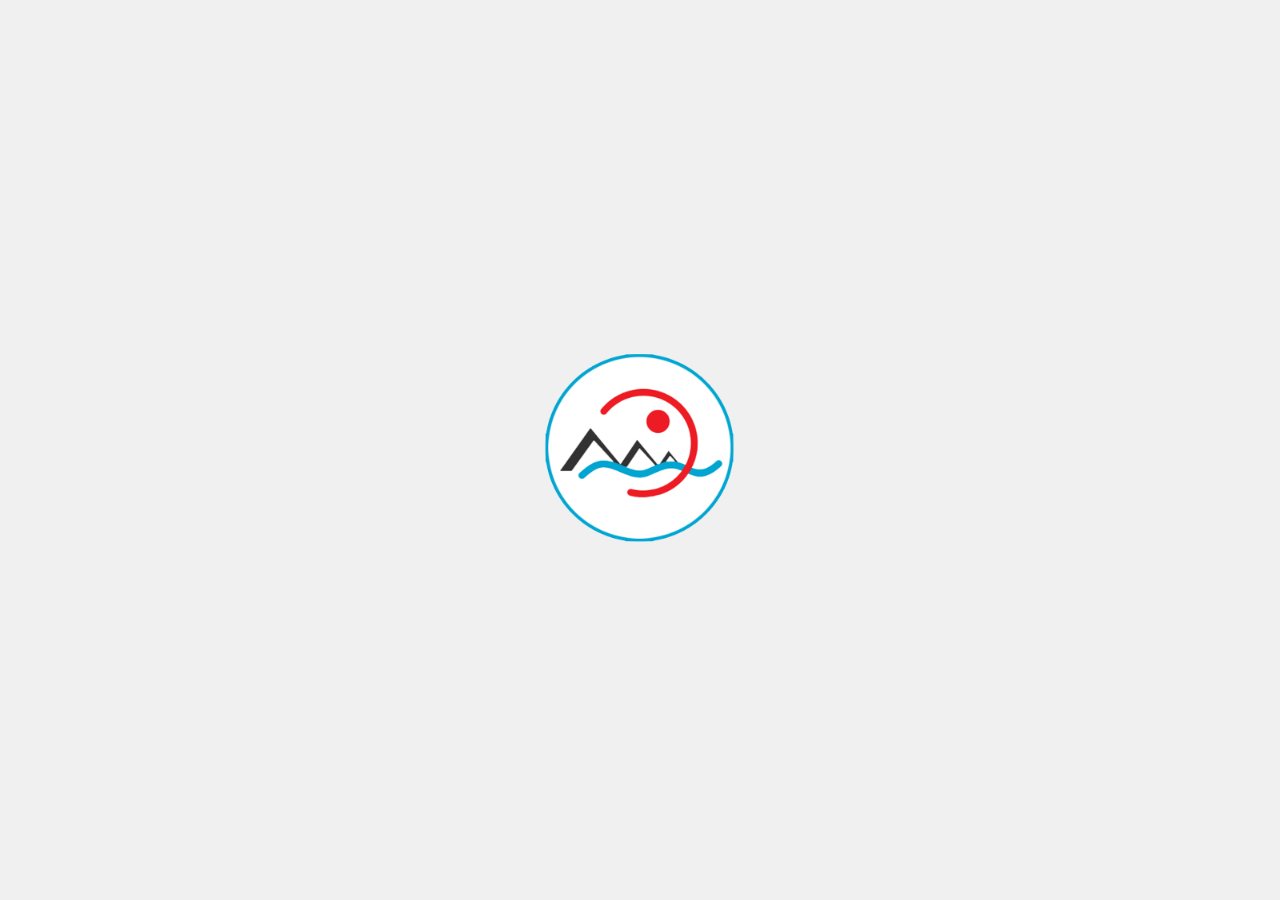
<file: index.html>
<!DOCTYPE html>
<html lang="ar">
<head>
    <meta charset="UTF-8">
    <meta name="viewport" content="width=device-width, initial-scale=1.0">
    <title>المدرسة المصرية اليابانية</title>
    <link rel="stylesheet" href="config/styles/style.css">
    <link rel="icon" type="image/png" href="config/logos/logo.png">
</head>
<body>
    <div class="welcome-container">
        <img src="config/logoloader/logoloader.png" alt="" width="20%">
    </div>
    <script src="config/script/script.js"></script>
</body>
</html>
</file>
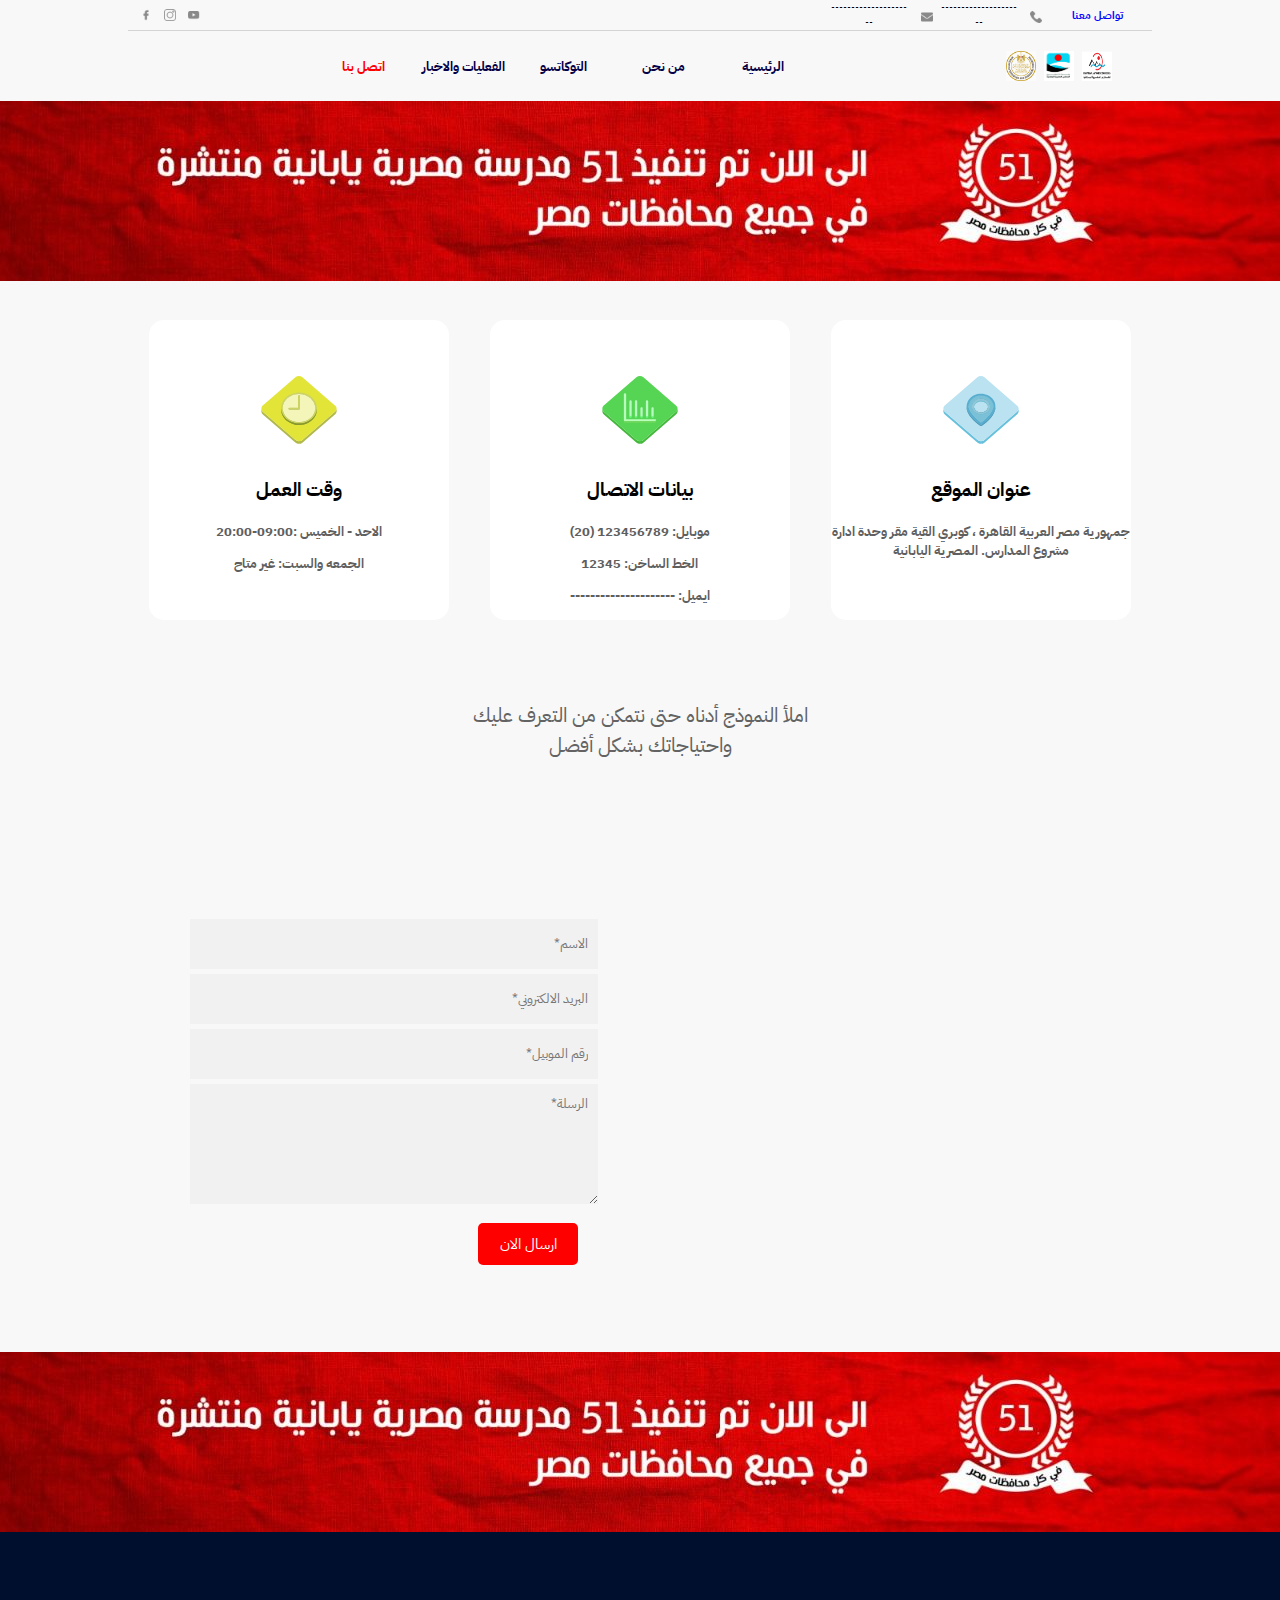
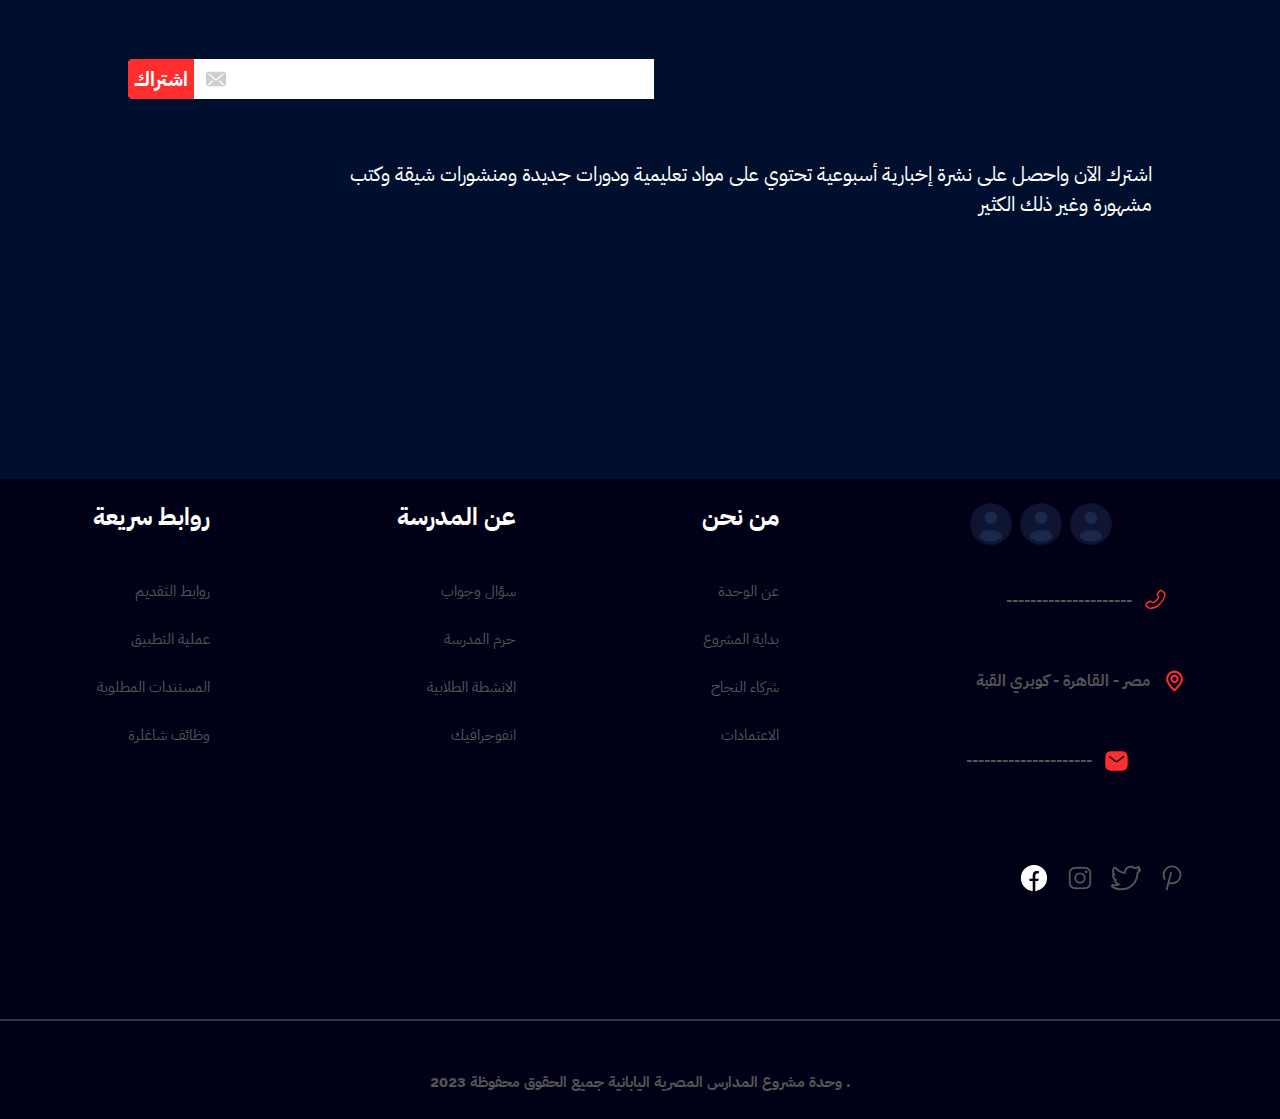
<file: cull.html>
<!DOCTYPE html>
<html lang="en">
<head>
    <meta charset="UTF-8">
    <meta name="viewport" content="width=device-width, initial-scale=1.0">
    <link rel="preconnect" href="https://fonts.googleapis.com">
    <link rel="preconnect" href="https://fonts.gstatic.com" crossorigin>
    <link href="https://fonts.googleapis.com/css2?family=Alexandria:wght@100..900&family=IBM+Plex+Sans+Arabic:wght@100;200;300;400;500;600;700&display=swap" rel="stylesheet">
    <link rel="stylesheet" href="config/styles/cull.css">
    <title>اتصل بنا</title>
    <link rel="icon" type="image/png" href="config/logos/logo.png">
</head>
<body>
    <body>
        <center>
            <header>
                <div class="mail">
                    <img src="config/images/facebook.png" alt="" class="im">
                    <img src="config/images/instagram.png" alt="" class="im">
                    <img src="config/images/youtube.png" alt="" class="ima">
                    <div style="width: 65%;"></div>
                    <h6>---------------------</h6>
                    <img src="config/images/email.png" alt="" class="imr">
                    <h6>---------------------</h6>
                    <img src="config/images/phone-call.png" alt="" class="imr">
                    <a href="#" class="tawos">تواصل معنا</a>
                </div>
                <div class="nav">
                     
                    <nav>
                        <ul class="menu" id="toggleDiv">
                            <li><a href="cull.html" id="art">اتصل بنا</a></li>
                            <li><a href="ehdass.html">الفعليات والاخبار</a></li>
                            <li><a href="tokatsu.html">التوكاتسو</a></li>
                            <li><a href="we.html">من نحن</a></li>
                            <li><a href="main.html">الرئيسية</a></li>
                        </ul>
                    </nav>
                    <div class="egy">
                        <img src="config/logos/logo1.jpg" alt="" style="width: 30px;">
                        <img src="config/logos/logo2.jpg" alt="" style="width: 30px;">
                        <img src="config/logos/logo3.png" alt="" style="width: 30px;">
                      </div>
                      <input type="checkbox" id="toggleCheckbox">
                      <label for="toggleCheckbox" id="toggleButton"></label>
                </div>
            </header>
            <div class="phot">
                <img src="config/img/photo_2024-07-08_22-12-28.jpg" alt="">
            </div>
            <div class="admin">
                
                
                <div class="insert">
                    <img src="config/images/time-svgrepo-com (1).svg" alt="" width="80px">
                    <h3>وقت العمل</h3>
                    <p>الاحد - الخميس :09:00-20:00</p>
                    <p>الجمعه والسبت: غير متاح</p>
                </div>
                <div class="glod">
                    <img src="config/images/report-svgrepo-com (1).svg" alt="" width="80px">
                    <h3>بيانات الاتصال</h3>
                    <p>(20) 123456789 :موبايل</p>
                    <p>12345 :الخط الساخن</p>
                    <p>--------------------- :ايميل</p>
                </div>
                <div class="school">
                    <img src="config/images/location-svgrepo-com.svg" alt="" width="80px">
                    <h3>عنوان الموقع</h3>
                    <p>جمهورية مصر العربية القاهرة ، كوبري القية مقر وحدة ادارة مشروع المدارس. المصرية اليابانية</p>
                </div>
            </div>
            <br>
            <br>
            <div style="width: 400px;">
                <p style="font-size: 20px;color: rgb(99, 99, 99);">املأ النموذج أدناه حتى نتمكن من التعرف عليك واحتياجاتك بشكل أفضل</p>
            </div>
            <br>
            <br>
            <br>
            <center>
            <div class="dsa">
                <div class="dgha">
                    <div class="wom">
                        <div class="kali">
                            <form action="">
                                <input type="text" name="" id="" placeholder="*الاسم"><br>
                                <input type="email" name="" id="" placeholder="*البريد الالكتروني"><br>
                                <input type="text" name="" id="" placeholder="*رقم الموبيل"><br>
                                <textarea name="" id="" placeholder="*الرسلة"></textarea><br>
                                <button class="aaa">ارسال الان</button>
                            </form>
                        </div>
                    </div>
                    <div class="boox">
                        <div class="map-container">
                            <iframe
                                src="https://www.google.com/maps/embed?pb=!1m18!1m12!1m3!1d3020.3287711232365!2d31.4973253757387!3d30.345573881765347!2m3!1f0!2f0!3f0!3m2!1i1024!2i768!4f13.1!3m3!1m2!1s0x14581d81e3e0aa27%3A0x3129d09f561bd7a0!2sIsmailia%20Dessert%20Rd%2C%20Al%20Qalyubia%20Governorate%2C%20Egypt!5e0!3m2!1sen!2sus!4v1683452813490!5m2!1sen!2sus"
                                width="80%"
                                height="300"
                                style="border:0;"
                                allowfullscreen=""
                                loading="lazy"
                            ></iframe>
                        </div>
                    </div>
                </div>
            </div>
            <div class="arm">
                <img src="config/img/photo_2024-07-08_22-12-28.jpg" alt="" width="100%">
                <div class="ary">
                    <div class="aklo">
                        <div class="proton">
                            <input type="button" value="اشتراك" id="buttonr">
                            <img src="config/images/email-14-svgrepo-com.svg" alt="" width="20px" style="margin-left: 12px;">
                            <input type="email" name="" id="email">
                        </div>
                        
                        <p>اشترك الآن واحصل على نشرة إخبارية أسبوعية تحتوي على مواد تعليمية ودورات جديدة ومنشورات شيقة وكتب مشهورة وغير ذلك الكثير</p>
                        
                    </div>
                </div>
                <div class="elnhaia">
                    <div class="links">
                        <h2>روابط سريعة</h2>
                        <br>
                        <a href="#">روابط التقديم</a><br>
                        <br>
                        <a href="#">عملية التطبيق</a><br>
                        <br>
                        <a href="#">المستندات المطلوبة</a><br>
                        <br>
                        <a href="#">وظائف شاغلرة</a><br>
                    </div>
                    <div class="links">
                        <h2>عن المدرسة</h2>
                        <br>
                        <a href="#">سؤال وجواب</a><br>
                        <br>
                        <a href="#">حرم المدرسة</a><br>
                        <br>
                        <a href="#">الانشطة الطلابية</a><br>
                        <br>
                        <a href="#">انفوجرافيك</a><br>
                    </div>
                    <div class="links">
                        <h2>من نحن</h2>
                        <br>
                        <a href="#">عن الوحدة</a><br>
                        <br>
                        <a href="#">بداية المشروع</a><br>
                        <br>
                        <a href="#">شركاء النجاح</a><br>
                        <br>
                        <a href="#">الاعتمادات</a><br>
                    </div>
                    <div class="links">
                        <div class="icr">
                            <img src="config/images/user-circle-svgrepo-com.svg" alt="" width="50px">
                            <img src="config/images/user-circle-svgrepo-com.svg" alt="" width="50px">
                            <img src="config/images/user-circle-svgrepo-com.svg" alt="" width="50px">
                        </div>
                        <br>
                        <div class="phone" style="margin-left: 40px;">
                            <p>---------------------</p>
                            <img src="config/images/phone-svgrepo-com.svg" alt="" width="25px">
                        </div>
                        <br>
                        <div class="phone" style="margin-left: 10px;">
                            <p>مصر - القاهرة - كوبري القبة</p>
                            <img src="config/images/location-pin-svgrepo-com copy.svg" alt="" width="25px">
                        </div>
                        <br>
                        <div class="phone">
                            <p>---------------------</p>
                            <img src="config/images/email-svgrepo-com.svg" alt="" width="25px">
                        </div>
                        <br>
                        <div class="agh">
                            <img src="config/images/facebook-svgrepo-com.svg" alt="">
                            <img src="config/images/instagram-svgrepo-com.svg" alt="">
                            <img src="config/images/twitter-svgrepo-com (1).svg" alt="">
                            <img src="config/images/pinterest-svgrepo-com.svg" alt="">
                        </div>
                    </div>
                </div>
                <div>
                    <div class="asc">
                        <div style="height: 2px;background-color: rgba(255, 255, 255, 0.212);"></div>
                        <p>وحدة مشروع المدارس المصرية اليابانية جميع الحقوق محفوظة 2023 .</p>
                    </div>
                </div>
            </div>
        <script src="config/script/face.js"></script>
</body>
</html>
</file>
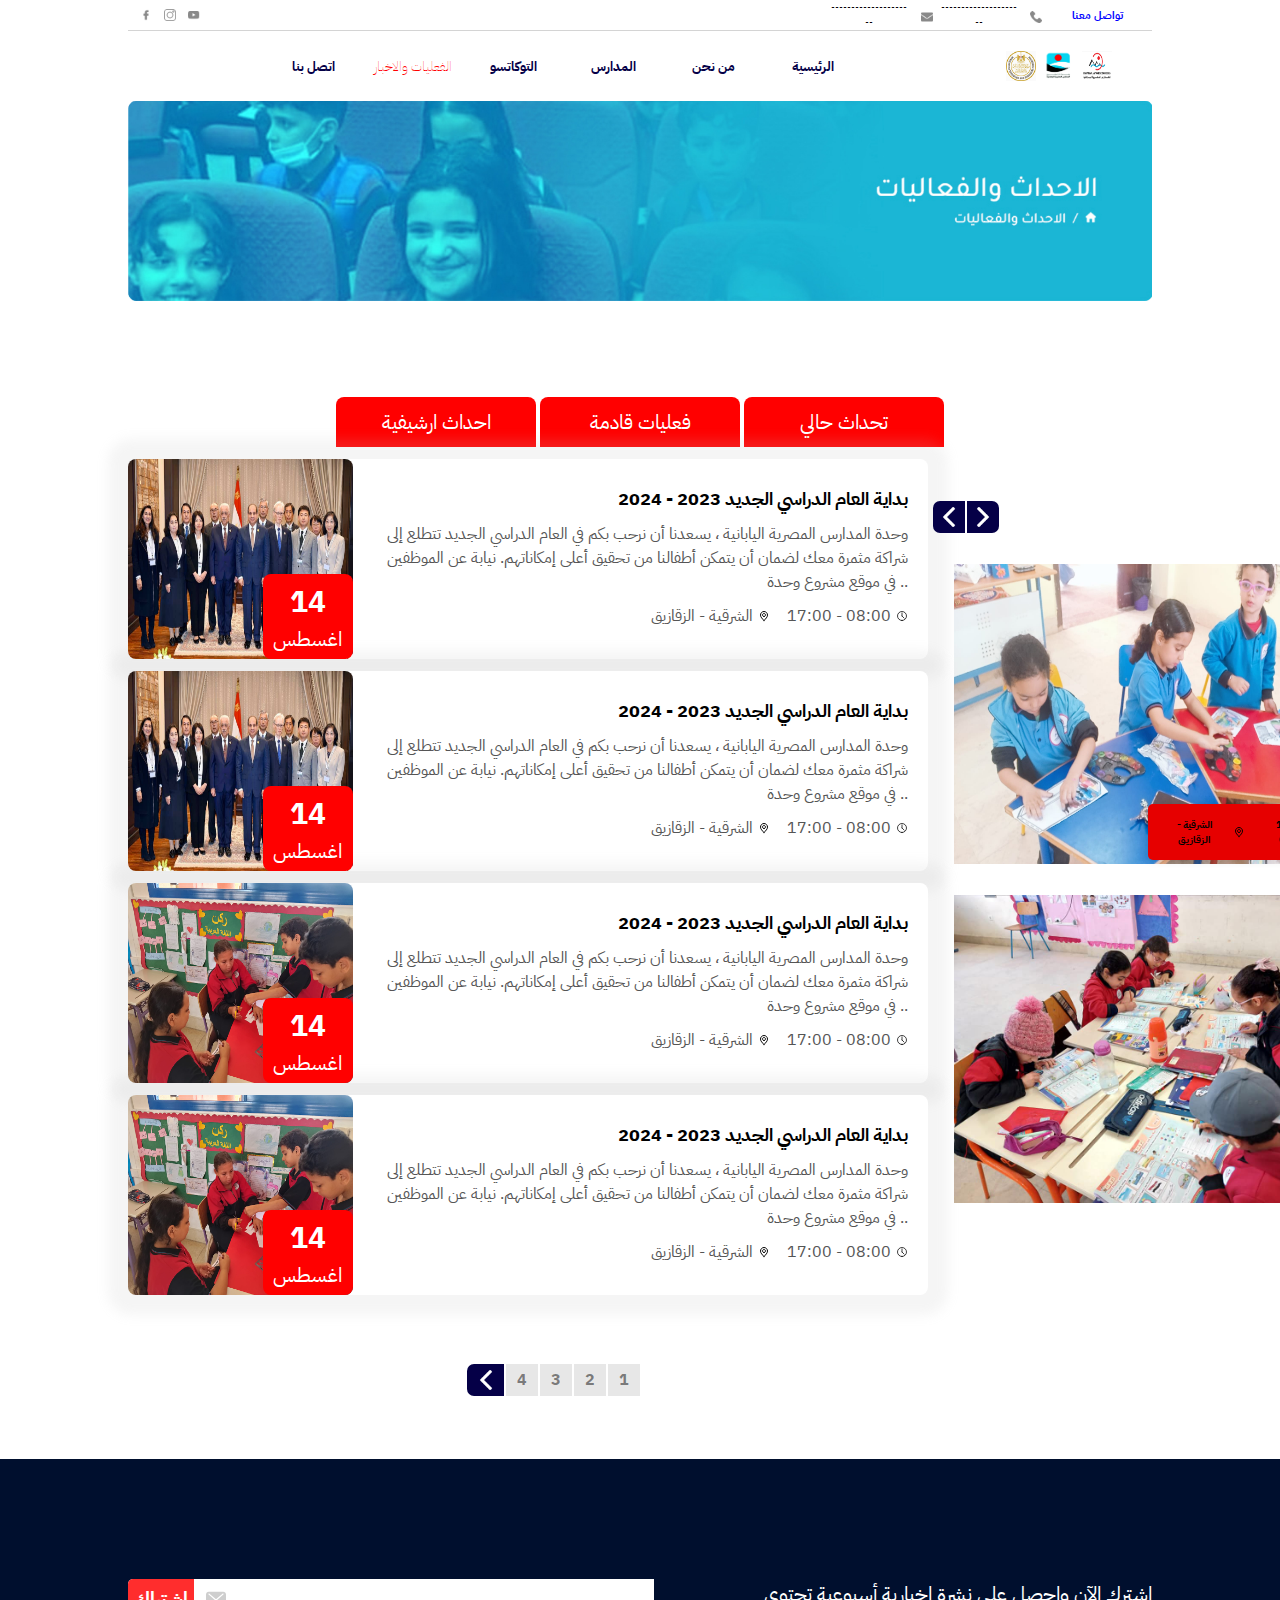
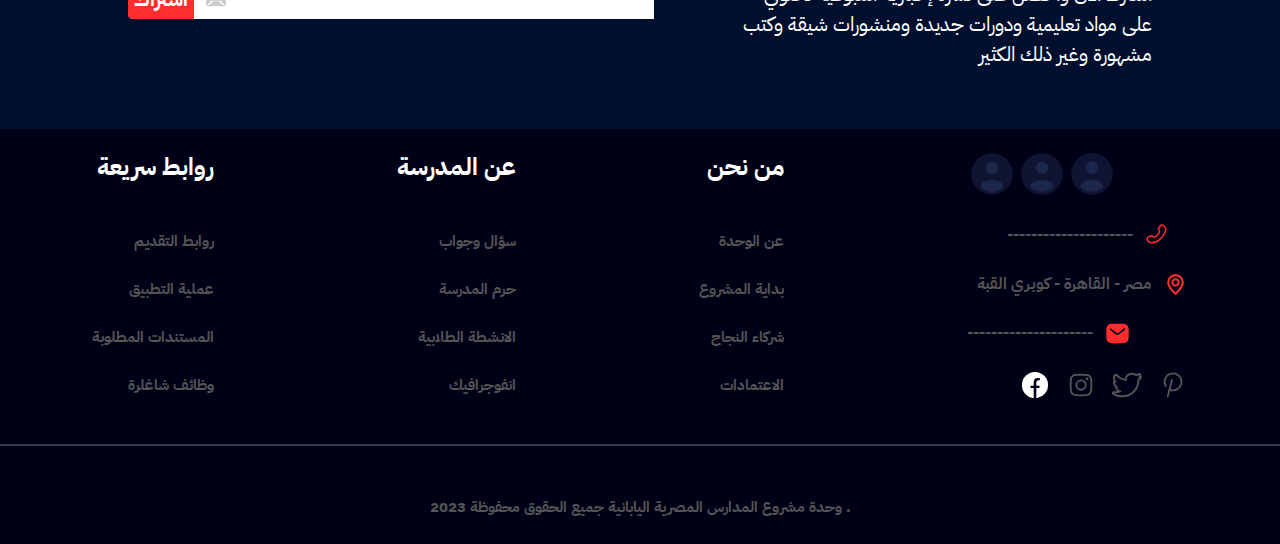
<file: ehdass.html>
<!DOCTYPE html>
<html lang="en">
<head>
    <meta charset="UTF-8">
    <meta name="viewport" content="width=device-width, initial-scale=1.0">
    <link rel="preconnect" href="https://fonts.googleapis.com">
    <link rel="preconnect" href="https://fonts.gstatic.com" crossorigin>
    <link href="https://fonts.googleapis.com/css2?family=Alexandria:wght@100..900&family=IBM+Plex+Sans+Arabic:wght@100;200;300;400;500;600;700&display=swap" rel="stylesheet">
    <link rel="stylesheet" href="config/styles/ehdass.css">
    <link rel="icon" type="image/png" href="config/logos/logo.png">
    <title>الفعليات والاخبار</title>
</head>
<body>
    <center>
        <header>
            <div class="mail">
                <img src="config/images/facebook.png" alt="" class="im">
                <img src="config/images/instagram.png" alt="" class="im">
                <img src="config/images/youtube.png" alt="" class="ima">
                <div style="width: 65%;"></div>
                <h6>---------------------</h6>
                <img src="config/images/email.png" alt="" class="imr">
                <h6>---------------------</h6>
                <img src="config/images/phone-call.png" alt="" class="imr">
                <a href="#" class="tawos">تواصل معنا</a>
            </div>
            <div class="nav">
                 
                <nav>
                    <ul class="menu" id="toggleDiv">
                        <li><a href="cull.html">اتصل بنا</a></li>
                        <li><a href="ehdass.html" id="art">الفعليات والاخبار</a></li>
                        <li><a href="tokatsu.html">التوكاتسو</a></li>
                        <li><a href="school.html">المدارس</a></li>
                        <li><a href="we.html">من نحن</a></li>
                        <li><a href="main.html">الرئيسية</a></li>
                    </ul>
                </nav>
                <div class="egy">
                    <img src="config/logos/logo1.jpg" alt="" style="width: 30px;">
                    <img src="config/logos/logo2.jpg" alt="" style="width: 30px;">
                    <img src="config/logos/logo3.png" alt="" style="width: 30px;">
                  </div>
                  <input type="checkbox" id="toggleCheckbox">
                  <label for="toggleCheckbox" id="toggleButton"></label>
            </div>
        </header>
    </center>
    <center>
            <img src="config/pichead/5.png" alt="" class="phot">

        <div class="shw">
            <br>
            <br>
            <br>
            <br>
            <div class="buttons">
                <input type="button" value="احداث ارشيفية" class="tab-button" onclick="showDiv(1)">
                <input type="button" value="فعليات قادمة" class="tab-button" onclick="showDiv(2)">
                <input type="button" value="تحداث حالي" class="tab-button" onclick="showDiv(3)">
            </div>
            <div class="af tab-content active" id="content-1">
                <div class="bot">
                    <div class="akm">
                        <div class="galal">
                            <img src="config/img/79033558_763770584142324_3159420329969844224_n.jpg" alt="Event Image" class="fahd">
                            <div class="data">
                                <p style="font-size: 30px;padding: 0px;font-weight: bold;">14</p>
                                <p style="font-size: 20px;padding: 0px;">اغسطس</p>
                            </div>
                        </div>
                        <div class="amr">
                            <a href="read.html" style="color: black;">
                                <h2>بداية العام الدراسي الجديد 2023 - 2024</h2>
                            </a>
                            <p>وحدة المدارس المصرية اليابانية ، يسعدنا أن نرحب بكم في العام الدراسي الجديد تتطلع إلى شراكة مثمرة معك لضمان أن يتمكن أطفالنا من تحقيق أعلى إمكاناتهم. نيابة عن الموظفين في موقع مشروع وحدة ..</p>
                            <div class="time">
                                <p style="margin-right: 5px;">الشرقية - الزقازيق</p>
                                <img src="config/images/location-pin-svgrepo-com.svg" alt="" style="width: 12px;margin-right: 17px;">
                                <p style="margin-right: 5px;"> 17:00 - 08:00 </p>
                                <img src="config/images/time-svgrepo-com (4).svg" alt="" style="width: 12px;">
                                
                            </div>
                        </div>
                        
                    </div>
                    <div class="akm">
                        <div class="galal">
                            <img src="config/img/79033558_763770584142324_3159420329969844224_n.jpg" alt="Event Image" class="fahd">
                            <div class="data">
                                <p style="font-size: 30px;padding: 0px;font-weight: bold;">14</p>
                                <p style="font-size: 20px;padding: 0px;">اغسطس</p>
                            </div>
                        </div>
                        <div class="amr">
                            <a href="read.html" style="color: black;">
                                <h2>بداية العام الدراسي الجديد 2023 - 2024</h2>
                            </a>
                            <p>وحدة المدارس المصرية اليابانية ، يسعدنا أن نرحب بكم في العام الدراسي الجديد تتطلع إلى شراكة مثمرة معك لضمان أن يتمكن أطفالنا من تحقيق أعلى إمكاناتهم. نيابة عن الموظفين في موقع مشروع وحدة ..</p>
                            <div class="time">
                                <p style="margin-right: 5px;">الشرقية - الزقازيق</p>
                                <img src="config/images/location-pin-svgrepo-com.svg" alt="" style="width: 12px;margin-right: 17px;">
                                <p style="margin-right: 5px;"> 17:00 - 08:00 </p>
                                <img src="config/images/time-svgrepo-com (4).svg" alt="" style="width: 12px;">
                                
                            </div>
                        </div>
                        
                    </div>
                    
                    <div class="akm">
                        <div class="galal">
                            <img src="config/img/447297474_3862942693923936_6462906832730946527_n.jpg" alt="Event Image" class="fahd">
                            <div class="data">
                                <p style="font-size: 30px;padding: 0px;font-weight: bold;">14</p>
                                <p style="font-size: 20px;padding: 0px;">اغسطس</p>
                            </div>
                        </div>
                        <div class="amr">
                            <a href="read.html" style="color: black;">
                                <h2>بداية العام الدراسي الجديد 2023 - 2024</h2>
                            </a>
                            <p>وحدة المدارس المصرية اليابانية ، يسعدنا أن نرحب بكم في العام الدراسي الجديد تتطلع إلى شراكة مثمرة معك لضمان أن يتمكن أطفالنا من تحقيق أعلى إمكاناتهم. نيابة عن الموظفين في موقع مشروع وحدة ..</p>
                            <div class="time">
                                <p style="margin-right: 5px;">الشرقية - الزقازيق</p>
                                <img src="config/images/location-pin-svgrepo-com.svg" alt="" style="width: 12px;margin-right: 17px;">
                                <p style="margin-right: 5px;"> 17:00 - 08:00 </p>
                                <img src="config/images/time-svgrepo-com (4).svg" alt="" style="width: 12px;">
                                
                            </div>
                        </div>
                        
                    </div>
                    <div class="akm">
                        <div class="galal">
                            <img src="config/img/447297474_3862942693923936_6462906832730946527_n.jpg" alt="Event Image" class="fahd">
                            <div class="data">
                                <p style="font-size: 30px;padding: 0px;font-weight: bold;">14</p>
                                <p style="font-size: 20px;padding: 0px;">اغسطس</p>
                            </div>
                        </div>
                        <div class="amr">
                            <a href="read.html" style="color: black;">
                                <h2>بداية العام الدراسي الجديد 2023 - 2024</h2>
                            </a>
                            <p>وحدة المدارس المصرية اليابانية ، يسعدنا أن نرحب بكم في العام الدراسي الجديد تتطلع إلى شراكة مثمرة معك لضمان أن يتمكن أطفالنا من تحقيق أعلى إمكاناتهم. نيابة عن الموظفين في موقع مشروع وحدة ..</p>
                            <div class="time">
                                <p style="margin-right: 5px;">الشرقية - الزقازيق</p>
                                <img src="config/images/location-pin-svgrepo-com.svg" alt="" style="width: 12px;margin-right: 17px;">
                                <p style="margin-right: 5px;"> 17:00 - 08:00 </p>
                                <img src="config/images/time-svgrepo-com (4).svg" alt="" style="width: 12px;">
                                
                            </div>
                        </div>
                        
                    </div>
                    
                    <div class="phone_photo">
                        <div class="mart">
                        <br>
                        <div class="button">
                            <div class="ri">
                                <img src="config/images/left-arrow.png" alt="" width="20px">
                            </div>
                            <div class="lif">
                                <img src="config/images/d.png" alt="" width="20px">
                            </div>
                            <br>
                            <h3 class="Archeef">من الارشيف </h3>
                            <div class="vlj"></div>
                            <br>
                        </div>
                        <div>
                    </div>
                    </div>
                        <a href="read.html">
                            <div class="image-container">
                                <img src="config/img/436410152_3131319563670781_3690419896518499664_n.jpg" alt="Your Image" class="jggj"> 
                                <div class="overlay-div top-div" id="sddsd">
                                    <br>
                                    <br>
                                    <br>
                                    <h2 style="text-align: center;color: white;">بداية العام الدراسي الجديد 2023 - 2024</h2>
                                </div>
                                <div class="overlay-di bottom-right-div" id="afh">
                                    <p style="margin-right: 5px;font-size: 10px;">الشرقية - الزقازيق</p>
                                    <img src="config/images/location-pin-svgrepo-com.svg" alt="" style="width: 12px;margin-right: 17px;">
                                    <p style="margin-right: 5px;font-size: 10px;"> 17:00 - 08:00 </p>
                                    <img src="config/images/time-svgrepo-com (4).svg" alt="" style="width: 12px;">
                                    
                                </div>
                            </div>
                        </a>
                        <br>
                        <br>
                        <img src="config/img/434216895_2593775880794916_4598038277643660972_n.jpg" alt="" class="fgha davb">
                    
                    </div>
                </div>
                <div class="ahta">

                    <div class="mart">
                        <br>
                        <div class="button">
                            <div class="ri">
                                <img src="config/images/left-arrow.png" alt="" width="20px">
                            </div>
                            <div class="lif">
                                <img src="config/images/d.png" alt="" width="20px">
                            </div>
                            <h3>من الارشيف </h3>
                            <div class="vlj"></div>
                        </div>
                        <div>
                    </div>
                    </div>
                    <a href="read.html">
                        <div class="image-container">
                            <img src="config/img/436410152_3131319563670781_3690419896518499664_n.jpg" alt="Your Image" class="jggj"> 
                            <div class="overlay-div top-div" id="sddsd">
                                <br>
                                <br>
                                <br>
                                <h2 style="text-align: center;color: white;">بداية العام الدراسي الجديد 2023 - 2024</h2>
                            </div>
                            <div class="overlay-di bottom-right-div" id="afh">
                                <p style="margin-right: 5px;font-size: 10px;">الشرقية - الزقازيق</p>
                                <img src="config/images/location-pin-svgrepo-com.svg" alt="" style="width: 12px;margin-right: 17px;">
                                <p style="margin-right: 5px;font-size: 10px;"> 17:00 - 08:00 </p>
                                <img src="config/images/time-svgrepo-com (4).svg" alt="" style="width: 12px;">
                                
                            </div>
                        </div>
                    </a>
                    <br>
                    <br>
                    <img src="config/img/434216895_2593775880794916_4598038277643660972_n.jpg" alt="" class="fgha">
                
                </div>
            </div>
            <div class="af tab-content" id="content-2">
                <div class="bot">
                    <div class="akm">
                        <div class="galal">
                            <img src="config/img/79033558_763770584142324_3159420329969844224_n.jpg" alt="Event Image" class="fahd">
                            <div class="data">
                                <p style="font-size: 30px;padding: 0px;font-weight: bold;">14</p>
                                <p style="font-size: 20px;padding: 0px;">اغسطس</p>
                            </div>
                        </div>
                        <div class="amr">
                            <a href="read.html" style="color: black;">
                                <h2>بداية العام الدراسي الجديد 2023 - 2024</h2>
                            </a>
                            <p>وحدة المدارس المصرية اليابانية ، يسعدنا أن نرحب بكم في العام الدراسي الجديد تتطلع إلى شراكة مثمرة معك لضمان أن يتمكن أطفالنا من تحقيق أعلى إمكاناتهم. نيابة عن الموظفين في موقع مشروع وحدة ..</p>
                            <div class="time">
                                <p style="margin-right: 5px;">الشرقية - الزقازيق</p>
                                <img src="config/images/location-pin-svgrepo-com.svg" alt="" style="width: 12px;margin-right: 17px;">
                                <p style="margin-right: 5px;"> 17:00 - 08:00 </p>
                                <img src="config/images/time-svgrepo-com (4).svg" alt="" style="width: 12px;">
                                
                            </div>
                        </div>
                        
                    </div>
                    <div class="akm">
                        <div class="galal">
                            <img src="config/img/79033558_763770584142324_3159420329969844224_n.jpg" alt="Event Image" class="fahd">
                            <div class="data">
                                <p style="font-size: 30px;padding: 0px;font-weight: bold;">14</p>
                                <p style="font-size: 20px;padding: 0px;">اغسطس</p>
                            </div>
                        </div>
                        <div class="amr">
                            <a href="read.html" style="color: black;">
                                <h2>بداية العام الدراسي الجديد 2023 - 2024</h2>
                            </a>
                            <p>وحدة المدارس المصرية اليابانية ، يسعدنا أن نرحب بكم في العام الدراسي الجديد تتطلع إلى شراكة مثمرة معك لضمان أن يتمكن أطفالنا من تحقيق أعلى إمكاناتهم. نيابة عن الموظفين في موقع مشروع وحدة ..</p>
                            <div class="time">
                                <p style="margin-right: 5px;">الشرقية - الزقازيق</p>
                                <img src="config/images/location-pin-svgrepo-com.svg" alt="" style="width: 12px;margin-right: 17px;">
                                <p style="margin-right: 5px;"> 17:00 - 08:00 </p>
                                <img src="config/images/time-svgrepo-com (4).svg" alt="" style="width: 12px;">
                                
                            </div>
                        </div>
                        
                    </div>
                    
                    <div class="akm">
                        <div class="galal">
                            <img src="config/img/447297474_3862942693923936_6462906832730946527_n.jpg" alt="Event Image" class="fahd">
                            <div class="data">
                                <p style="font-size: 30px;padding: 0px;font-weight: bold;">14</p>
                                <p style="font-size: 20px;padding: 0px;">اغسطس</p>
                            </div>
                        </div>
                        <div class="amr">
                            <a href="read.html" style="color: black;">
                                <h2>بداية العام الدراسي الجديد 2023 - 2024</h2>
                            </a>
                            <p>وحدة المدارس المصرية اليابانية ، يسعدنا أن نرحب بكم في العام الدراسي الجديد تتطلع إلى شراكة مثمرة معك لضمان أن يتمكن أطفالنا من تحقيق أعلى إمكاناتهم. نيابة عن الموظفين في موقع مشروع وحدة ..</p>
                            <div class="time">
                                <p style="margin-right: 5px;">الشرقية - الزقازيق</p>
                                <img src="config/images/location-pin-svgrepo-com.svg" alt="" style="width: 12px;margin-right: 17px;">
                                <p style="margin-right: 5px;"> 17:00 - 08:00 </p>
                                <img src="config/images/time-svgrepo-com (4).svg" alt="" style="width: 12px;">
                                
                            </div>
                        </div>
                        
                    </div>
                    <div class="akm">
                        <div class="galal">
                            <img src="config/img/447297474_3862942693923936_6462906832730946527_n.jpg" alt="Event Image" class="fahd">
                            <div class="data">
                                <p style="font-size: 30px;padding: 0px;font-weight: bold;">14</p>
                                <p style="font-size: 20px;padding: 0px;">اغسطس</p>
                            </div>
                        </div>
                        <div class="amr">
                            <a href="read.html" style="color: black;">
                                <h2>بداية العام الدراسي الجديد 2023 - 2024</h2>
                            </a>
                            <p>وحدة المدارس المصرية اليابانية ، يسعدنا أن نرحب بكم في العام الدراسي الجديد تتطلع إلى شراكة مثمرة معك لضمان أن يتمكن أطفالنا من تحقيق أعلى إمكاناتهم. نيابة عن الموظفين في موقع مشروع وحدة ..</p>
                            <div class="time">
                                <p style="margin-right: 5px;">الشرقية - الزقازيق</p>
                                <img src="config/images/location-pin-svgrepo-com.svg" alt="" style="width: 12px;margin-right: 17px;">
                                <p style="margin-right: 5px;"> 17:00 - 08:00 </p>
                                <img src="config/images/time-svgrepo-com (4).svg" alt="" style="width: 12px;">
                                
                            </div>
                        </div>
                        
                    </div>
                </div>
                <div class="ahta">

                    <div class="mart">
                        <br>
                        <div class="button">
                            <div class="ri">
                                <img src="config/images/left-arrow.png" alt="" width="20px">
                            </div>
                            <div class="lif">
                                <img src="config/images/d.png" alt="" width="20px">
                            </div>
                            <h3>من الارشيف </h3>
                            <div class="vlj"></div>
                        </div>
                        <div>
                    </div>
                    </div>
                    <a href="read.html">
                        <div class="image-container">
                            <img src="config/img/436410152_3131319563670781_3690419896518499664_n.jpg" alt="Your Image" class="jggj"> 
                            <div class="overlay-div top-div" id="sddsd">
                                <br>
                                <br>
                                <br>
                                <h2 style="text-align: center;color: white;">بداية العام الدراسي الجديد 2023 - 2024</h2>
                            </div>
                            <div class="overlay-di bottom-right-div" id="afh">
                                <p style="margin-right: 5px;font-size: 10px;">الشرقية - الزقازيق</p>
                                <img src="config/images/location-pin-svgrepo-com.svg" alt="" style="width: 12px;margin-right: 17px;">
                                <p style="margin-right: 5px;font-size: 10px;"> 17:00 - 08:00 </p>
                                <img src="config/images/time-svgrepo-com (4).svg" alt="" style="width: 12px;">
                                
                            </div>
                        </div>
                    </a>
                    <br>
                    <br>
                    <img src="config/img/434216895_2593775880794916_4598038277643660972_n.jpg" alt="" class="fgha">
                
                </div>
            </div>
            <div class="af tab-content" id="content-3">
                <div class="bot">
                    <div class="akm">
                        <div class="galal">
                            <img src="config/img/79033558_763770584142324_3159420329969844224_n.jpg" alt="Event Image" class="fahd">
                            <div class="data">
                                <p style="font-size: 30px;padding: 0px;font-weight: bold;">14</p>
                                <p style="font-size: 20px;padding: 0px;">اغسطس</p>
                            </div>
                        </div>
                        <div class="amr">
                            <a href="read.html" style="color: black;">
                                <h2>بداية العام الدراسي الجديد 2023 - 2024</h2>
                            </a>
                            <p>وحدة المدارس المصرية اليابانية ، يسعدنا أن نرحب بكم في العام الدراسي الجديد تتطلع إلى شراكة مثمرة معك لضمان أن يتمكن أطفالنا من تحقيق أعلى إمكاناتهم. نيابة عن الموظفين في موقع مشروع وحدة ..</p>
                            <div class="time">
                                <p style="margin-right: 5px;">الشرقية - الزقازيق</p>
                                <img src="config/images/location-pin-svgrepo-com.svg" alt="" style="width: 12px;margin-right: 17px;">
                                <p style="margin-right: 5px;"> 17:00 - 08:00 </p>
                                <img src="config/images/time-svgrepo-com (4).svg" alt="" style="width: 12px;">
                                
                            </div>
                        </div>
                        
                    </div>
                    <div class="akm">
                        <div class="galal">
                            <img src="config/img/79033558_763770584142324_3159420329969844224_n.jpg" alt="Event Image" class="fahd">
                            <div class="data">
                                <p style="font-size: 30px;padding: 0px;font-weight: bold;">14</p>
                                <p style="font-size: 20px;padding: 0px;">اغسطس</p>
                            </div>
                        </div>
                        <div class="amr">
                            <a href="read.html" style="color: black;">
                                <h2>بداية العام الدراسي الجديد 2023 - 2024</h2>
                            </a>
                            <p>وحدة المدارس المصرية اليابانية ، يسعدنا أن نرحب بكم في العام الدراسي الجديد تتطلع إلى شراكة مثمرة معك لضمان أن يتمكن أطفالنا من تحقيق أعلى إمكاناتهم. نيابة عن الموظفين في موقع مشروع وحدة ..</p>
                            <div class="time">
                                <p style="margin-right: 5px;">الشرقية - الزقازيق</p>
                                <img src="config/images/location-pin-svgrepo-com.svg" alt="" style="width: 12px;margin-right: 17px;">
                                <p style="margin-right: 5px;"> 17:00 - 08:00 </p>
                                <img src="config/images/time-svgrepo-com (4).svg" alt="" style="width: 12px;">
                                
                            </div>
                        </div>
                        
                    </div>
                    
                    <div class="akm">
                        <div class="galal">
                            <img src="config/img/447297474_3862942693923936_6462906832730946527_n.jpg" alt="Event Image" class="fahd">
                            <div class="data">
                                <p style="font-size: 30px;padding: 0px;font-weight: bold;">14</p>
                                <p style="font-size: 20px;padding: 0px;">اغسطس</p>
                            </div>
                        </div>
                        <div class="amr">
                            <a href="read.html" style="color: black;">
                                <h2>بداية العام الدراسي الجديد 2023 - 2024</h2>
                            </a>
                            <p>وحدة المدارس المصرية اليابانية ، يسعدنا أن نرحب بكم في العام الدراسي الجديد تتطلع إلى شراكة مثمرة معك لضمان أن يتمكن أطفالنا من تحقيق أعلى إمكاناتهم. نيابة عن الموظفين في موقع مشروع وحدة ..</p>
                            <div class="time">
                                <p style="margin-right: 5px;">الشرقية - الزقازيق</p>
                                <img src="config/images/location-pin-svgrepo-com.svg" alt="" style="width: 12px;margin-right: 17px;">
                                <p style="margin-right: 5px;"> 17:00 - 08:00 </p>
                                <img src="config/images/time-svgrepo-com (4).svg" alt="" style="width: 12px;">
                                
                            </div>
                        </div>
                        
                    </div>
                    <div class="akm">
                        <div class="galal">
                            <img src="config/img/447297474_3862942693923936_6462906832730946527_n.jpg" alt="Event Image" class="fahd">
                            <div class="data">
                                <p style="font-size: 30px;padding: 0px;font-weight: bold;">14</p>
                                <p style="font-size: 20px;padding: 0px;">اغسطس</p>
                            </div>
                        </div>
                        <div class="amr">
                            <a href="read.html" style="color: black;">
                                <h2>بداية العام الدراسي الجديد 2023 - 2024</h2>
                            </a>
                            <p>وحدة المدارس المصرية اليابانية ، يسعدنا أن نرحب بكم في العام الدراسي الجديد تتطلع إلى شراكة مثمرة معك لضمان أن يتمكن أطفالنا من تحقيق أعلى إمكاناتهم. نيابة عن الموظفين في موقع مشروع وحدة ..</p>
                            <div class="time">
                                <p style="margin-right: 5px;">الشرقية - الزقازيق</p>
                                <img src="config/images/location-pin-svgrepo-com.svg" alt="" style="width: 12px;margin-right: 17px;">
                                <p style="margin-right: 5px;"> 17:00 - 08:00 </p>
                                <img src="config/images/time-svgrepo-com (4).svg" alt="" style="width: 12px;">
                                
                            </div>
                        </div>
                        
                    </div>
                </div>
                <div class="ahta">

                    <div class="mart">
                        <br>
                        <div class="button">
                            <div class="ri">
                                <img src="config/images/left-arrow.png" alt="" width="20px">
                            </div>
                            <div class="lif">
                                <img src="config/images/d.png" alt="" width="20px">
                            </div>
                            <h3>من الارشيف </h3>
                            <div class="vlj"></div>
                        </div>
                        <div>
                    </div>
                    </div>
                    <a href="read.html">
                        <div class="image-container">
                            <img src="config/img/436410152_3131319563670781_3690419896518499664_n.jpg" alt="Your Image" class="jggj"> 
                            <div class="overlay-div top-div" id="sddsd">
                                <br>
                                <br>
                                <br>
                                <h2 style="text-align: center;color: white;">بداية العام الدراسي الجديد 2023 - 2024</h2>
                            </div>
                            <div class="overlay-di bottom-right-div" id="afh">
                                <p style="margin-right: 5px;font-size: 10px;">الشرقية - الزقازيق</p>
                                <img src="config/images/location-pin-svgrepo-com.svg" alt="" style="width: 12px;margin-right: 17px;">
                                <p style="margin-right: 5px;font-size: 10px;"> 17:00 - 08:00 </p>
                                <img src="config/images/time-svgrepo-com (4).svg" alt="" style="width: 12px;">
                                
                            </div>
                        </div>
                    </a>
                    <br>
                    <br>
                    <img src="config/img/434216895_2593775880794916_4598038277643660972_n.jpg" alt="" class="fgha">
                
                </div>
            </div>
        </div>
        <br>
        <br>
        <div class="button">
            <div class="ri">
                <img src="config/images/left-arrow.png" alt="" width="20px">
            </div>
            <h4>4</h4>
            <h4>3</h4>
            <h4>2</h4>
            <h4>1</h4>
            <div style="width: 50%;"></div>
            
        </div>

    <div class="container">


    <div class="homer">

    </div>
    <div class="arm">
        <div class="ary">
            <div class="aklo">
                <div class="proton">
                    <input type="button" value="اشتراك" id="buttonr">
                    <img src="config/images/email-14-svgrepo-com.svg" alt="" width="20px" style="margin-left: 12px;">
                    <input type="email" name="" id="email">
                </div>
                <p>اشترك الآن واحصل على نشرة إخبارية أسبوعية تحتوي على مواد تعليمية ودورات جديدة ومنشورات شيقة وكتب مشهورة وغير ذلك الكثير</p>
            </div>
        </div>
        <div class="elnhaia">
            <div class="links">
                <h2>روابط سريعة</h2>
                <br>
                <a href="#">روابط التقديم</a><br>
                <br>
                <a href="#">عملية التطبيق</a><br>
                <br>
                <a href="#">المستندات المطلوبة</a><br>
                <br>
                <a href="#">وظائف شاغلرة</a><br>
            </div>
            <div class="links">
                <h2>عن المدرسة</h2>
                <br>
                <a href="#">سؤال وجواب</a><br>
                <br>
                <a href="#">حرم المدرسة</a><br>
                <br>
                <a href="#">الانشطة الطلابية</a><br>
                <br>
                <a href="#">انفوجرافيك</a><br>
            </div>
            <div class="links">
                <h2>من نحن</h2>
                <br>
                <a href="#">عن الوحدة</a><br>
                <br>
                <a href="#">بداية المشروع</a><br>
                <br>
                <a href="#">شركاء النجاح</a><br>
                <br>
                <a href="#">الاعتمادات</a><br>
            </div>
            <div class="links">
                <div class="icr">
                    <img src="config/images/user-circle-svgrepo-com.svg" alt="" width="50px">
                    <img src="config/images/user-circle-svgrepo-com.svg" alt="" width="50px">
                    <img src="config/images/user-circle-svgrepo-com.svg" alt="" width="50px">
                </div>
                <br>
                <div class="phone" style="margin-left: 40px;">
                    <p>---------------------</p>
                    <img src="config/images/phone-svgrepo-com.svg" alt="" width="25px">
                </div>
                <br>
                <div class="phone" style="margin-left: 10px;">
                    <p>مصر - القاهرة - كوبري القبة</p>
                    <img src="config/images/location-pin-svgrepo-com copy.svg" alt="" width="25px">
                </div>
                <br>
                <div class="phone">
                    <p>---------------------</p>
                    <img src="config/images/email-svgrepo-com.svg" alt="" width="25px">
                </div>
                <br>
                <div class="agh">
                    <img src="config/images/facebook-svgrepo-com.svg" alt="">
                    <img src="config/images/instagram-svgrepo-com.svg" alt="">
                    <img src="config/images/twitter-svgrepo-com (1).svg" alt="">
                    <img src="config/images/pinterest-svgrepo-com.svg" alt="">
                </div>
            </div>
        </div>
        <div>
            <div class="asc">
                <div style="height: 2px;background-color: rgba(255, 255, 255, 0.212);"></div>
                <p>وحدة مشروع المدارس المصرية اليابانية جميع الحقوق محفوظة 2023 .</p>
            </div>
        </div>
    </div>
    <script src="config/script/ehdas.js"></script>
    
</body>
</html>
</file>
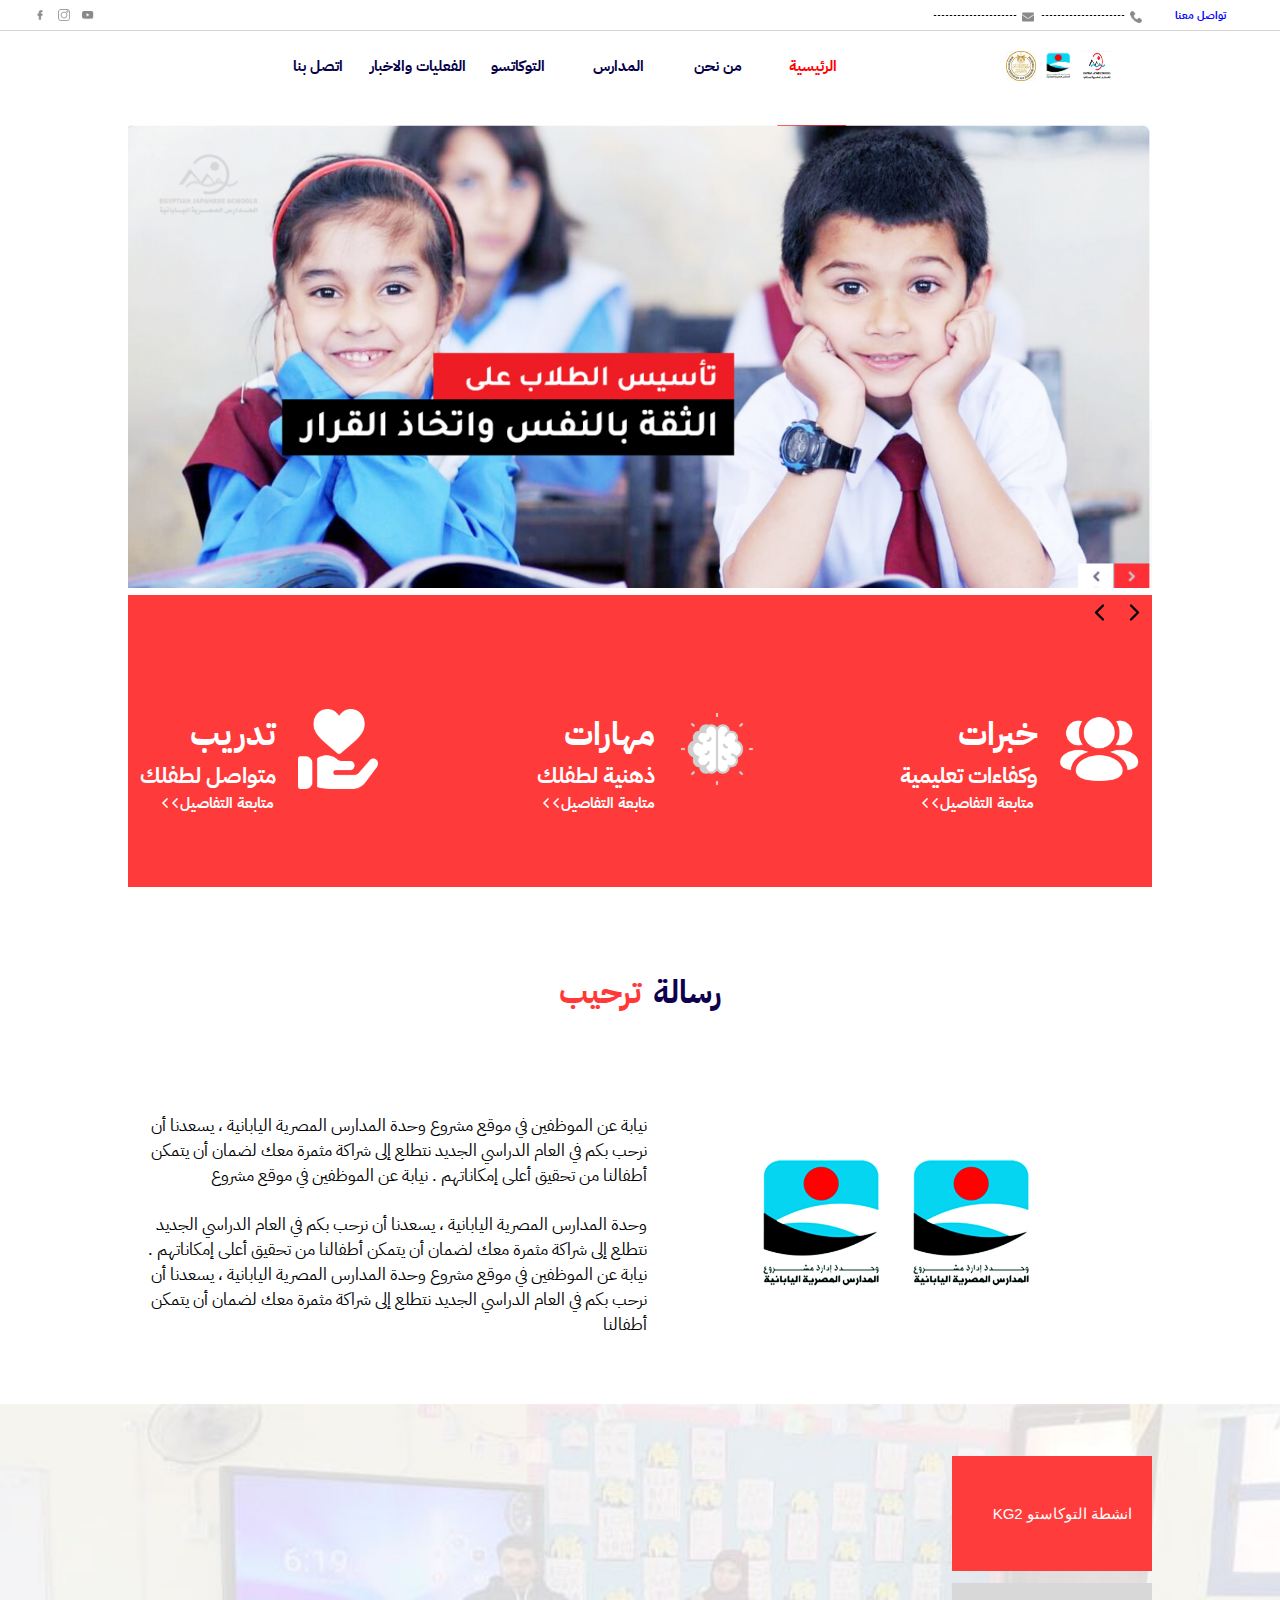
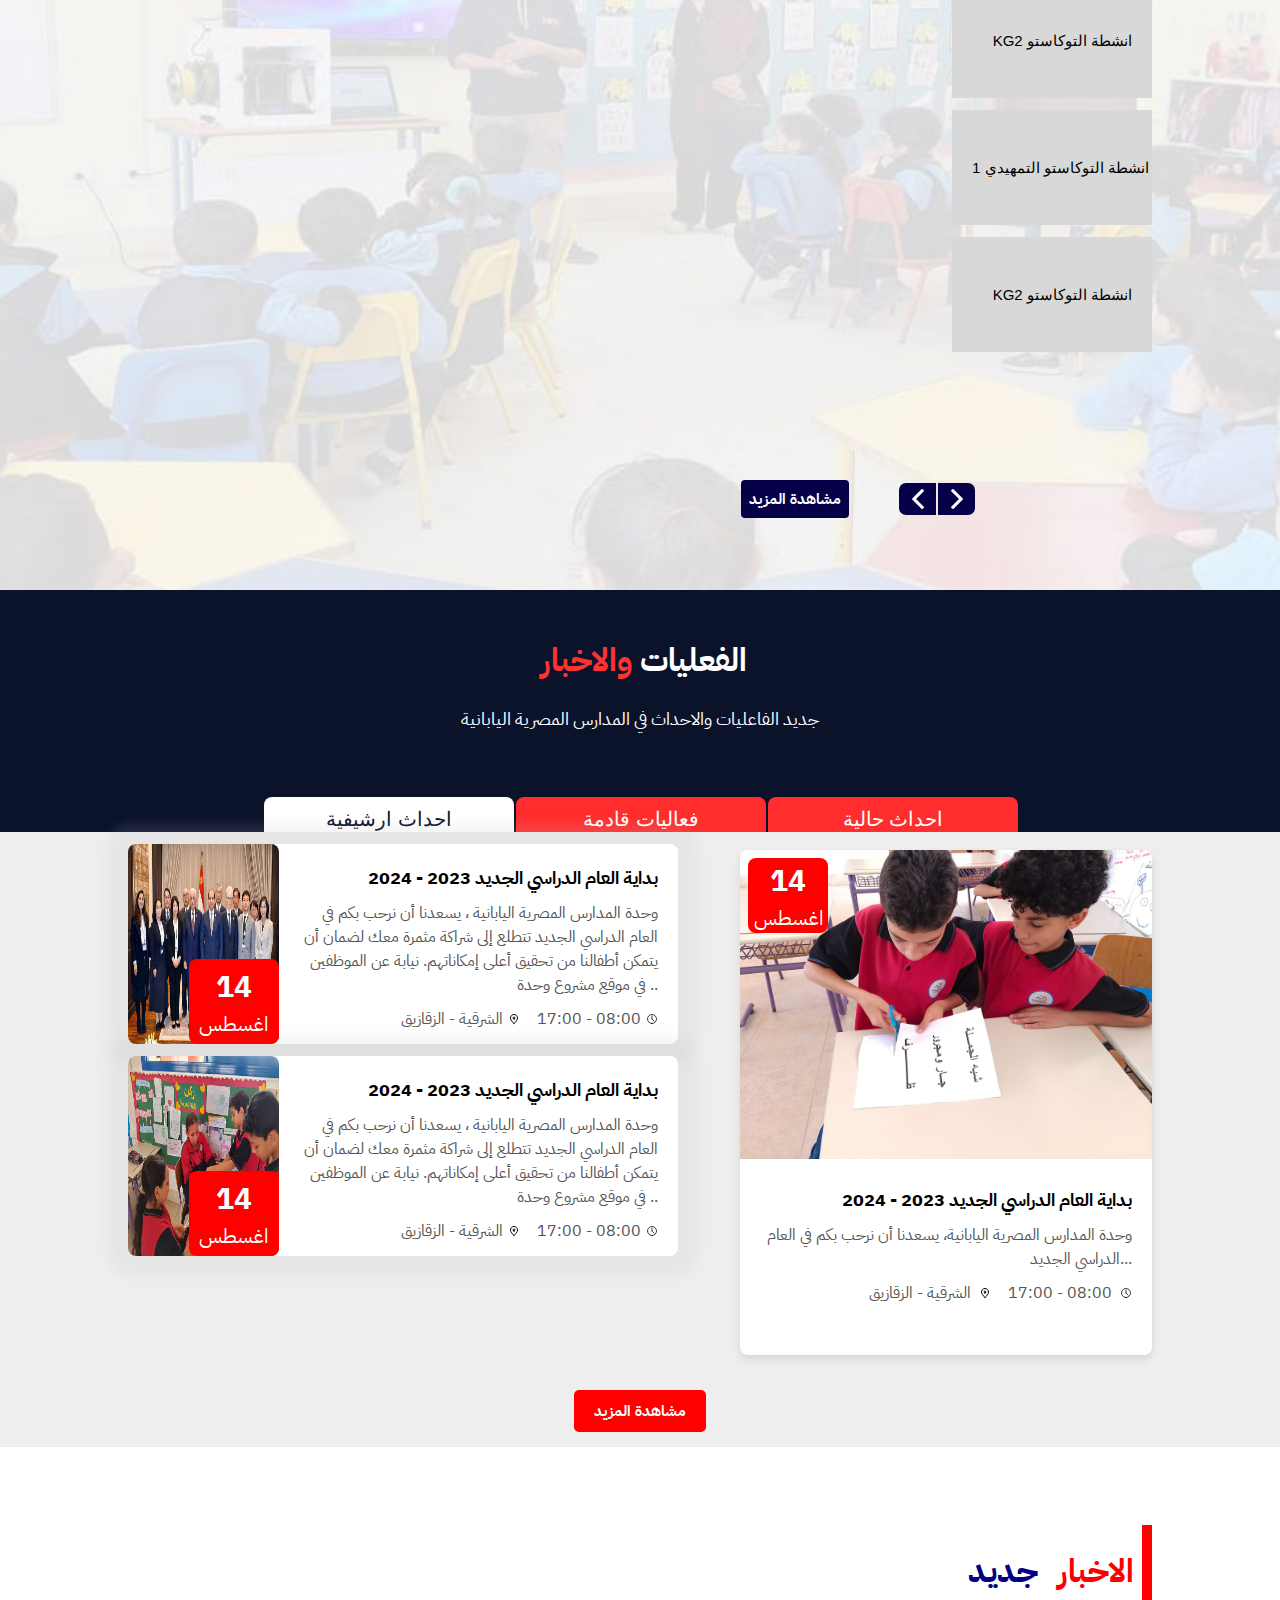
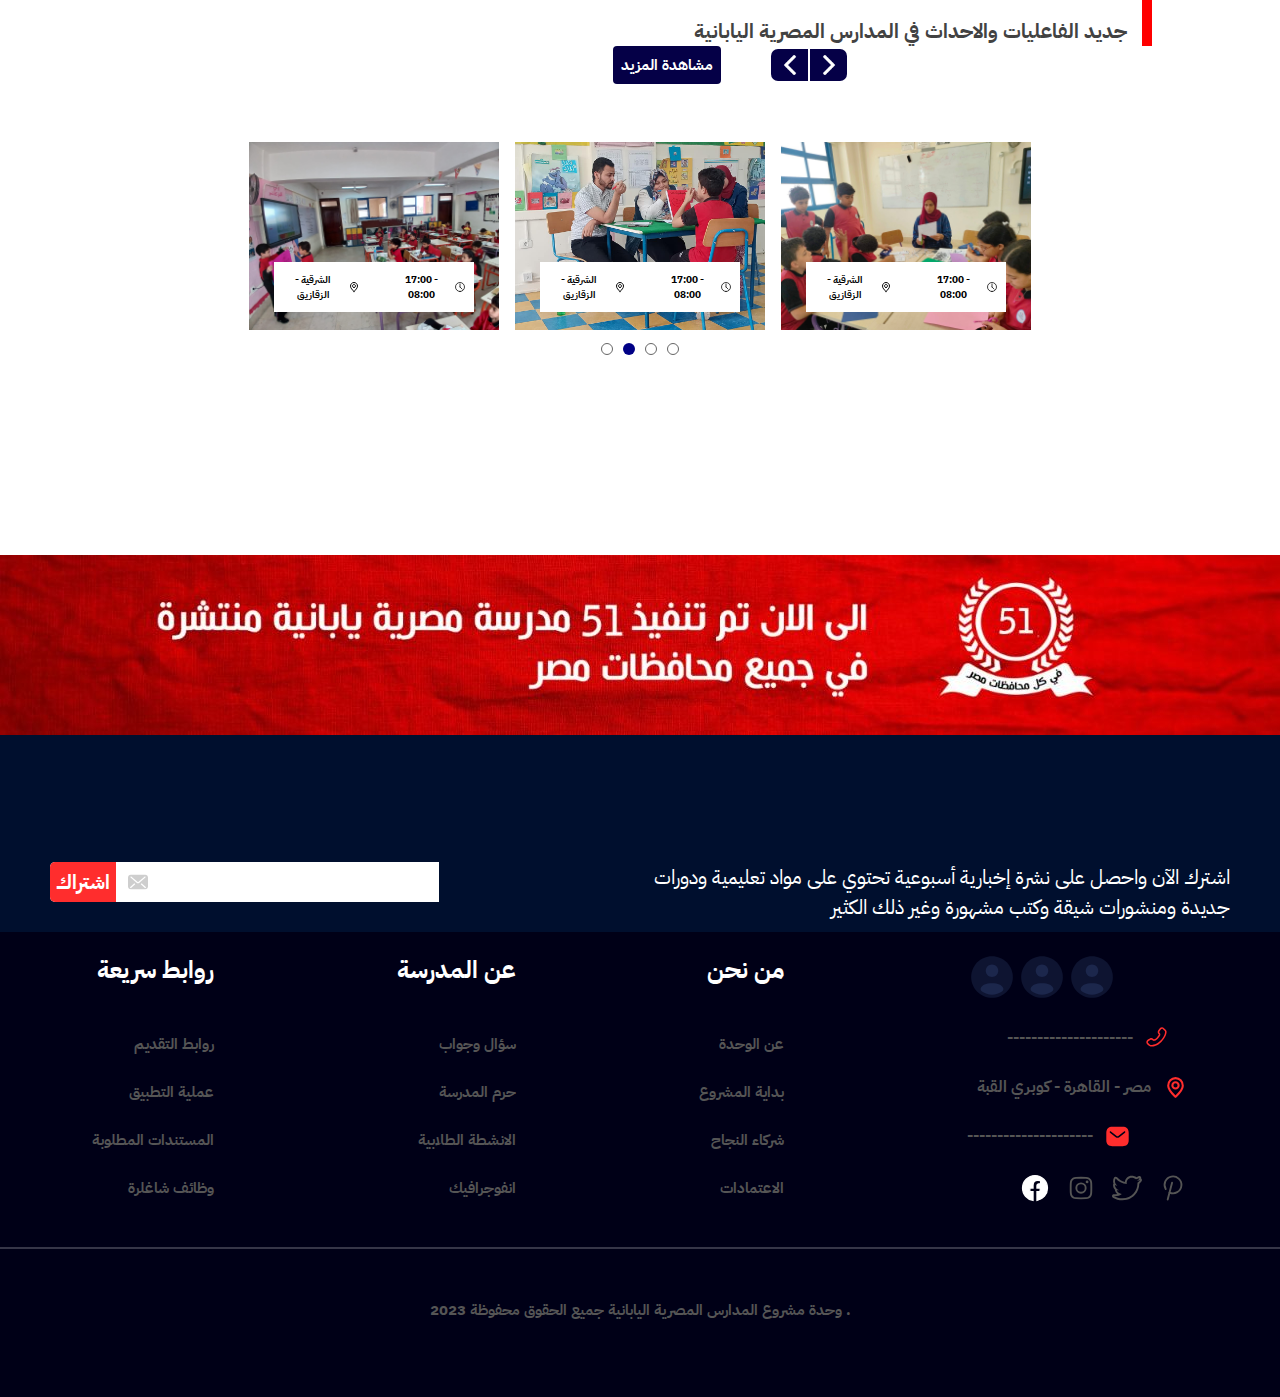
<file: main.html>
<!DOCTYPE html>
<html lang="en">
<head>
    <meta charset="UTF-8">
    <meta name="viewport" content="width=device-width, initial-scale=1.0">
    <link rel="preconnect" href="https://fonts.googleapis.com">
    <link rel="preconnect" href="https://fonts.gstatic.com" crossorigin>
    <link href="https://fonts.googleapis.com/css2?family=Alexandria:wght@100..900&family=IBM+Plex+Sans+Arabic:wght@100;200;300;400;500;600;700&display=swap" rel="stylesheet">
    <link rel="stylesheet" href="config/styles/main.css">
    <title>المدرسة المصرية اليابانية</title>
    <link rel="icon" type="image/png" href="config/logos/logo.png">
</head>
<body>  
<center>
        <header>
            <div class="mail">
                <img src="config/images/facebook.png" alt="" srcset="" class="im">
                <img src="config/images/instagram.png" alt="" srcset="" class="im">
                <img src="config/images/youtube.png" alt="" srcset="" class="ima">
                <div style="width: 65%;"></div>
                <h6>---------------------</h6>
                <img src="config/images/email.png" alt="" srcset="" class="imr">
                <h6>---------------------</h6>
                <img src="config/images/phone-call.png" alt="" class="imr">

                <a href="#" class="tawos">تواصل معنا</a>
            </div>
            <div class="nav">
                 
                <nav class="main-nav">
                    <ul class="menu" id="toggleDiv">
                        <li><a href="cull.html">اتصل بنا</a></li>
                        <li><a href="ehdass.html">الفعليات والاخبار</a></li>
                        <li><a href="tokatsu.html">التوكاتسو</a></li>
                        <li><a href="school.html">المدارس</a></li>
                        <li><a href="we.html">من نحن</a></li>
                        <li><a id="art" href="main.html">الرئيسية</a></li>
                    </ul>
                </nav>
                <div class="egy">
                    <div class="bx bx-menu" id="menu-icon"></div>
                    <img src="config/logos/logo1.jpg" alt="" style="width: 30px;">
                    <img src="config/logos/logo2.jpg" alt="" style="width: 30px;">
                    <img src="config/logos/logo3.png" alt="" style="width: 30px;">
                    
                </div>
                <input type="checkbox" id="toggleCheckbox">
                <label for="toggleCheckbox" id="toggleButton"></label>
            </div>
        </header>
    
        <br>
        <img src="config/img/school-2051712.png" alt="" class="phot">

    <div class="back">
        <div class="flash">
            <div class="max">
                <div class="front">
                    <img src="config/images/chevron-back-outline-svgrepo-com.svg" alt="" style="width: 25px;">
                </div>
                <div class="front">
                    <img src="config/images/asas.svg" alt="" style="width: 25px;">
                </div>
            </div>
            
            <div class="man">
                <div class="box">
                    <div class="text">
                        <div>
                            <p style="color: white;text-align: end;font-size: 33px;padding: 0px;font-weight: bold;padding: 0px;">تدريب</p>
                            <p style="color: white;text-align: end;font-size: 22px;font-weight: bold;">متواصل لطفلك</p>
                        </div>
                        <div style="display: flex; align-items: center;text-align: end;">
                            <img style="margin-left: 20px;" src="config/images/left-arrow.png" alt="" width="10px" height="10">
                            <img src="config/images/left-arrow.png" alt="" width="10px" height="10">
                            <a href="#" style="color: white;">متابعة التفاصيل</a>
                        </div>
                    </div>
                <img src="config/images/heart.png" alt="" width="80px" height="80px" class="icons">
                </div>
                <div class="box">
                    <div class="text">
                        <div>
                            <p style="color: white;text-align: end;font-size: 33px;padding: 0px;font-weight: bold;padding: 0px;">مهارات</p>
                            <p style="color: white;text-align: end;font-size: 22px;font-weight: bold;">ذهنية لطفلك</p>
                        </div>
                        <div style="display: flex; align-items: center;text-align: end;">
                            <img style="margin-left: 20px;" src="config/images/left-arrow.png" alt="" width="10px" height="10">
                            <img src="config/images/left-arrow.png" alt="" width="10px" height="10">
                            <a href="#" style="color: white;">متابعة التفاصيل</a>
                        </div>
                    </div>
                <img src="config/images/open-minded.png" alt="" width="80px" height="80px" class="icons">

                </div>
                <div class="box">
                    <div class="text">
                        <div>
                            <p style="color: white;text-align: end;font-size: 33px;padding: 0px;font-weight: bold;padding: 0px;">خبرات</p>
                            <p style="color: white;text-align: end;font-size: 22px;font-weight: bold;">وكفاءات تعليمية</p>
                        </div>
                        <div style="display: flex; align-items: center;text-align: end;">
                            <img style="margin-left: 20px;" src="config/images/left-arrow.png" alt="" width="10px" height="10">
                            <img src="config/images/left-arrow.png" alt="" width="10px" height="10">
                            <a href="#" style="color: white;">متابعة التفاصيل</a>
                        </div>
                    </div>
                    <img src="config/images/user.png" alt="" width="80px" height="80px" class="icons">
                </div>
            </div>
        
        </div>
    </div>
    <div>
        <div class="welcome">
            <h1 style="color: rgb(255, 56, 56);">ترحيب</h1>
            <div style="width: 12px;"></div>
            <h1 style="color: rgb(14, 0, 77);">رسالة </h1><br>
        </div>
        
        
    </div>
    <div class="text_welcome">
        <div class="text">
            <p>نيابة عن الموظفين في موقع مشروع وحدة المدارس المصرية اليابانية ، يسعدنا أن نرحب بكم في العام الدراسي الجديد نتطلع إلى شراكة مثمرة معك لضمان أن يتمكن أطفالنا من تحقيق أعلى إمكاناتهم . نيابة عن الموظفين في موقع مشروع</p>
            <br>

            <p>وحدة المدارس المصرية اليابانية ، يسعدنا أن نرحب بكم في العام الدراسي الجديد نتطلع إلى شراكة مثمرة معك لضمان أن يتمكن أطفالنا من تحقيق أعلى إمكاناتهم . نيابة عن الموظفين في موقع مشروع وحدة المدارس المصرية اليابانية ، يسعدنا أن نرحب بكم في العام الدراسي الجديد نتطلع إلى شراكة مثمرة معك لضمان أن يتمكن أطفالنا </p>
        </div>
        <div class="photo">
            <img src="config/logos/logo2.jpg" alt="photo">
            <img src="config/logos/logo2.jpg" alt="photo">
        </div>
    </div>

    <div class="back_image">
        <div class="veiw">
            <div class="list">
                <input type="button" class="tab-button active" value="KG2 انشطة التوكاستو" onclick="showDiv('content-1')"><br>
                <input type="button" class="tab-button" value="KG2 انشطة التوكاستو" onclick="showDiv('content-2')"><br>
                <input type="button" class="tab-button" value="انشطة التوكاستو التمهيدي 1" onclick="showDiv('content-3')"><br>
                <input type="button" class="tab-button" value="KG2 انشطة التوكاستو" onclick="showDiv('content-4')"><br>
            </div>
            <div class="show tab-content active" id="content-1">
                 <iframe width="560" height="315" src="https://www.youtube.com/embed/yPCGMzkpzLA?si=jNDVVoM_zdf5657J" title="YouTube video player" frameborder="0" allow="accelerometer; autoplay; clipboard-write; encrypted-media; gyroscope; picture-in-picture; web-share" referrerpolicy="strict-origin-when-cross-origin" allowfullscreen></iframe>
                 <iframe width="560" height="315" src="https://www.youtube.com/embed/yPCGMzkpzLA?si=jNDVVoM_zdf5657J" title="YouTube video player" frameborder="0" allow="accelerometer; autoplay; clipboard-write; encrypted-media; gyroscope; picture-in-picture; web-share" referrerpolicy="strict-origin-when-cross-origin" allowfullscreen></iframe>
                 <iframe width="560" height="315" src="https://www.youtube.com/embed/yPCGMzkpzLA?si=jNDVVoM_zdf5657J" title="YouTube video player" frameborder="0" allow="accelerometer; autoplay; clipboard-write; encrypted-media; gyroscope; picture-in-picture; web-share" referrerpolicy="strict-origin-when-cross-origin" allowfullscreen></iframe>
                 <iframe width="560" height="315" src="https://www.youtube.com/embed/yPCGMzkpzLA?si=jNDVVoM_zdf5657J" title="YouTube video player" frameborder="0" allow="accelerometer; autoplay; clipboard-write; encrypted-media; gyroscope; picture-in-picture; web-share" referrerpolicy="strict-origin-when-cross-origin" allowfullscreen></iframe>
                
            </div>
            <div class="show tab-content" id="content-2">
                
                <iframe width="560" height="315" src="https://www.youtube.com/embed/yPCGMzkpzLA?si=jNDVVoM_zdf5657J" title="YouTube video player" frameborder="0" allow="accelerometer; autoplay; clipboard-write; encrypted-media; gyroscope; picture-in-picture; web-share" referrerpolicy="strict-origin-when-cross-origin" allowfullscreen></iframe>
                <iframe width="560" height="315" src="https://www.youtube.com/embed/yPCGMzkpzLA?si=jNDVVoM_zdf5657J" title="YouTube video player" frameborder="0" allow="accelerometer; autoplay; clipboard-write; encrypted-media; gyroscope; picture-in-picture; web-share" referrerpolicy="strict-origin-when-cross-origin" allowfullscreen></iframe>
                <iframe width="560" height="315" src="https://www.youtube.com/embed/yPCGMzkpzLA?si=jNDVVoM_zdf5657J" title="YouTube video player" frameborder="0" allow="accelerometer; autoplay; clipboard-write; encrypted-media; gyroscope; picture-in-picture; web-share" referrerpolicy="strict-origin-when-cross-origin" allowfullscreen></iframe>
                <iframe width="560" height="315" src="https://www.youtube.com/embed/yPCGMzkpzLA?si=jNDVVoM_zdf5657J" title="YouTube video player" frameborder="0" allow="accelerometer; autoplay; clipboard-write; encrypted-media; gyroscope; picture-in-picture; web-share" referrerpolicy="strict-origin-when-cross-origin" allowfullscreen></iframe>
                
            </div>
            <div class="show tab-content" id="content-3">
                
                <iframe width="560" height="315" src="https://www.youtube.com/embed/yPCGMzkpzLA?si=jNDVVoM_zdf5657J" title="YouTube video player" frameborder="0" allow="accelerometer; autoplay; clipboard-write; encrypted-media; gyroscope; picture-in-picture; web-share" referrerpolicy="strict-origin-when-cross-origin" allowfullscreen></iframe>
                <iframe width="560" height="315" src="https://www.youtube.com/embed/yPCGMzkpzLA?si=jNDVVoM_zdf5657J" title="YouTube video player" frameborder="0" allow="accelerometer; autoplay; clipboard-write; encrypted-media; gyroscope; picture-in-picture; web-share" referrerpolicy="strict-origin-when-cross-origin" allowfullscreen></iframe>
                <iframe width="560" height="315" src="https://www.youtube.com/embed/yPCGMzkpzLA?si=jNDVVoM_zdf5657J" title="YouTube video player" frameborder="0" allow="accelerometer; autoplay; clipboard-write; encrypted-media; gyroscope; picture-in-picture; web-share" referrerpolicy="strict-origin-when-cross-origin" allowfullscreen></iframe>
                <iframe width="560" height="315" src="https://www.youtube.com/embed/yPCGMzkpzLA?si=jNDVVoM_zdf5657J" title="YouTube video player" frameborder="0" allow="accelerometer; autoplay; clipboard-write; encrypted-media; gyroscope; picture-in-picture; web-share" referrerpolicy="strict-origin-when-cross-origin" allowfullscreen></iframe>
                
            </div>
            <div class="show tab-content" id="content-4">
                
                <iframe width="560" height="315" src="https://www.youtube.com/embed/yPCGMzkpzLA?si=jNDVVoM_zdf5657J" title="YouTube video player" frameborder="0" allow="accelerometer; autoplay; clipboard-write; encrypted-media; gyroscope; picture-in-picture; web-share" referrerpolicy="strict-origin-when-cross-origin" allowfullscreen></iframe>
                <iframe width="560" height="315" src="https://www.youtube.com/embed/yPCGMzkpzLA?si=jNDVVoM_zdf5657J" title="YouTube video player" frameborder="0" allow="accelerometer; autoplay; clipboard-write; encrypted-media; gyroscope; picture-in-picture; web-share" referrerpolicy="strict-origin-when-cross-origin" allowfullscreen></iframe>
                <iframe width="560" height="315" src="https://www.youtube.com/embed/yPCGMzkpzLA?si=jNDVVoM_zdf5657J" title="YouTube video player" frameborder="0" allow="accelerometer; autoplay; clipboard-write; encrypted-media; gyroscope; picture-in-picture; web-share" referrerpolicy="strict-origin-when-cross-origin" allowfullscreen></iframe>
                <iframe width="560" height="315" src="https://www.youtube.com/embed/yPCGMzkpzLA?si=jNDVVoM_zdf5657J" title="YouTube video player" frameborder="0" allow="accelerometer; autoplay; clipboard-write; encrypted-media; gyroscope; picture-in-picture; web-share" referrerpolicy="strict-origin-when-cross-origin" allowfullscreen></iframe>
                
            </div>
        </div>
        <br>
        <br>
        <div class="button">
            <a href="#">مشاهدة المزيد</a>
            <div class="ri">
                <img src="config/images/left-arrow.png" alt="">
            </div>
            <div class="lif">
                <img src="config/images/d.png" alt="">
            </div>
        </div>
        <br>
        <br>
        <br>
    </div>
    <div class="container">
        
        <div class="mm">
            <br>
            <div class="tar">
                <h1 style="color: rgb(255, 50, 50);">والاخبار</h1>
                <h1 style="color: white;">الفعليات </h1>
            </div>
            <p>جديد الفاعليات والاحداث في المدارس المصرية اليابانية</p>

            <div class="buttons">
                <input type="button" value="احداث ارشيفية" class="nav-button active" onclick="displayContent(1)">
                <input type="button" value="فعاليات قادمة" class="nav-button" onclick="displayContent(2)">
                <input type="button" value="احداث حالية" class="nav-button" onclick="displayContent(3)">
            </div>
        </div>
        
    </div>


    <div class="homer">
        <div id="section-1" class="content-section active kfc">
        
            <div class="bot">
                <div class="akm">
                    <div class="galal">
                        <img src="config/img/79033558_763770584142324_3159420329969844224_n.jpg" alt="Event Image" class="fahd">
                        <div class="data">
                            <p style="font-size: 30px;padding: 0px;font-weight: bold;">14</p>
                            <p style="font-size: 20px;padding: 0px;">اغسطس</p>
                        </div>
                    </div>
                    <div class="amr">
                        <a href="read.html" style="color: black;">
                            <h2>بداية العام الدراسي الجديد 2023 - 2024</h2>
                        </a>
                        <p>وحدة المدارس المصرية اليابانية ، يسعدنا أن نرحب بكم في العام الدراسي الجديد تتطلع إلى شراكة مثمرة معك لضمان أن يتمكن أطفالنا من تحقيق أعلى إمكاناتهم. نيابة عن الموظفين في موقع مشروع وحدة ..</p>
                        <div class="time">
                            <p style="margin-right: 5px;">الشرقية - الزقازيق</p>
                            <img src="config/images/location-pin-alt-1-svgrepo-com (3).svg" alt="" style="width: 12px;margin-right: 17px;">
                            <p style="margin-right: 5px;"> 17:00 - 08:00 </p>
                            <img src="config/images/time-svgrepo-com (4).svg" alt="" style="width: 12px;">
                            
                        </div>
                    </div>
                    
                </div>
                <div class="akm">
                    <div class="galal">
                        <img src="config/img/447297474_3862942693923936_6462906832730946527_n.jpg" alt="Event Image" class="fahd">
                        <div class="data">
                            <p style="font-size: 30px;padding: 0px;font-weight: bold;">14</p>
                            <p style="font-size: 20px;padding: 0px;">اغسطس</p>
                        </div>
                    </div>
                    <div class="amr">
                        <a href="read.html" style="color: black;">
                            <h2>بداية العام الدراسي الجديد 2023 - 2024</h2>
                        </a>
                        <p>وحدة المدارس المصرية اليابانية ، يسعدنا أن نرحب بكم في العام الدراسي الجديد تتطلع إلى شراكة مثمرة معك لضمان أن يتمكن أطفالنا من تحقيق أعلى إمكاناتهم. نيابة عن الموظفين في موقع مشروع وحدة ..</p>
                        <div class="time">
                            <p style="margin-right: 5px;">الشرقية - الزقازيق</p>
                            <img src="config/images/location-pin-alt-1-svgrepo-com (3).svg" alt="" style="width: 12px;margin-right: 17px;">
                            <p style="margin-right: 5px;"> 17:00 - 08:00 </p>
                            <img src="config/images/time-svgrepo-com (4).svg" alt="" style="width: 12px;">
                            
                        </div>
                    </div>
                    
                </div>
            </div>
    
    
            <div class="event-card">
                <div class="datat">
                    <p style="font-size: 30px;padding: 0px;font-weight: bold;">14</p>
                    <p style="font-size: 20px;padding: 0px;">اغسطس</p>
                </div>
                <img src="config/img/447627422_3862942740590598_1268230826206415941_n.jpg" alt="Event Image">
                <div class="event-info">
                    <a href="read.html" style="color: black;">
                        <h2>بداية العام الدراسي الجديد 2023 - 2024</h2>
                    </a>
                    <p class="dis">وحدة المدارس المصرية اليابانية، يسعدنا أن نرحب بكم في العام الدراسي الجديد...</p>
                    <div class="time">
                        <div class="aed">
                            <p>الشرقية - الزقازيق</p>
                            <img src="config/images/location-pin-alt-1-svgrepo-com (3).svg" alt="" style="width: 12px;margin-right: 17px;">
                        </div>
                        <div class="ghs">
                            <p> 17:00 - 08:00 </p>
                            <img src="config/images/time-svgrepo-com (4).svg" alt="" style="width: 12px;">
                        </div>
                        
                    </div>
                </div>
            </div>
        </div>
        <div id="section-2" class="content-section kfc">
        
            <div class="bot">
                <div class="akm">
                    <div class="galal">
                        <img src="config/img/79033558_763770584142324_3159420329969844224_n.jpg" alt="Event Image" class="fahd">
                        <div class="data">
                            <p style="font-size: 30px;padding: 0px;font-weight: bold;">14</p>
                            <p style="font-size: 20px;padding: 0px;">اغسطس</p>
                        </div>
                    </div>
                    <div class="amr">
                        <h2>بداية العام الدراسي الجديد 2023 - 2024</h2>
                        <p>وحدة المدارس المصرية اليابانية ، يسعدنا أن نرحب بكم في العام الدراسي الجديد تتطلع إلى شراكة مثمرة معك لضمان أن يتمكن أطفالنا من تحقيق أعلى إمكاناتهم. نيابة عن الموظفين في موقع مشروع وحدة ..</p>
                        <div class="time">
                            <p style="margin-right: 5px;">الشرقية - الزقازيق</p>
                            <img src="config/images/location-pin-svgrepo-com.svg" alt="" style="width: 12px;margin-right: 17px;">
                            <p style="margin-right: 5px;"> 17:00 - 08:00 </p>
                            <img src="config/images/time-svgrepo-com (4).svg" alt="" style="width: 12px;">
                            
                        </div>
                    </div>
                    
                </div>
                <div class="akm">
                    <div class="galal">
                        <img src="config/img/447297474_3862942693923936_6462906832730946527_n.jpg" alt="Event Image" class="fahd">
                        <div class="data">
                            <p style="font-size: 30px;padding: 0px;font-weight: bold;">14</p>
                            <p style="font-size: 20px;padding: 0px;">اغسطس</p>
                        </div>
                    </div>
                    <div class="amr">
                        <h2>بداية العام الدراسي الجديد 2023 - 2024</h2>
                        <p>وحدة المدارس المصرية اليابانية ، يسعدنا أن نرحب بكم في العام الدراسي الجديد تتطلع إلى شراكة مثمرة معك لضمان أن يتمكن أطفالنا من تحقيق أعلى إمكاناتهم. نيابة عن الموظفين في موقع مشروع وحدة ..</p>
                        <div class="time">
                            <p style="margin-right: 5px;">الشرقية - الزقازيق</p>
                            <img src="config/images/location-pin-svgrepo-com.svg" alt="" style="width: 12px;margin-right: 17px;">
                            <p style="margin-right: 5px;"> 17:00 - 08:00 </p>
                            <img src="config/images/time-svgrepo-com (4).svg" alt="" style="width: 12px;">
                            
                        </div>
                    </div>
                    
                </div>
            </div>
    
    
            <div class="event-card">
                <div class="datat">
                    <p style="font-size: 30px;padding: 0px;font-weight: bold;">14</p>
                    <p style="font-size: 20px;padding: 0px;">اغسطس</p>
                </div>
                <img src="config/img/447627422_3862942740590598_1268230826206415941_n.jpg" alt="Event Image">
                <div class="event-info">
                    <h2>بداية العام الدراسي الجديد 2023 - 2024</h2>
                    <p class="dis">وحدة المدارس المصرية اليابانية، يسعدنا أن نرحب بكم في العام الدراسي الجديد...</p>
                    <div class="time">
                        <div class="aed">
                            <p>الشرقية - الزقازيق</p>
                            <img src="config/images/location-pin-svgrepo-com.svg" alt="" style="width: 12px;margin-right: 17px;">
                        </div>
                        <div class="ghs">
                            <p> 17:00 - 08:00 </p>
                            <img src="config/images/time-svgrepo-com (4).svg" alt="" style="width: 12px;">
                        </div>
                        
                    </div>
                </div>
            </div>
        </div>
        <div id="section-3" class="content-section kfc">
        
            <div class="bot">
                <div class="akm">
                    <div class="galal">
                        <img src="config/img/79033558_763770584142324_3159420329969844224_n.jpg" alt="Event Image" class="fahd">
                        <div class="data">
                            <p style="font-size: 30px;padding: 0px;font-weight: bold;">14</p>
                            <p style="font-size: 20px;padding: 0px;">اغسطس</p>
                        </div>
                    </div>
                    <div class="amr">
                        <h2>بداية العام الدراسي الجديد 2023 - 2024</h2>
                        <p>وحدة المدارس المصرية اليابانية ، يسعدنا أن نرحب بكم في العام الدراسي الجديد تتطلع إلى شراكة مثمرة معك لضمان أن يتمكن أطفالنا من تحقيق أعلى إمكاناتهم. نيابة عن الموظفين في موقع مشروع وحدة ..</p>
                        <div class="time">
                            <p style="margin-right: 5px;">الشرقية - الزقازيق</p>
                            <img src="config/images/location-pin-svgrepo-com.svg" alt="" style="width: 12px;margin-right: 17px;">
                            <p style="margin-right: 5px;"> 17:00 - 08:00 </p>
                            <img src="config/images/time-svgrepo-com (4).svg" alt="" style="width: 12px;">
                            
                        </div>
                    </div>
                    
                </div>
                <div class="akm">
                    <div class="galal">
                        <img src="config/img/447297474_3862942693923936_6462906832730946527_n.jpg" alt="Event Image" class="fahd">
                        <div class="data">
                            <p style="font-size: 30px;padding: 0px;font-weight: bold;">14</p>
                            <p style="font-size: 20px;padding: 0px;">اغسطس</p>
                        </div>
                    </div>
                    <div class="amr">
                        <h2>بداية العام الدراسي الجديد 2023 - 2024</h2>
                        <p>وحدة المدارس المصرية اليابانية ، يسعدنا أن نرحب بكم في العام الدراسي الجديد تتطلع إلى شراكة مثمرة معك لضمان أن يتمكن أطفالنا من تحقيق أعلى إمكاناتهم. نيابة عن الموظفين في موقع مشروع وحدة ..</p>
                        <div class="time">
                            <p style="margin-right: 5px;">الشرقية - الزقازيق</p>
                            <img src="config/images/location-pin-svgrepo-com.svg" alt="" style="width: 12px;margin-right: 17px;">
                            <p style="margin-right: 5px;"> 17:00 - 08:00 </p>
                            <img src="config/images/time-svgrepo-com (4).svg" alt="" style="width: 12px;">
                            
                        </div>
                    </div>
                    
                </div>
            </div>
    
    
            <div class="event-card">
                <div class="datat">
                    <p style="font-size: 30px;padding: 0px;font-weight: bold;">14</p>
                    <p style="font-size: 20px;padding: 0px;">اغسطس</p>
                </div>
                <img src="config/img/447627422_3862942740590598_1268230826206415941_n.jpg" alt="Event Image">
                <div class="event-info">
                    <h2>بداية العام الدراسي الجديد 2023 - 2024</h2>
                    <p class="dis">وحدة المدارس المصرية اليابانية، يسعدنا أن نرحب بكم في العام الدراسي الجديد...</p>
                    <div class="time">
                        <div class="aed">
                            <p>الشرقية - الزقازيق</p>
                            <img src="config/images/location-pin-svgrepo-com.svg" alt="" style="width: 12px;margin-right: 17px;">
                        </div>
                        <div class="ghs">
                            <p> 17:00 - 08:00 </p>
                            <img src="config/images/time-svgrepo-com (4).svg" alt="" style="width: 12px;">
                        </div>
                        
                    </div>
                </div>
            </div>
        </div>
        <br>
        <a href="#" class="alls">مشاهدة المزيد</a>
        <br>
        <br>
        <div class="hold">
            <br>
            <br>
            <div class="thanks">
                <div class="copy">
                    <div class="cat">
                        <div class="who">
                            <div class="showar">
                                <h1 style="color: rgb(0, 0, 133);margin-right: 20px;">جديد</h1>
                                <h1 style="margin-right: 8px;color: red;">الاخبار</h1>
                            </div>
                            <p style="color: rgb(66, 66, 66);font-weight: bold;font-size: 20px;justify-content: flex-end;margin-right: 15px;" class="fjgp">جديد الفاعليات والاحداث في المدارس المصرية اليابانية</p>
                        </div>
                        <div style="width: 10px;background-color: red;"></div>
                    </div>
                    <br>
                    <br>
                     
                    
                      
                </div>
                <div class="button">
                    <a href="#">مشاهدة المزيد</a>
                    <div class="ri">
                        <img src="config/images/left-arrow.png" alt="">
                    </div>
                    <div class="lif">
                        <img src="config/images/d.png" alt="">
                    </div>
                </div>
    
                <div class="kuti">
                    <a href="read.html">
                        <div class="image-wrapper">
                            <img src="config/img/438222900_2617549331750904_8037145369904378840_n.jpg" alt="صورة 1">
                            <div class="center-div">
                                <p>بداية العام الدراسي الجديد 2023 - 2024</p>
                            </div>
                            <div class="bottom-right-div">
                                <div style="display: flex;">
                                    <p>الشرقية - الزقازيق</p>
                                    <img src="config/images/location-pin-svgrepo-com.svg" alt="" style="width: 12px;margin-right: 17px;margin-left: 5px;">
                                </div>
                                <div style="display: flex;">
                                    <p> 17:00 - 08:00 </p>
                                    <img src="config/images/time-svgrepo-com (4).svg" alt="" style="width: 12px;margin-left: 5px;">
                                </div>
                            </div>
                        </div>
                    </a>
                    <a href="read.html">
                        <div class="image-wrapper">
                            <img src="config/img/440096312_1584425115677651_3695381495932244109_n.jpg" alt="صورة 2">
                            <div class="center-div">
                                <p>بداية العام الدراسي الجديد 2023 - 2024</p>
                            </div>
                            <div class="bottom-right-div">
                                <div style="display: flex;">
                                    <p>الشرقية - الزقازيق</p>
                                    <img src="config/images/location-pin-svgrepo-com.svg" alt="" style="width: 12px;margin-right: 17px;margin-left: 5px;">
                                </div>
                                <div style="display: flex;">
                                    <p> 17:00 - 08:00 </p>
                                    <img src="config/images/time-svgrepo-com (4).svg" alt="" style="width: 12px;margin-left: 5px;">
                                </div>
                            </div>
                            
                        </div>
                    </a>
                    <a href="read.html">
                        <div class="image-wrapper">
                            <img src="config/img/448144080_3655330251373073_8415233418853221490_n.jpg" alt="صورة 3">
                            <div class="center-div">
                                <p>بداية العام الدراسي الجديد 2023 - 2024</p>
                            </div>
                            <div class="bottom-right-div">
                                <div style="display: flex;">
                                    <p>الشرقية - الزقازيق</p>
                                    <img src="config/images/location-pin-svgrepo-com.svg" alt="" style="width: 12px;margin-right: 17px;margin-left: 5px;">
                                </div>
                                <div style="display: flex;">
                                    <p> 17:00 - 08:00 </p>
                                    <img src="config/images/time-svgrepo-com (4).svg" alt="" style="width: 12px;margin-left: 5px;">
                                </div>
                            </div>
                        </div>
                    </a>
                </div>
                
                <div class="fhg">
                    <div></div>
                    <div style="background-color: rgb(0, 0, 134);border: 0;width: 12px;height: 12px;"></div>
                    <div></div>
                    <div></div>
                </div>
            </div>
        </div>
    </div>
    <br>
    <br>
    <br>
    <br>
    <br>
    <div class="arm">
        <img src="config/img/photo_2024-07-08_22-12-28.jpg" alt="" width="100%" class="lhfl">
        
        <div class="ary">
            <div class="aklo">
                <div class="proton">
                    <input type="button" value="اشتراك" id="buttonr">
                    <img src="config/images/email-14-svgrepo-com.svg" alt="" width="20px" style="margin-left: 12px;">
                    <input type="email" name="" id="email">
                </div>
                <div style="width: 50%;"></div>
                <p>اشترك الآن واحصل على نشرة إخبارية أسبوعية تحتوي على مواد تعليمية ودورات جديدة ومنشورات شيقة وكتب مشهورة وغير ذلك الكثير</p>
            </div>
        </div>
        
        <div class="elnhaia">
            <div class="links">
                <h2>روابط سريعة</h2>
                <br>
                <a href="#">روابط التقديم</a><br>
                <br>
                <a href="#">عملية التطبيق</a><br>
                <br>
                <a href="#">المستندات المطلوبة</a><br>
                <br>
                <a href="#">وظائف شاغلرة</a><br>
            </div>
            <div class="links">
                <h2>عن المدرسة</h2>
                <br>
                <a href="#">سؤال وجواب</a><br>
                <br>
                <a href="#">حرم المدرسة</a><br>
                <br>
                <a href="#">الانشطة الطلابية</a><br>
                <br>
                <a href="#">انفوجرافيك</a><br>
            </div>
            <div class="links">
                <h2>من نحن</h2>
                <br>
                <a href="#">عن الوحدة</a><br>
                <br>
                <a href="#">بداية المشروع</a><br>
                <br>
                <a href="#">شركاء النجاح</a><br>
                <br>
                <a href="#">الاعتمادات</a><br>
            </div>
            <div class="links">
                <div class="icr">
                    <img src="config/images/user-circle-svgrepo-com.svg" alt="" width="50px">
                    <img src="config/images/user-circle-svgrepo-com.svg" alt="" width="50px">
                    <img src="config/images/user-circle-svgrepo-com.svg" alt="" width="50px">
                </div>
                <br>
                <div class="phone" style="margin-left: 40px;">
                    <p>---------------------</p>
                    <img src="config/images/phone-svgrepo-com.svg" alt="" width="25px">
                </div>
                <br>
                <div class="phone" style="margin-left: 10px;">
                    <p>مصر - القاهرة - كوبري القبة</p>
                    <img src="config/images/location-pin-svgrepo-com copy.svg" alt="" width="25px">
                </div>
                <br>
                <div class="phone">
                    <p>---------------------</p>
                    <img src="config/images/email-svgrepo-com.svg" alt="" width="25px">
                </div>
                <br>
                <div class="agh">
                    <img src="config/images/facebook-svgrepo-com.svg" alt="">
                    <img src="config/images/instagram-svgrepo-com.svg" alt="">
                    <img src="config/images/twitter-svgrepo-com (1).svg" alt="">
                    <img src="config/images/pinterest-svgrepo-com.svg" alt="">
                </div>
            </div>
        </div>
        <div>
            <div class="asc">
                <div style="height: 2px;background-color: rgba(255, 255, 255, 0.212);"></div>
                <p>وحدة مشروع المدارس المصرية اليابانية جميع الحقوق محفوظة 2023 .</p>
            </div>
        </div>
    </div>
    <script src="config/script/main.js"></script>

</body>
</html>
</file>
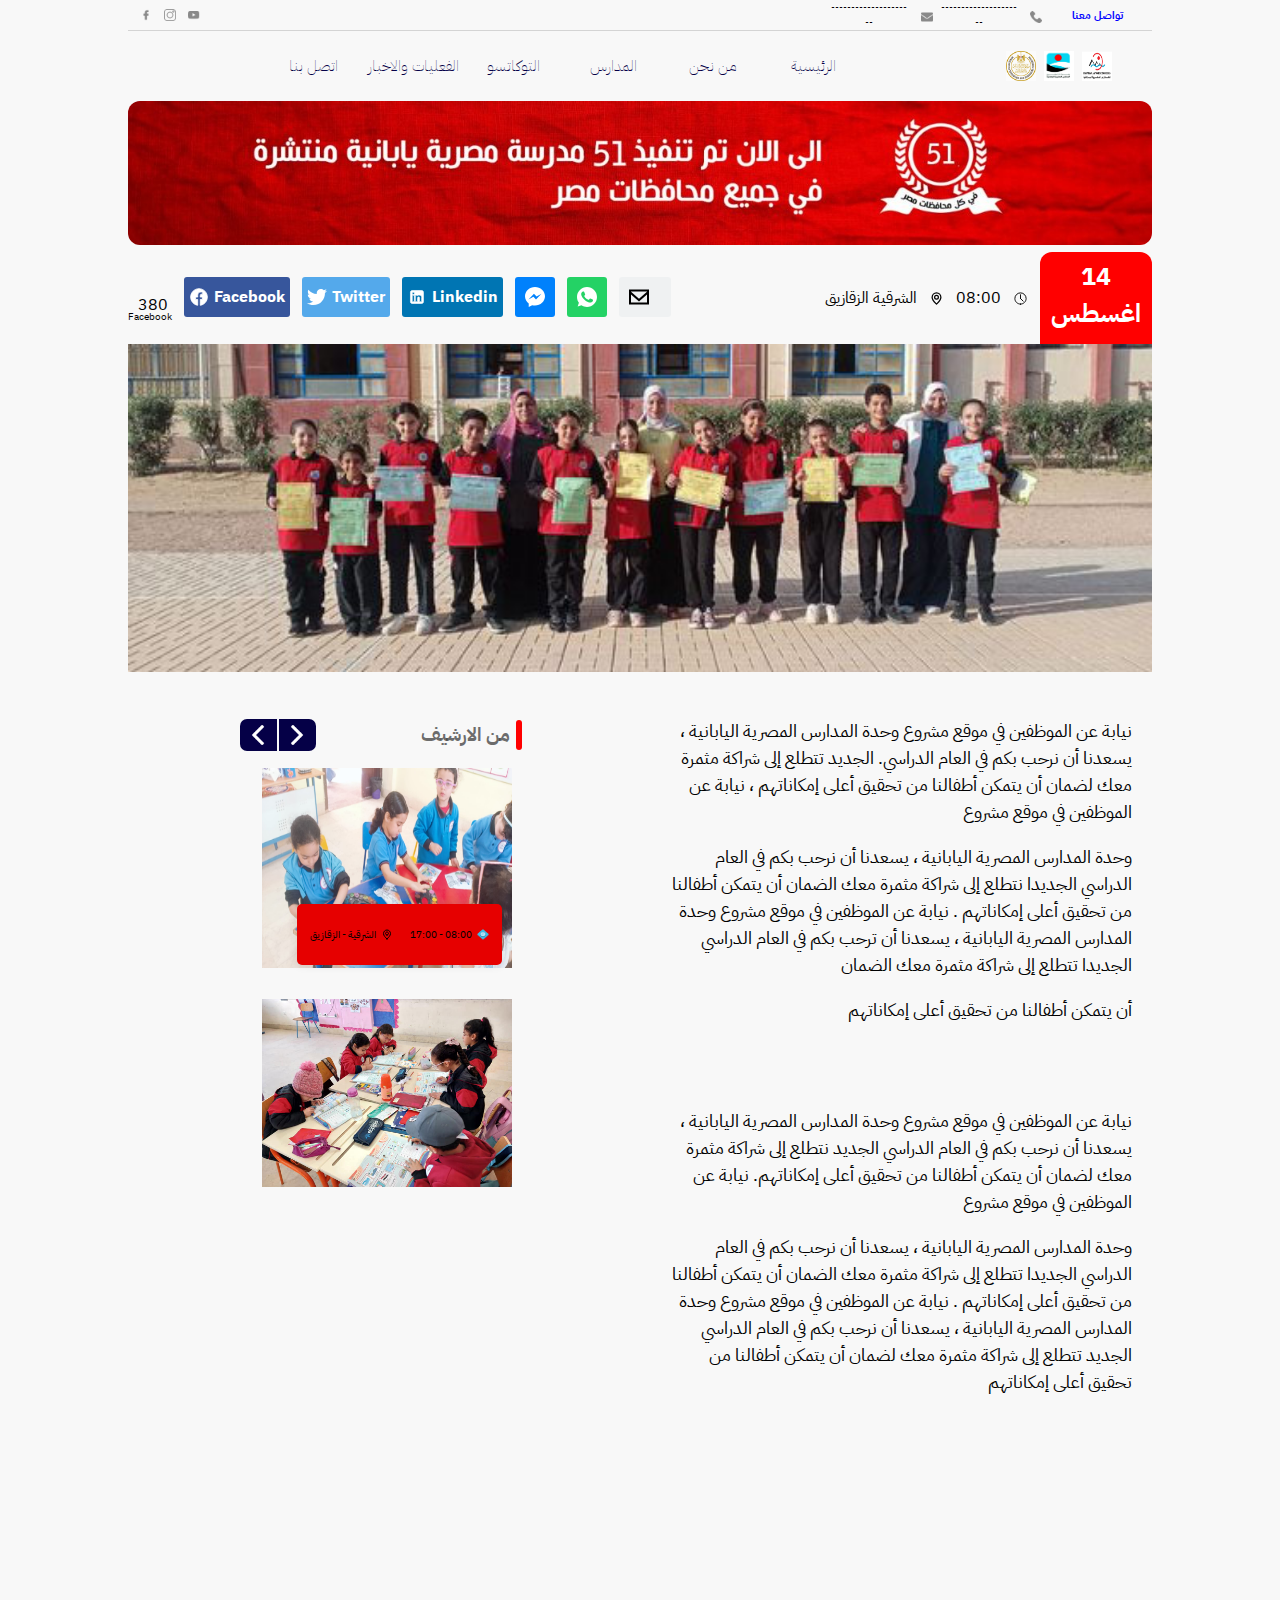
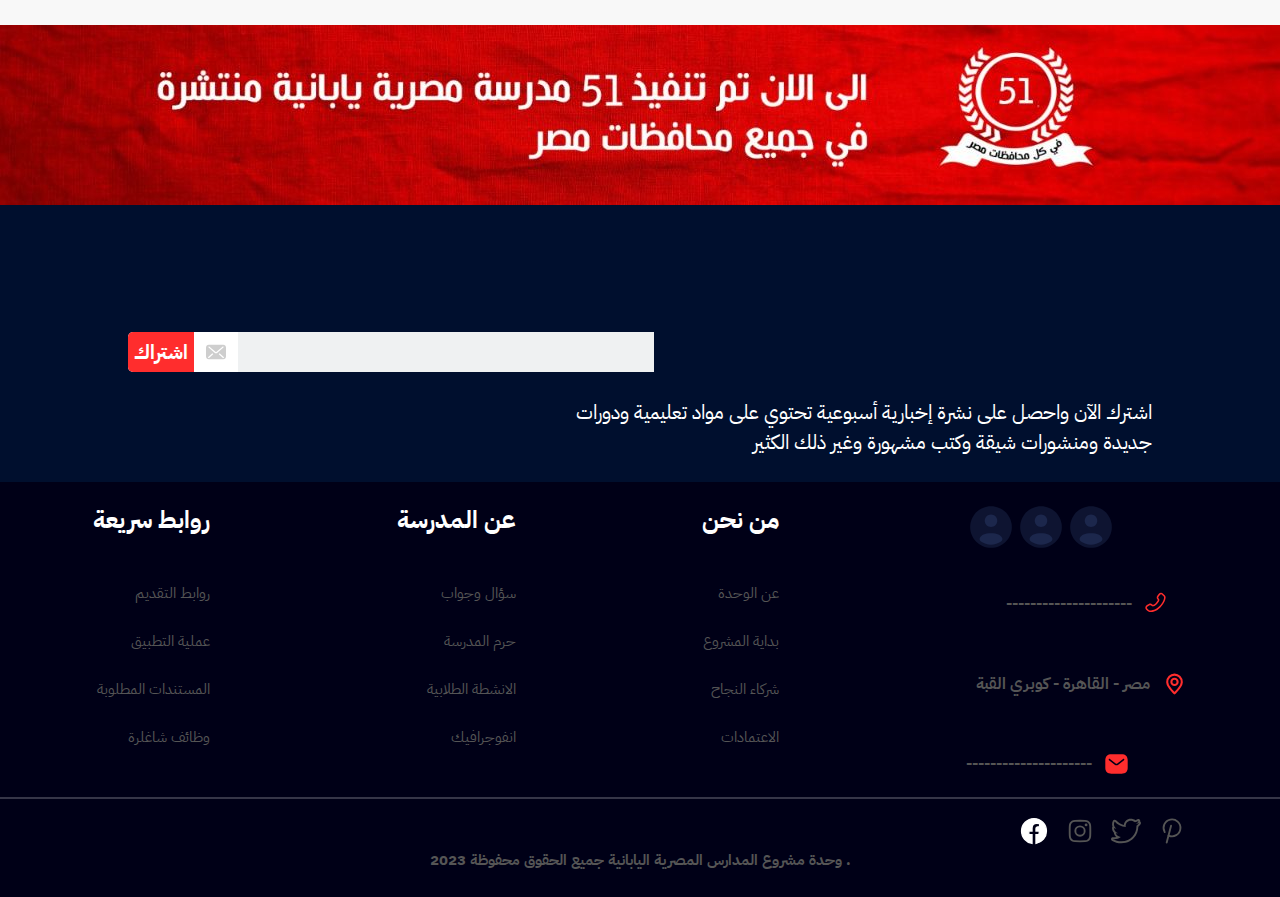
<file: read.html>
<!DOCTYPE html>
<html lang="en">
<head>
    <meta charset="UTF-8">
    <link rel="preconnect" href="https://fonts.googleapis.com">
    <link rel="preconnect" href="https://fonts.gstatic.com" crossorigin>
    <link href="https://fonts.googleapis.com/css2?family=Alexandria:wght@100..900&family=IBM+Plex+Sans+Arabic:wght@100;200;300;400;500;600;700&display=swap" rel="stylesheet">
    <meta name="viewport" content="width=device-width, initial-scale=1.0">
    <link rel="stylesheet" href="config/styles/read.css">
    <title>Document</title>
    <link rel="icon" type="image/png" href="config/logos/logo.png">
</head>
<body>
    <center>
        <header>
            <div class="mail">
                <img src="config/images/facebook.png" alt="" class="im">
                <img src="config/images/instagram.png" alt="" class="im">
                <img src="config/images/youtube.png" alt="" class="ima">
                <div style="width: 65%;"></div>
                <h6>---------------------</h6>
                <img src="config/images/email.png" alt="" class="imr">
                <h6>---------------------</h6>
                <img src="config/images/phone-call.png" alt="" class="imr">
                <a href="#" class="tawos">تواصل معنا</a>
            </div>
            <div class="nav">
                 
                <nav>
                    <ul class="menu" id="toggleDiv">
                        <li><a href="cull.html">اتصل بنا</a></li>
                        <li><a href="ehdass.html">الفعليات والاخبار</a></li>
                        <li><a href="tokatsu.html">التوكاتسو</a></li>
                        <li><a href="school.html">المدارس</a></li>
                        <li><a href="we.html">من نحن</a></li>
                        <li><a href="main.html">الرئيسية</a></li>
                    </ul>
                </nav>
                <div class="egy">
                    <img src="config/logos/logo1.jpg" alt="" style="width: 30px;">
                    <img src="config/logos/logo2.jpg" alt="" style="width: 30px;">
                    <img src="config/logos/logo3.png" alt="" style="width: 30px;">
                </div>
                <input type="checkbox" id="toggleCheckbox">
                <label for="toggleCheckbox" id="toggleButton"></label>

            </div>
        </header>

        <img class="phot" src="config/img/photo_2024-07-08_22-12-28.jpg" alt="">

        <div class="alls">
            <div class="iso">
                
                <div class="asaa" id="assa">
                    <p style="margin-left: 6px;">380</p>
                    <p style="font-size: 10px;">Facebook</p>
                </div>
    
                <div class="socia" id="facebook">
                    <img src="config/images/facebook-svgrepo-com.svg" alt="" width="20px">
                    <p>Facebook</p>
                </div>
                <div class="socia" id="twitter">
                    <img src="config/images/twitter-3-svgrepo-com.svg" alt="" width="20px">
                    <p>Twitter</p>
                </div>
                <div class="socia" id="linkedin">
                    <img src="config/images/linkedin-svgrepo-com (1).svg" alt="" width="20px">
                    <p>Linkedin</p>
                </div>
                <div class="sasd" id="whatsapp">
                    <img src="config/images/messenger-color-svgrepo-com.svg" alt="" width="20px">
                </div>
                <div class="sasd" id="messenger"> 
                    <img src="config/images/whatsapp-128-svgrepo-com.svg" alt="" width="20px">
                </div>
                <div class="sasd" id="email">
                    <img src="config/images/email-1573-svgrepo-com.svg" alt="" width="20px">
                </div>
            </div>
            <div class="ten">
                <p>الشرقية الزقازيق</p>
                <img src="config/images/location-pin-svgrepo-com.svg" alt="" width="15px">
                <p>08:00</p>
                <img src="config/images/time-svgrepo-com (4).svg" alt="" width="15px">
                <div class="nun">
                    <h1>14</h1>
                    <h1>اغسطس</h1>
                </div>
            </div>
        </div>
        <img src="config/img/xzzx.jpg" alt="" class="chil">
        <div class="vone">
            <div class="af">
                
                <div class="ahta">

                    <div class="mart">
                        <br>
                        <div class="button">
                            <div class="ri">
                                <img src="config/images/left-arrow.png" alt="" width="20px">
                            </div>
                            <div class="lif">
                                <img src="config/images/d.png" alt="" width="20px">
                            </div>
                            <div style="width: 100px;"></div>
                            <h3>من الارشيف </h3>
                            <div class="vlj"></div>
                        </div>
                        <div>
                    </div>
                    </div>
                    <div class="wavv">
                        <div class="image-container">
                            <img src="config/img/436410152_3131319563670781_3690419896518499664_n.jpg" alt="Your Image" width="250px" height="200px"> 
                            <div class="overlay-div top-div" id="sddsd">
                                <h2 style="text-align: center;color: white;">بداية العام الدراسي الجديد 2023 - 2024</h2>
                            </div>
                            <div class="overlay-di bottom-right-div" id="afh">
                                <p style="margin-right: 5px;font-size: 10px;">الشرقية - الزقازيق</p>
                                <img src="config/images/location-pin-svgrepo-com.svg" alt="" style="width: 12px;margin-right: 17px;">
                                <p style="margin-right: 5px;font-size: 10px;"> 17:00 - 08:00 </p>
                                <img src="config/images/time-svgrepo-com.svg" alt="" style="width: 12px;">
                                
                            </div>
                        </div>
                        <br>
                        <br>
                        <div>
                            <img src="config/img/434216895_2593775880794916_4598038277643660972_n.jpg" alt="" width="250px">
                        </div>
                    </div>
                </div>
                
                <div class="tess">
                    <p>نيابة عن الموظفين في موقع مشروع وحدة المدارس المصرية اليابانية ، يسعدنا أن نرحب بكم في العام الدراسي. الجديد تتطلع إلى شراكة مثمرة معك لضمان أن يتمكن أطفالنا من تحقيق أعلى إمكاناتهم ، نيابة عن الموظفين في
                        موقع مشروع 
                    </p>

                    <p>وحدة المدارس المصرية اليابانية ، يسعدنا أن نرحب بكم في العام الدراسي الجديدا نتطلع إلى شراكة مثمرة معك الضمان أن يتمكن أطفالنا من تحقيق أعلى إمكاناتهم . نيابة عن الموظفين في موقع مشروع وحدة المدارس المصرية اليابانية ، يسعدنا أن ترحب بكم في العام الدراسي الجديدا تتطلع إلى شراكة مثمرة معك الضمان</p>
                    <p>أن يتمكن أطفالنا من تحقيق أعلى إمكاناتهم </p>
                    <br>
                    <br>
                    <p>نيابة عن الموظفين في موقع مشروع وحدة المدارس المصرية اليابانية ، يسعدنا أن نرحب بكم في العام الدراسي الجديد نتطلع إلى شراكة مثمرة معك لضمان أن يتمكن أطفالنا من تحقيق أعلى إمكاناتهم. نيابة عن الموظفين في موقع مشروع</p>
                    <p>وحدة المدارس المصرية اليابانية ، يسعدنا أن نرحب بكم في العام الدراسي الجديدا تتطلع إلى شراكة مثمرة معك الضمان أن يتمكن أطفالنا من تحقيق أعلى إمكاناتهم . نيابة عن الموظفين في موقع مشروع وحدة المدارس المصرية اليابانية ، يسعدنا أن نرحب بكم في العام الدراسي الجديد تتطلع إلى شراكة مثمرة معك لضمان أن يتمكن أطفالنا من تحقيق أعلى إمكاناتهم </p>
                </div>
            </div>
        </div>
<br>
<br>
<br>
<br>
<br>
<br>
<br>
<br>
        <div class="arm">
            <img src="config/img/photo_2024-07-08_22-12-28.jpg" alt="" width="100%">
            <div class="ary">
                <div class="aklo">
                    <div class="proton">
                        <input type="button" value="اشتراك" id="buttonr">
                        <img src="config/images/email-14-svgrepo-com.svg" alt="" width="20px" style="margin-left: 12px;">
                        <input type="email" name="" id="email">
                    </div>
                    <p>اشترك الآن واحصل على نشرة إخبارية أسبوعية تحتوي على مواد تعليمية ودورات جديدة ومنشورات شيقة وكتب مشهورة وغير ذلك الكثير</p>
                </div>
            </div>
            <div class="elnhaia">
                <div class="links">
                    <h2>روابط سريعة</h2>
                    <br>
                    <a href="#">روابط التقديم</a><br>
                    <br>
                    <a href="#">عملية التطبيق</a><br>
                    <br>
                    <a href="#">المستندات المطلوبة</a><br>
                    <br>
                    <a href="#">وظائف شاغلرة</a><br>
                </div>
                <div class="links">
                    <h2>عن المدرسة</h2>
                    <br>
                    <a href="#">سؤال وجواب</a><br>
                    <br>
                    <a href="#">حرم المدرسة</a><br>
                    <br>
                    <a href="#">الانشطة الطلابية</a><br>
                    <br>
                    <a href="#">انفوجرافيك</a><br>
                </div>
                <div class="links">
                    <h2>من نحن</h2>
                    <br>
                    <a href="#">عن الوحدة</a><br>
                    <br>
                    <a href="#">بداية المشروع</a><br>
                    <br>
                    <a href="#">شركاء النجاح</a><br>
                    <br>
                    <a href="#">الاعتمادات</a><br>
                </div>
                <div class="links">
                    <div class="icr">
                        <img src="config/images/user-circle-svgrepo-com.svg" alt="" width="50px">
                        <img src="config/images/user-circle-svgrepo-com.svg" alt="" width="50px">
                        <img src="config/images/user-circle-svgrepo-com.svg" alt="" width="50px">
                    </div>
                    <br>
                    <div class="phone" style="margin-left: 40px;">
                        <p>---------------------</p>
                        <img src="config/images/phone-svgrepo-com.svg" alt="" width="25px">
                    </div>
                    <br>
                    <div class="phone" style="margin-left: 10px;">
                        <p>مصر - القاهرة - كوبري القبة</p>
                        <img src="config/images/location-pin-svgrepo-com copy.svg" alt="" width="25px">
                    </div>
                    <br>
                    <div class="phone">
                        <p>---------------------</p>
                        <img src="config/images/email-svgrepo-com.svg" alt="" width="25px">
                    </div>
                    <br>
                    <div class="agh">
                        <img src="config/images/facebook-svgrepo-com.svg" alt="">
                        <img src="config/images/instagram-svgrepo-com.svg" alt="">
                        <img src="config/images/twitter-svgrepo-com (1).svg" alt="">
                        <img src="config/images/pinterest-svgrepo-com.svg" alt="">
                    </div>
                </div>
            </div>
            <div>
                <div class="asc">
                    <div style="height: 2px;background-color: rgba(255, 255, 255, 0.212);"></div>
                    <p>وحدة مشروع المدارس المصرية اليابانية جميع الحقوق محفوظة 2023 .</p>
                </div>
            </div>
        </div>
        <script src="config/script/face.js"></script>

</body>
</html>
</file>
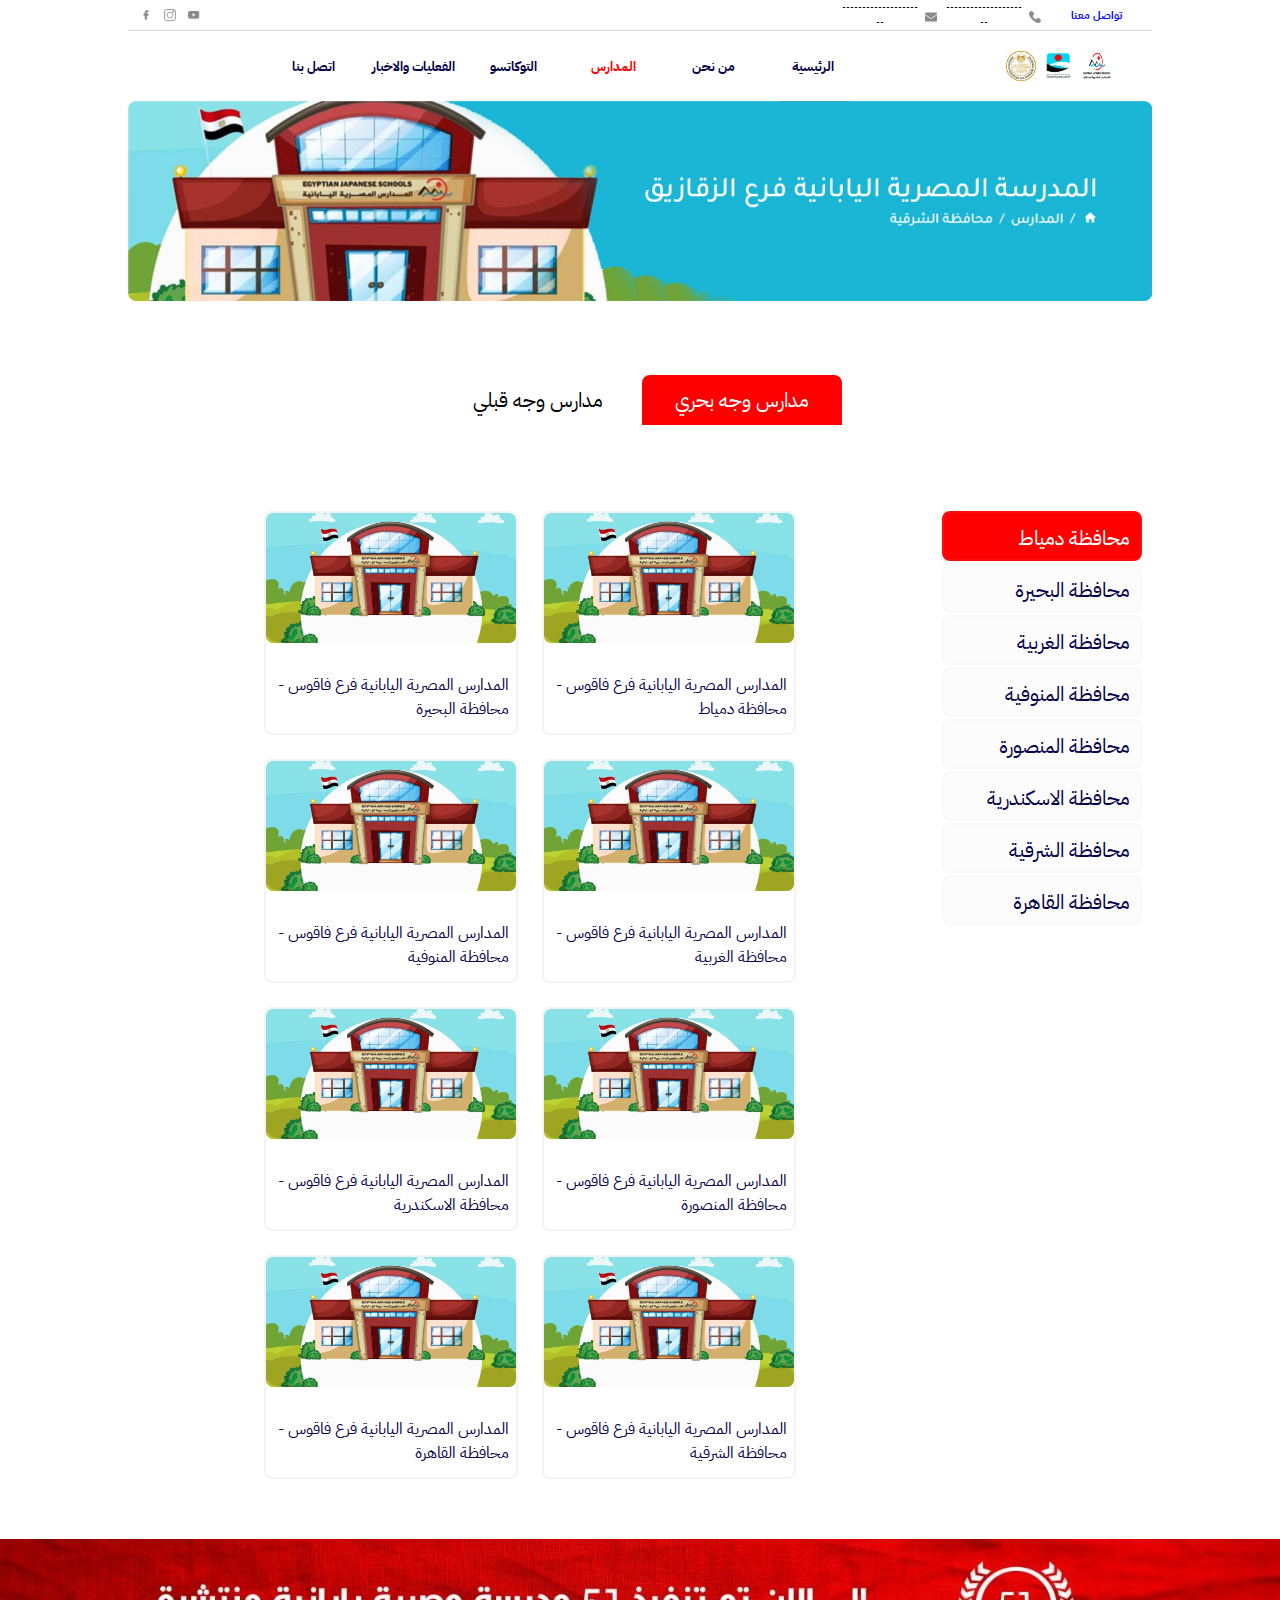
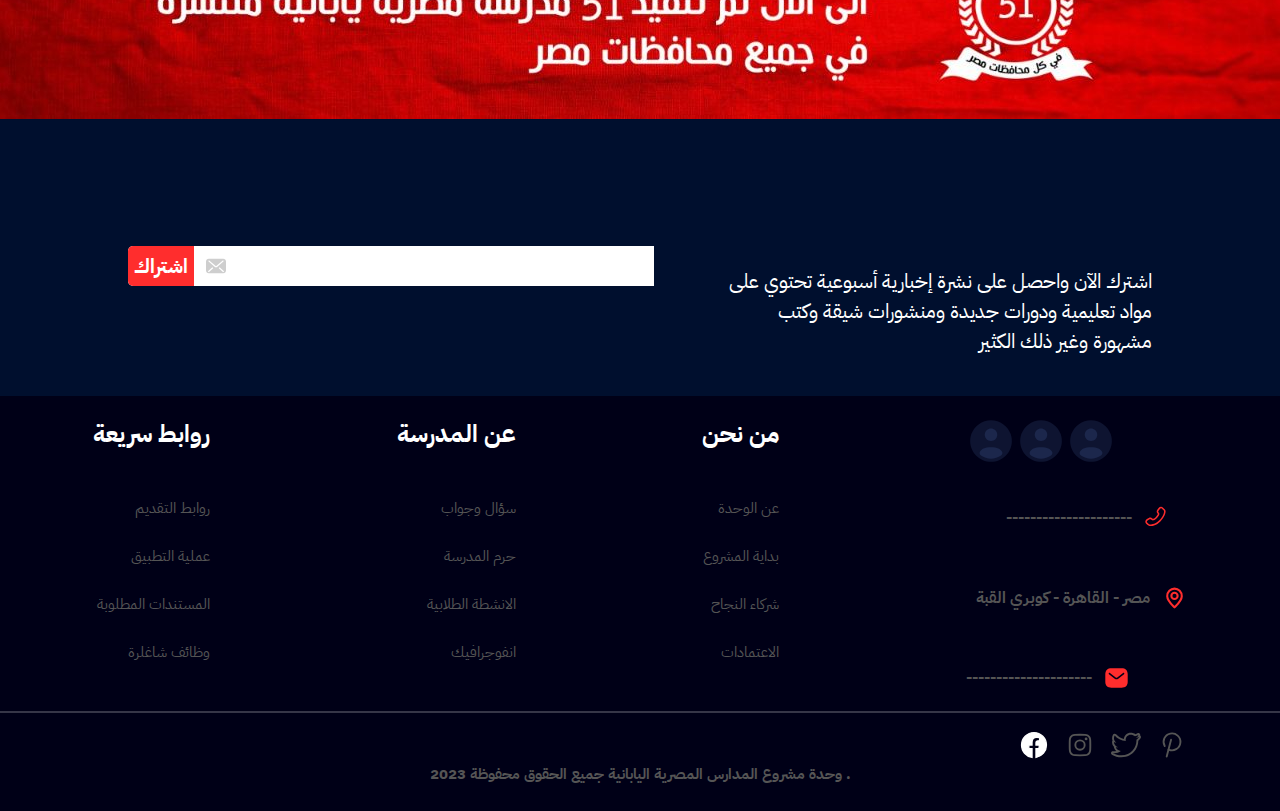
<file: school.html>
<!DOCTYPE html>
<html lang="en">
<head>
    <meta charset="UTF-8">
    <meta name="viewport" content="width=device-width, initial-scale=1.0">
    <link rel="preconnect" href="https://fonts.googleapis.com">
    <link rel="preconnect" href="https://fonts.gstatic.com" crossorigin>
    <link href="https://fonts.googleapis.com/css2?family=Alexandria:wght@100..900&family=IBM+Plex+Sans+Arabic:wght@100;200;300;400;500;600;700&display=swap" rel="stylesheet">
    <link rel="stylesheet" href="config/styles/school.css">
    <title>المدارس</title>
    <link rel="icon" type="image/png" href="config/logos/logo.png">
</head>
<body>
    <center>
        <header>
            <div class="mail">
                <img src="config/images/facebook.png" alt="" srcset="" class="im">
                <img src="config/images/instagram.png" alt="" srcset="" class="im">
                <img src="config/images/youtube.png" alt="" srcset="" class="ima">
                <div style="width: 65%;"></div>
                <h6>---------------------</h6>
                <img src="config/images/email.png" alt="" srcset="" class="imr">
                <h6>---------------------</h6>
                <img src="config/images/phone-call.png" alt="" class="imr">

                <a href="#" class="tawos">تواصل معنا</a>
            </div>
            <div class="nav">
                <nav>
                    <ul class="menu" id="toggleDiv">
                        <li><a href="cull.html">اتصل بنا</a></li>
                        <li><a href="ehdass.html">الفعليات والاخبار</a></li>
                        <li><a href="tokatsu.html">التوكاتسو</a></li>
                        <li><a href="school.html" id="art">المدارس</a></li>
                        <li><a href="we.html">من نحن</a></li>
                        <li><a href="main.html">الرئيسية</a></li>
                    </ul>
                  </nav>
                  <div class="egy">
                    <img src="config/logos/logo1.jpg" alt="" style="width: 30px;">
                    <img src="config/logos/logo2.jpg" alt="" style="width: 30px;">
                    <img src="config/logos/logo3.png" alt="" style="width: 30px;">
                  </div>
                  <input type="checkbox" id="toggleCheckbox">
                  <label for="toggleCheckbox" id="toggleButton"></label>


            </div>
        </header>
    </center>
    <div class="center">
        <img src="config/pichead/1.png" alt="" class="phot"> 
    </div>
    <center>
        <div class="shw">
            <div class="he">
                <br>
                <br>
                <br>
                <div class="buttons">
                    <input type="button" class="button active" value="مدارس وجه قبلي" onclick="show('flash-1')">
                    <input type="button" class="button" value="مدارس وجه بحري" onclick="show('flash-2')">
                </div>
                <br>
                <br>
                <br>
                <div class="adf content acti" id="flash-1">
                    <div class="list">
                        <input type="button" value="محافظة دمياط" class="tab-button active" onclick="showDiv(1)"><br>
                        <input type="button" value="محافظة البحيرة" class="tab-button" onclick="showDiv(2)"><br>
                        <input type="button" value="محافظة الغربية" class="tab-button" onclick="showDiv(3)"><br>
                        <input type="button" value="محافظة المنوفية" class="tab-button" onclick="showDiv(4)"><br>
                        <input type="button" value="محافظة المنصورة" class="tab-button" onclick="showDiv(5)"><br>
                        <input type="button" value="محافظة الاسكندرية" class="tab-button" onclick="showDiv(6)"><br>
                        <input type="button" value="محافظة الشرقية" class="tab-button" onclick="showDiv(7)"><br>
                        <input type="button" value="محافظة القاهرة" class="tab-button" onclick="showDiv(8)"><br>
                    </div>
                    <div class="pdf tab-content acti" id="content-1">
                        <div class="box">
                            <img src="config/logos/bg.jpg" alt="">
                            <p>المدارس المصرية اليابانية فرع فاقوس - محافظة دمياط</p>
                        </div>
                        <div class="box">
                            <img src="config/logos/bg.jpg" alt="">
                            <p>المدارس المصرية اليابانية فرع فاقوس - محافظة البحيرة</p>
                        </div>
                        <div class="box">
                            <img src="config/logos/bg.jpg" alt="">
                            <p>المدارس المصرية اليابانية فرع فاقوس - محافظة الغربية</p>
                        </div>
                        <div class="box">
                            <img src="config/logos/bg.jpg" alt="">
                            <p>المدارس المصرية اليابانية فرع فاقوس - محافظة المنوفية</p>
                        </div>
                        <div class="box">
                            <img src="config/logos/bg.jpg" alt="">
                            <p>المدارس المصرية اليابانية فرع فاقوس - محافظة المنصورة</p>
                        </div>
                        <div class="box">
                            <img src="config/logos/bg.jpg" alt="">
                            <p>المدارس المصرية اليابانية فرع فاقوس - محافظة الاسكندرية</p>
                        </div>
                        <div class="box">
                            <img src="config/logos/bg.jpg" alt="">
                            <p>المدارس المصرية اليابانية فرع فاقوس - محافظة الشرقية</p>
                        </div>
                        <div class="box">
                            <img src="config/logos/bg.jpg" alt="">
                            <p>المدارس المصرية اليابانية فرع فاقوس - محافظة القاهرة</p>
                        </div>
                    </div> 


                    <div class="pdf tab-content" id="content-2">
                        <div class="box">
                            <img src="config/logos/bg.jpg" alt="">
                            <p>المدارس المصرية اليابانية فرع فاقوس - محافظة دمياط</p>
                        </div>
                        <div class="box">
                            <img src="config/logos/bg.jpg" alt="">
                            <p>المدارس المصرية اليابانية فرع فاقوس - محافظة البحيرة</p>
                        </div>
                        <div class="box">
                            <img src="config/logos/bg.jpg" alt="">
                            <p>المدارس المصرية اليابانية فرع فاقوس - محافظة الغربية</p>
                        </div>
                        <div class="box">
                            <img src="config/logos/bg.jpg" alt="">
                            <p>المدارس المصرية اليابانية فرع فاقوس - محافظة المنوفية</p>
                        </div>
                        <div class="box">
                            <img src="config/logos/bg.jpg" alt="">
                            <p>المدارس المصرية اليابانية فرع فاقوس - محافظة المنصورة</p>
                        </div>
                        <div class="box">
                            <img src="config/logos/bg.jpg" alt="">
                            <p>المدارس المصرية اليابانية فرع فاقوس - محافظة الاسكندرية</p>
                        </div>
                        <div class="box tab-content">
                            <img src="config/logos/bg.jpg" alt="">
                            <p>المدارس المصرية اليابانية فرع فاقوس - محافظة الشرقية</p>
                        </div>
                        <div class="box">
                            <img src="config/logos/bg.jpg" alt="">
                            <p>المدارس المصرية اليابانية فرع فاقوس - محافظة القاهرة</p>
                        </div>
                    </div> 

                    <div class="pdf tab-content" id="content-3">
                        <div class="box">
                            <img src="config/logos/bg.jpg" alt="">
                            <p>المدارس المصرية اليابانية فرع فاقوس - محافظة دمياط</p>
                        </div>
                        <div class="box">
                            <img src="config/logos/bg.jpg" alt="">
                            <p>المدارس المصرية اليابانية فرع فاقوس - محافظة البحيرة</p>
                        </div>
                        <div class="box">
                            <img src="config/logos/bg.jpg" alt="">
                            <p>المدارس المصرية اليابانية فرع فاقوس - محافظة الغربية</p>
                        </div>
                        <div class="box">
                            <img src="config/logos/bg.jpg" alt="">
                            <p>المدارس المصرية اليابانية فرع فاقوس - محافظة المنوفية</p>
                        </div>
                        <div class="box">
                            <img src="config/logos/bg.jpg" alt="">
                            <p>المدارس المصرية اليابانية فرع فاقوس - محافظة المنصورة</p>
                        </div>
                        <div class="box">
                            <img src="config/logos/bg.jpg" alt="">
                            <p>المدارس المصرية اليابانية فرع فاقوس - محافظة الاسكندرية</p>
                        </div>
                        <div class="box">
                            <img src="config/logos/bg.jpg" alt="">
                            <p>المدارس المصرية اليابانية فرع فاقوس - محافظة الشرقية</p>
                        </div>
                        <div class="box">
                            <img src="config/logos/bg.jpg" alt="">
                            <p>المدارس المصرية اليابانية فرع فاقوس - محافظة القاهرة</p>
                        </div>
                    </div> 

                    <div class="pdf tab-content" id="content-4">
                        <div class="box">
                            <img src="config/logos/bg.jpg" alt="">
                            <p>المدارس المصرية اليابانية فرع فاقوس - محافظة دمياط</p>
                        </div>
                        <div class="box">
                            <img src="config/logos/bg.jpg" alt="">
                            <p>المدارس المصرية اليابانية فرع فاقوس - محافظة البحيرة</p>
                        </div>
                        <div class="box">
                            <img src="config/logos/bg.jpg" alt="">
                            <p>المدارس المصرية اليابانية فرع فاقوس - محافظة الغربية</p>
                        </div>
                        <div class="box">
                            <img src="config/logos/bg.jpg" alt="">
                            <p>المدارس المصرية اليابانية فرع فاقوس - محافظة المنوفية</p>
                        </div>
                        <div class="box">
                            <img src="config/logos/bg.jpg" alt="">
                            <p>المدارس المصرية اليابانية فرع فاقوس - محافظة المنصورة</p>
                        </div>
                        <div class="box">
                            <img src="config/logos/bg.jpg" alt="">
                            <p>المدارس المصرية اليابانية فرع فاقوس - محافظة الاسكندرية</p>
                        </div>
                        <div class="box">
                            <img src="config/logos/bg.jpg" alt="">
                            <p>المدارس المصرية اليابانية فرع فاقوس - محافظة الشرقية</p>
                        </div>
                        <div class="box">
                            <img src="config/logos/bg.jpg" alt="">
                            <p>المدارس المصرية اليابانية فرع فاقوس - محافظة القاهرة</p>
                        </div>
                    </div> 

                    <div class="pdf tab-content" id="content-5">
                        <div class="box">
                            <img src="config/logos/bg.jpg" alt="">
                            <p>المدارس المصرية اليابانية فرع فاقوس - محافظة دمياط</p>
                        </div>
                        <div class="box">
                            <img src="config/logos/bg.jpg" alt="">
                            <p>المدارس المصرية اليابانية فرع فاقوس - محافظة البحيرة</p>
                        </div>
                        <div class="box">
                            <img src="config/logos/bg.jpg" alt="">
                            <p>المدارس المصرية اليابانية فرع فاقوس - محافظة الغربية</p>
                        </div>
                        <div class="box">
                            <img src="config/logos/bg.jpg" alt="">
                            <p>المدارس المصرية اليابانية فرع فاقوس - محافظة المنوفية</p>
                        </div>
                        <div class="box">
                            <img src="config/logos/bg.jpg" alt="">
                            <p>المدارس المصرية اليابانية فرع فاقوس - محافظة المنصورة</p>
                        </div>
                        <div class="box">
                            <img src="config/logos/bg.jpg" alt="">
                            <p>المدارس المصرية اليابانية فرع فاقوس - محافظة الاسكندرية</p>
                        </div>
                        <div class="box">
                            <img src="config/logos/bg.jpg" alt="">
                            <p>المدارس المصرية اليابانية فرع فاقوس - محافظة الشرقية</p>
                        </div>
                        <div class="box">
                            <img src="config/logos/bg.jpg" alt="">
                            <p>المدارس المصرية اليابانية فرع فاقوس - محافظة القاهرة</p>
                        </div>
                    </div> 

                    <div class="pdf tab-content" id="content-6">
                        <div class="box">
                            <img src="config/logos/bg.jpg" alt="">
                            <p>المدارس المصرية اليابانية فرع فاقوس - محافظة دمياط</p>
                        </div>
                        <div class="box">
                            <img src="config/logos/bg.jpg" alt="">
                            <p>المدارس المصرية اليابانية فرع فاقوس - محافظة البحيرة</p>
                        </div>
                        <div class="box">
                            <img src="config/logos/bg.jpg" alt="">
                            <p>المدارس المصرية اليابانية فرع فاقوس - محافظة الغربية</p>
                        </div>
                        <div class="box">
                            <img src="config/logos/bg.jpg" alt="">
                            <p>المدارس المصرية اليابانية فرع فاقوس - محافظة المنوفية</p>
                        </div>
                        <div class="box">
                            <img src="config/logos/bg.jpg" alt="">
                            <p>المدارس المصرية اليابانية فرع فاقوس - محافظة المنصورة</p>
                        </div>
                        <div class="box">
                            <img src="config/logos/bg.jpg" alt="">
                            <p>المدارس المصرية اليابانية فرع فاقوس - محافظة الاسكندرية</p>
                        </div>
                        <div class="box">
                            <img src="config/logos/bg.jpg" alt="">
                            <p>المدارس المصرية اليابانية فرع فاقوس - محافظة الشرقية</p>
                        </div>
                        <div class="box">
                            <img src="config/logos/bg.jpg" alt="">
                            <p>المدارس المصرية اليابانية فرع فاقوس - محافظة القاهرة</p>
                        </div>
                    </div> 

                    <div class="pdf tab-content" id="content-7">
                        <div class="box">
                            <img src="config/logos/bg.jpg" alt="">
                            <p>المدارس المصرية اليابانية فرع فاقوس - محافظة دمياط</p>
                        </div>
                        <div class="box">
                            <img src="config/logos/bg.jpg" alt="">
                            <p>المدارس المصرية اليابانية فرع فاقوس - محافظة البحيرة</p>
                        </div>
                        <div class="box">
                            <img src="config/logos/bg.jpg" alt="">
                            <p>المدارس المصرية اليابانية فرع فاقوس - محافظة الغربية</p>
                        </div>
                        <div class="box">
                            <img src="config/logos/bg.jpg" alt="">
                            <p>المدارس المصرية اليابانية فرع فاقوس - محافظة المنوفية</p>
                        </div>
                        <div class="box">
                            <img src="config/logos/bg.jpg" alt="">
                            <p>المدارس المصرية اليابانية فرع فاقوس - محافظة المنصورة</p>
                        </div>
                        <div class="box">
                            <img src="config/logos/bg.jpg" alt="">
                            <p>المدارس المصرية اليابانية فرع فاقوس - محافظة الاسكندرية</p>
                        </div>
                        <div class="box">
                            <img src="config/logos/bg.jpg" alt="">
                            <p>المدارس المصرية اليابانية فرع فاقوس - محافظة الشرقية</p>
                        </div>
                        <div class="box">
                            <img src="config/logos/bg.jpg" alt="">
                            <p>المدارس المصرية اليابانية فرع فاقوس - محافظة القاهرة</p>
                        </div>
                    </div> 

                    <div class="pdf tab-content" id="content-8">
                        <div class="box">
                            <img src="config/logos/bg.jpg" alt="">
                            <p>المدارس المصرية اليابانية فرع فاقوس - محافظة دمياط</p>
                        </div>
                        <div class="box">
                            <img src="config/logos/bg.jpg" alt="">
                            <p>المدارس المصرية اليابانية فرع فاقوس - محافظة البحيرة</p>
                        </div>
                        <div class="box">
                            <img src="config/logos/bg.jpg" alt="">
                            <p>المدارس المصرية اليابانية فرع فاقوس - محافظة الغربية</p>
                        </div>
                        <div class="box">
                            <img src="config/logos/bg.jpg" alt="">
                            <p>المدارس المصرية اليابانية فرع فاقوس - محافظة المنوفية</p>
                        </div>
                        <div class="box">
                            <img src="config/logos/bg.jpg" alt="">
                            <p>المدارس المصرية اليابانية فرع فاقوس - محافظة المنصورة</p>
                        </div>
                        <div class="box">
                            <img src="config/logos/bg.jpg" alt="">
                            <p>المدارس المصرية اليابانية فرع فاقوس - محافظة الاسكندرية</p>
                        </div>
                        <div class="box">
                            <img src="config/logos/bg.jpg" alt="">
                            <p>المدارس المصرية اليابانية فرع فاقوس - محافظة الشرقية</p>
                        </div>
                        <div class="box">
                            <img src="config/logos/bg.jpg" alt="">
                            <p>المدارس المصرية اليابانية فرع فاقوس - محافظة القاهرة</p>
                        </div>
                    </div> 

                    
                </div>




                <div class="adf content acti" id="flash-2">
                    <div class="list">
                        <input type="button" value="محافظة دمياط" class="t-button active" onclick="showiv('ham-1')"><br>
                        <input type="button" value="محافظة البحيرة" class="t-button" onclick="showiv('ham-2')"><br>
                        <input type="button" value="محافظة الغربية" class="t-button" onclick="showiv('ham-3')"><br>
                        <input type="button" value="محافظة المنوفية" class="t-button" onclick="showiv('ham-4')"><br>
                        <input type="button" value="محافظة المنصورة" class="t-button" onclick="showiv('ham-5')"><br>
                        <input type="button" value="محافظة الاسكندرية" class="t-button" onclick="showiv('ham-6')"><br>
                        <input type="button" value="محافظة الشرقية" class="t-button" onclick="showiv('ham-7')"><br>
                        <input type="button" value="محافظة القاهرة" class="t-button" onclick="showiv('ham-8')"><br>
                    </div>
                    <div class="pdf ta-content ive" id="ham-1">
                        <div class="box">
                            <img src="config/logos/bg.jpg" alt="">
                            <p>المدارس المصرية اليابانية فرع فاقوس - محافظة دمياط</p>
                        </div>
                        <div class="box">
                            <img src="config/logos/bg.jpg" alt="">
                            <p>المدارس المصرية اليابانية فرع فاقوس - محافظة دمياط</p>
                        </div>
                        <div class="box">
                            <img src="config/logos/bg.jpg" alt="">
                            <p>المدارس المصرية اليابانية فرع فاقوس - محافظة دمياط</p>
                        </div>
                        <div class="box">
                            <img src="config/logos/bg.jpg" alt="">
                            <p>المدارس المصرية اليابانية فرع فاقوس - محافظة دمياط</p>
                        </div>
                        <div class="box">
                            <img src="config/logos/bg.jpg" alt="">
                            <p>المدارس المصرية اليابانية فرع فاقوس - محافظة دمياط</p>
                        </div>
                        <div class="box">
                            <img src="config/logos/bg.jpg" alt="">
                            <p>المدارس المصرية اليابانية فرع فاقوس - محافظة دمياط</p>
                        </div>
                        <div class="box">
                            <img src="config/logos/bg.jpg" alt="">
                            <p>المدارس المصرية اليابانية فرع فاقوس - محافظة دمياط</p>
                        </div>
                        
                    </div> 
                    <div class="pdf ta-content" id="ham-2">
                        <div class="box">
                            <img src="config/logos/bg.jpg" alt="">
                            <p>المدارس المصرية اليابانية فرع فاقوس - محافظة البحيرة</p>
                        </div>
                        <div class="box">
                            <img src="config/logos/bg.jpg" alt="">
                            <p>المدارس المصرية اليابانية فرع فاقوس - محافظة البحيرة</p>
                        </div>
                        <div class="box">
                            <img src="config/logos/bg.jpg" alt="">
                            <p>المدارس المصرية اليابانية فرع فاقوس - محافظة البحيرة</p>
                        </div>
                        <div class="box">
                            <img src="config/logos/bg.jpg" alt="">
                            <p>المدارس المصرية اليابانية فرع فاقوس - محافظة البحيرة</p>
                        </div>
                        <div class="box">
                            <img src="config/logos/bg.jpg" alt="">
                            <p>المدارس المصرية اليابانية فرع فاقوس - محافظة البحيرة</p>
                        </div>
                        <div class="box">
                            <img src="config/logos/bg.jpg" alt="">
                            <p>المدارس المصرية اليابانية فرع فاقوس - محافظة البحيرة</p>
                        </div>
                        <div class="box">
                            <img src="config/logos/bg.jpg" alt="">
                            <p>المدارس المصرية اليابانية فرع فاقوس - محافظة البحيرة</p>
                        </div>
                        
                    </div> 
                    <div class="pdf ta-content" id="ham-3">
                        <div class="box">
                            <img src="config/logos/bg.jpg" alt="">
                            <p>المدارس المصرية اليابانية فرع فاقوس - محافظة الغربية</p>
                        </div>
                        <div class="box">
                            <img src="config/logos/bg.jpg" alt="">
                            <p>المدارس المصرية اليابانية فرع فاقوس - محافظة الغربية</p>
                        </div>
                        <div class="box">
                            <img src="config/logos/bg.jpg" alt="">
                            <p>المدارس المصرية اليابانية فرع فاقوس - محافظة الغربية</p>
                        </div>
                        <div class="box">
                            <img src="config/logos/bg.jpg" alt="">
                            <p>المدارس المصرية اليابانية فرع فاقوس - محافظة الغربية</p>
                        </div>
                        <div class="box">
                            <img src="config/logos/bg.jpg" alt="">
                            <p>المدارس المصرية اليابانية فرع فاقوس - محافظة الغربية</p>
                        </div>
                        <div class="box">
                            <img src="config/logos/bg.jpg" alt="">
                            <p>المدارس المصرية اليابانية فرع فاقوس - محافظة الغربية</p>
                        </div>
                        <div class="box">
                            <img src="config/logos/bg.jpg" alt="">
                            <p>المدارس المصرية اليابانية فرع فاقوس - محافظة الغربية</p>
                        </div>
                        
                    </div>
                    <div class="pdf ta-content" id="ham-4">
                        <div class="box">
                            <img src="config/logos/bg.jpg" alt="">
                            <p>المدارس المصرية اليابانية فرع فاقوس - محافظة المنوفية</p>
                        </div>
                        <div class="box">
                            <img src="config/logos/bg.jpg" alt="">
                            <p>المدارس المصرية اليابانية فرع فاقوس - محافظة المنوفية</p>
                        </div>
                        <div class="box">
                            <img src="config/logos/bg.jpg" alt="">
                            <p>المدارس المصرية اليابانية فرع فاقوس - محافظة المنوفية</p>
                        </div>
                        <div class="box">
                            <img src="config/logos/bg.jpg" alt="">
                            <p>المدارس المصرية اليابانية فرع فاقوس - محافظة المنوفية</p>
                        </div>
                        <div class="box">
                            <img src="config/logos/bg.jpg" alt="">
                            <p>المدارس المصرية اليابانية فرع فاقوس - محافظة المنوفية</p>
                        </div>
                        <div class="box">
                            <img src="config/logos/bg.jpg" alt="">
                            <p>المدارس المصرية اليابانية فرع فاقوس - محافظة المنوفية</p>
                        </div>
                        <div class="box">
                            <img src="config/logos/bg.jpg" alt="">
                            <p>المدارس المصرية اليابانية فرع فاقوس - محافظة المنوفية</p>
                        </div>
                        
                    </div> 
                    <div class="pdf ta-content" id="ham-5">
                        <div class="box">
                            <img src="config/logos/bg.jpg" alt="">
                            <p>المدارس المصرية اليابانية فرع فاقوس - محافظة المنصورة</p>
                        </div>
                    </div> 
                    <div class="pdf ta-content" id="ham-6">
                        <div class="box">
                            <img src="config/logos/bg.jpg" alt="">
                            <p>المدارس المصرية اليابانية فرع فاقوس - محافظة الاسكندرية</p>
                        </div>
                        <div class="box">
                            <img src="config/logos/bg.jpg" alt="">
                            <p>المدارس المصرية اليابانية فرع فاقوس - محافظة الاسكندرية</p>
                        </div>
                        <div class="box">
                            <img src="config/logos/bg.jpg" alt="">
                            <p>المدارس المصرية اليابانية فرع فاقوس - محافظة الاسكندرية</p>
                        </div>
                        <div class="box">
                            <img src="config/logos/bg.jpg" alt="">
                            <p>المدارس المصرية اليابانية فرع فاقوس - محافظة الاسكندرية</p>
                        </div>
                        <div class="box">
                            <img src="config/logos/bg.jpg" alt="">
                            <p>المدارس المصرية اليابانية فرع فاقوس - محافظة الاسكندرية</p>
                        </div>
                        <div class="box">
                            <img src="config/logos/bg.jpg" alt="">
                            <p>المدارس المصرية اليابانية فرع فاقوس - محافظة الاسكندرية</p>
                        </div>
                        <div class="box">
                            <img src="config/logos/bg.jpg" alt="">
                            <p>المدارس المصرية اليابانية فرع فاقوس - محافظة الاسكندرية</p>
                        </div>
                        
                    </div> 
                    <div class="pdf ta-content" id="ham-7">
                        <div class="box">
                            <img src="config/logos/bg.jpg" alt="">
                            <p>المدارس المصرية اليابانية فرع فاقوس - محافظة الشرقية</p>
                        </div>
                        <div class="box">
                            <img src="config/logos/bg.jpg" alt="">
                            <p>المدارس المصرية اليابانية فرع فاقوس - محافظة الشرقية</p>
                        </div>
                        <div class="box">
                            <img src="config/logos/bg.jpg" alt="">
                            <p>المدارس المصرية اليابانية فرع فاقوس - محافظة الشرقية</p>
                        </div>
                        <div class="box">
                            <img src="config/logos/bg.jpg" alt="">
                            <p>المدارس المصرية اليابانية فرع فاقوس - محافظة الشرقية</p>
                        </div>
                        <div class="box">
                            <img src="config/logos/bg.jpg" alt="">
                            <p>المدارس المصرية اليابانية فرع فاقوس - محافظة الشرقية</p>
                        </div>
                        <div class="box">
                            <img src="config/logos/bg.jpg" alt="">
                            <p>المدارس المصرية اليابانية فرع فاقوس - محافظة الشرقية</p>
                        </div>
                        <div class="box">
                            <img src="config/logos/bg.jpg" alt="">
                            <p>المدارس المصرية اليابانية فرع فاقوس - محافظة الشرقية</p>
                        </div>
                        
                    </div>
                    <div class="pdf ta-content" id="ham-8">
                        <div class="box">
                            <img src="config/logos/bg.jpg" alt="">
                            <p>المدارس المصرية اليابانية فرع فاقوس - محافظة القاهرة</p>
                        </div>
                        <div class="box">
                            <img src="config/logos/bg.jpg" alt="">
                            <p>المدارس المصرية اليابانية فرع فاقوس - محافظة القاهرة</p>
                        </div>
                        <div class="box">
                            <img src="config/logos/bg.jpg" alt="">
                            <p>المدارس المصرية اليابانية فرع فاقوس - محافظة القاهرة</p>
                        </div>
                        <div class="box">
                            <img src="config/logos/bg.jpg" alt="">
                            <p>المدارس المصرية اليابانية فرع فاقوس - محافظة القاهرة</p>
                        </div>
                        <div class="box">
                            <img src="config/logos/bg.jpg" alt="">
                            <p>المدارس المصرية اليابانية فرع فاقوس - محافظة القاهرة</p>
                        </div>
                        <div class="box">
                            <img src="config/logos/bg.jpg" alt="">
                            <p>المدارس المصرية اليابانية فرع فاقوس - محافظة القاهرة</p>
                        </div>
                        <div class="box">
                            <img src="config/logos/bg.jpg" alt="">
                            <p>المدارس المصرية اليابانية فرع فاقوس - محافظة القاهرة</p>
                        </div>
                        
                    </div>
                </div>
            </div>
        </div>
    
    <br>
    <br>
    <div class="arm">
        <img src="config/img/photo_2024-07-08_22-12-28.jpg" alt="" width="100%">
        <div class="ary">
            <div class="aklo">
                <div class="proton">
                    <input type="button" value="اشتراك" id="buttonr">
                    <img src="config/images/email-14-svgrepo-com.svg" alt="" width="20px" style="margin-left: 12px;">
                    <input type="email" name="" id="email">
                </div>
                
                <p>اشترك الآن واحصل على نشرة إخبارية أسبوعية تحتوي على مواد تعليمية ودورات جديدة ومنشورات شيقة وكتب مشهورة وغير ذلك الكثير</p>
                
            </div>
        </div>
        <div class="elnhaia">
            <div class="links">
                <h2>روابط سريعة</h2>
                <br>
                <a href="#">روابط التقديم</a><br>
                <br>
                <a href="#">عملية التطبيق</a><br>
                <br>
                <a href="#">المستندات المطلوبة</a><br>
                <br>
                <a href="#">وظائف شاغلرة</a><br>
            </div>
            <div class="links">
                <h2>عن المدرسة</h2>
                <br>
                <a href="#">سؤال وجواب</a><br>
                <br>
                <a href="#">حرم المدرسة</a><br>
                <br>
                <a href="#">الانشطة الطلابية</a><br>
                <br>
                <a href="#">انفوجرافيك</a><br>
            </div>
            <div class="links">
                <h2>من نحن</h2>
                <br>
                <a href="#">عن الوحدة</a><br>
                <br>
                <a href="#">بداية المشروع</a><br>
                <br>
                <a href="#">شركاء النجاح</a><br>
                <br>
                <a href="#">الاعتمادات</a><br>
            </div>
            <div class="links">
                <div class="icr">
                    <img src="config/images/user-circle-svgrepo-com.svg" alt="" width="50px">
                    <img src="config/images/user-circle-svgrepo-com.svg" alt="" width="50px">
                    <img src="config/images/user-circle-svgrepo-com.svg" alt="" width="50px">
                </div>
                <br>
                <div class="phone" style="margin-left: 40px;">
                    <p>---------------------</p>
                    <img src="config/images/phone-svgrepo-com.svg" alt="" width="25px">
                </div>
                <br>
                <div class="phone" style="margin-left: 10px;">
                    <p>مصر - القاهرة - كوبري القبة</p>
                    <img src="config/images/location-pin-svgrepo-com copy.svg" alt="" width="25px">
                </div>
                <br>
                <div class="phone">
                    <p>---------------------</p>
                    <img src="config/images/email-svgrepo-com.svg" alt="" width="25px">
                </div>
                <br>
                <div class="agh">
                    <img src="config/images/facebook-svgrepo-com.svg" alt="">
                    <img src="config/images/instagram-svgrepo-com.svg" alt="">
                    <img src="config/images/twitter-svgrepo-com (1).svg" alt="">
                    <img src="config/images/pinterest-svgrepo-com.svg" alt="">
                </div>
            </div>
        </div>
        <div>
            <div class="asc">
                <div style="height: 2px;background-color: rgba(255, 255, 255, 0.212);"></div>
                <p>وحدة مشروع المدارس المصرية اليابانية جميع الحقوق محفوظة 2023 .</p>
            </div>
        </div>
    </div>

    <script src="config/script/face.js"></script>

</body>
</html>
</file>
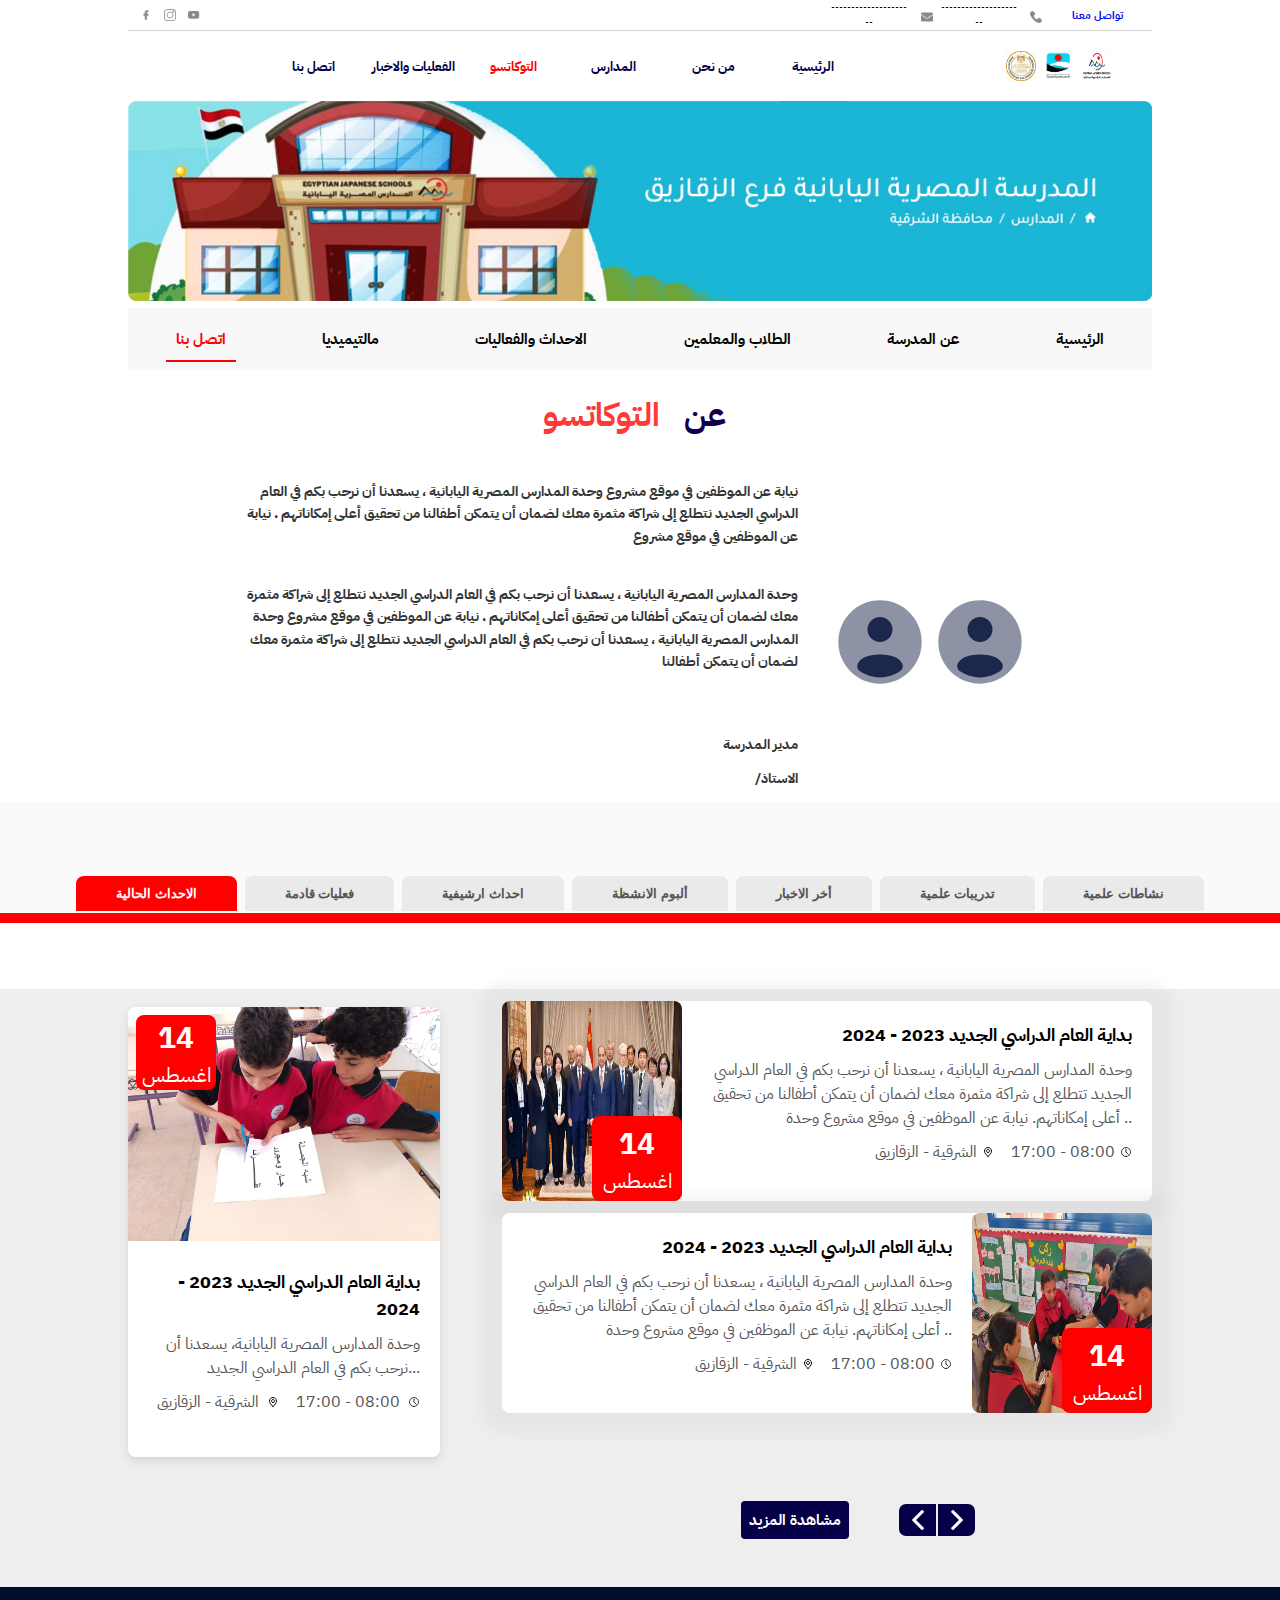
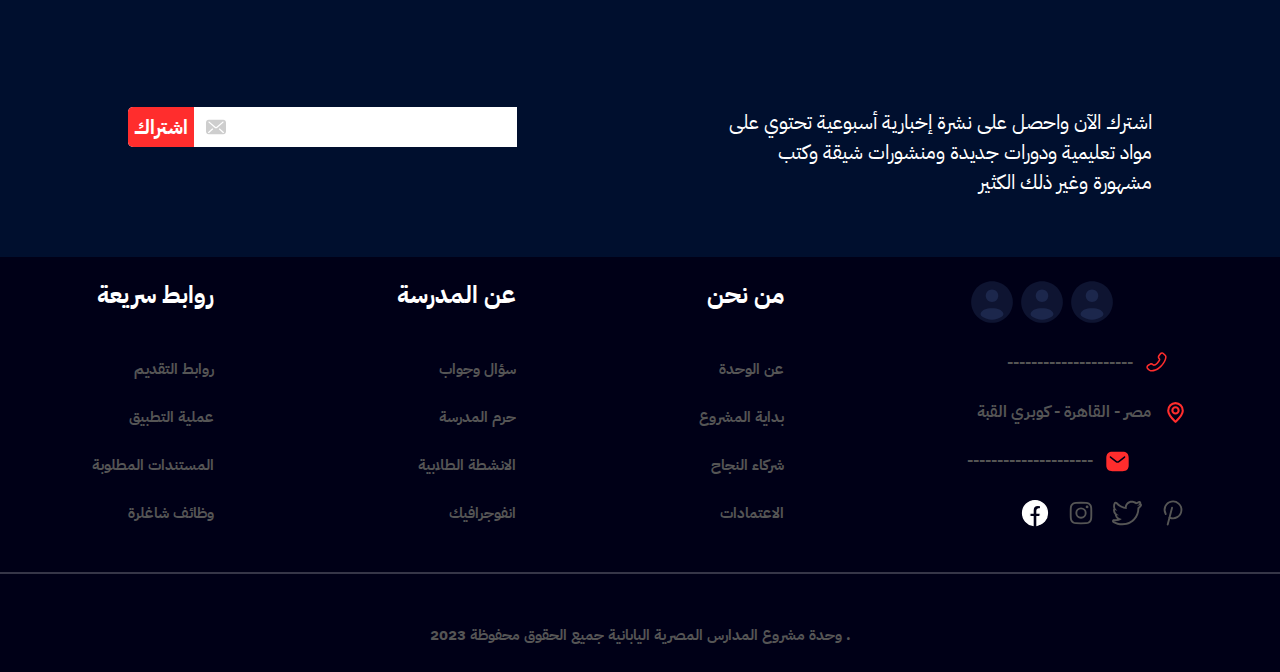
<file: tokatsu.html>
<!DOCTYPE html>
<html lang="ar">
<head>
    <meta charset="UTF-8">
    <meta name="viewport" content="width=device-width, initial-scale=1.0">
    <link rel="preconnect" href="https://fonts.googleapis.com">
    <link rel="preconnect" href="https://fonts.gstatic.com" crossorigin>
    <link href="https://fonts.googleapis.com/css2?family=Alexandria:wght@100..900&family=IBM+Plex+Sans+Arabic:wght@100;200;300;400;500;600;700&display=swap" rel="stylesheet">
    <link rel="stylesheet" href="config/styles/page_2.css">
    <title>التوكاتسو</title>
    <link rel="icon" type="image/png" href="config/logos/logo.png">
</head>
<body>
    <center>
        <header>
            <div class="mail">
                <img src="config/images/facebook.png" alt="" class="im">
                <img src="config/images/instagram.png" alt="" class="im">
                <img src="config/images/youtube.png" alt="" class="ima">
                <div style="width: 65%;"></div>
                <h6>---------------------</h6>
                <img src="config/images/email.png" alt="" class="imr">
                <h6>---------------------</h6>
                <img src="config/images/phone-call.png" alt="" class="imr">
                <a href="#" class="tawos">تواصل معنا</a>
            </div>
            <div class="nav">
                 
                <nav>
                    <ul class="menu" id="toggleDiv">
                        <li><a href="cull.html">اتصل بنا</a></li>
                        <li><a href="ehdass.html">الفعليات والاخبار</a></li>
                        <li><a href="tokatsu.html" id="art">التوكاتسو</a></li>
                        <li><a href="school.html">المدارس</a></li>
                        <li><a href="we.html">من نحن</a></li>
                        <li><a href="main.html">الرئيسية</a></li>
                    </ul>
                </nav>
                <div class="egy">
                    <img src="config/logos/logo1.jpg" alt="" style="width: 30px;">
                    <img src="config/logos/logo2.jpg" alt="" style="width: 30px;">
                    <img src="config/logos/logo3.png" alt="" style="width: 30px;">
                </div>
                <input type="checkbox" id="toggleCheckbox">
                <label for="toggleCheckbox" id="toggleButton"></label>
            </div>
        </header>
    </center>
    <center>
    <img src="config/pichead/1.png" alt="" class="phot">
    
    <div class="ho">
        <div class="navbar">
            <a href="#" data-target="contact" class="tab-button active" onclick="showDiv(1)">اتصل بنا</a>
            <a href="#" data-target="media" class="tab-button" onclick="showDiv(2)">مالتيميديا</a>
            <a href="#" data-target="events" class="tab-button" onclick="showDiv(3)">الاحداث والفعاليات</a>
            <a href="#" data-target="students" class="tab-button" onclick="showDiv(4)">الطلاب والمعلمين</a>
            <a href="#" data-target="about" class="tab-button" onclick="showDiv(5)">عن المدرسة</a>
            <a href="#" data-target="home" class="tab-button" onclick="showDiv(6)">الرئيسية</a>
        </div>
    </div>
    <center>
    <div id="content-1" class="ds tab-content">
        <div class="mla">
            <div id="ghj">
                <h1 style="color: rgb(255, 56, 56);">التوكاتسو</h1>
                <div style="width: 12px;"></div>
                <h1 style="color: rgb(14, 0, 77);">عن</h1><br>
            </div>            
        </div>
        <div class="text_welcome">
            <div class="text">
                <p>نيابة عن الموظفين في موقع مشروع وحدة المدارس المصرية اليابانية ، يسعدنا أن نرحب بكم في العام الدراسي الجديد نتطلع إلى شراكة مثمرة معك لضمان أن يتمكن أطفالنا من تحقيق أعلى إمكاناتهم . نيابة عن الموظفين في موقع مشروع</p>
                <br>
                <p>وحدة المدارس المصرية اليابانية ، يسعدنا أن نرحب بكم في العام الدراسي الجديد نتطلع إلى شراكة مثمرة معك لضمان أن يتمكن أطفالنا من تحقيق أعلى إمكاناتهم . نيابة عن الموظفين في موقع مشروع وحدة المدارس المصرية اليابانية ، يسعدنا أن نرحب بكم في العام الدراسي الجديد نتطلع إلى شراكة مثمرة معك لضمان أن يتمكن أطفالنا </p>
                <br>
                <br>
                <p>مدير المدرسة</p>
                <p>/الاستاذ</p>
            </div>
            <div class="photo">
                <img src="config/images/user-circle-svgrepo-com.svg" alt="">
                <img src="config/images/user-circle-svgrepo-com.svg" alt="">
            </div>
        </div>
    </div>
    <div id="content-2" class="ds tab-content">
        <div class="mla">
            <div id="ghj">
                <h1 style="color: rgb(255, 56, 56);">التوكاتسو</h1>
                <div style="width: 12px;"></div>
                <h1 style="color: rgb(14, 0, 77);">عن</h1><br>
            </div>            
        </div>
        <div class="text_welcome">
            <div class="text">
                <p>نيابة عن الموظفين في موقع مشروع وحدة المدارس المصرية اليابانية ، يسعدنا أن نرحب بكم في العام الدراسي الجديد نتطلع إلى شراكة مثمرة معك لضمان أن يتمكن أطفالنا من تحقيق أعلى إمكاناتهم . نيابة عن الموظفين في موقع مشروع</p>
                <br>
                <p>وحدة المدارس المصرية اليابانية ، يسعدنا أن نرحب بكم في العام الدراسي الجديد نتطلع إلى شراكة مثمرة معك لضمان أن يتمكن أطفالنا من تحقيق أعلى إمكاناتهم . نيابة عن الموظفين في موقع مشروع وحدة المدارس المصرية اليابانية ، يسعدنا أن نرحب بكم في العام الدراسي الجديد نتطلع إلى شراكة مثمرة معك لضمان أن يتمكن أطفالنا </p>
                <br>
                <br>
                <p>مدير المدرسة</p>
                <p>/الاستاذ</p>
            </div>
            <div class="photo">
                <img src="config/images/user-circle-svgrepo-com.svg" alt="">
                <img src="config/images/user-circle-svgrepo-com.svg" alt="">
            </div>
        </div>
    </div>
    <div id="content-3" class="ds tab-content">
        <div class="mla">
            <div id="ghj">
                <h1 style="color: rgb(255, 56, 56);">التوكاتسو</h1>
                <div style="width: 12px;"></div>
                <h1 style="color: rgb(14, 0, 77);">عن</h1><br>
            </div>            
        </div>
        <div class="text_welcome">
            <div class="text">
                <p>نيابة عن الموظفين في موقع مشروع وحدة المدارس المصرية اليابانية ، يسعدنا أن نرحب بكم في العام الدراسي الجديد نتطلع إلى شراكة مثمرة معك لضمان أن يتمكن أطفالنا من تحقيق أعلى إمكاناتهم . نيابة عن الموظفين في موقع مشروع</p>
                <br>
                <p>وحدة المدارس المصرية اليابانية ، يسعدنا أن نرحب بكم في العام الدراسي الجديد نتطلع إلى شراكة مثمرة معك لضمان أن يتمكن أطفالنا من تحقيق أعلى إمكاناتهم . نيابة عن الموظفين في موقع مشروع وحدة المدارس المصرية اليابانية ، يسعدنا أن نرحب بكم في العام الدراسي الجديد نتطلع إلى شراكة مثمرة معك لضمان أن يتمكن أطفالنا </p>
                <br>
                <br>
                <p>مدير المدرسة</p>
                <p>/الاستاذ</p>
            </div>
            <div class="photo">
                <img src="config/images/user-circle-svgrepo-com.svg" alt="">
                <img src="config/images/user-circle-svgrepo-com.svg" alt="">
            </div>
        </div>
    </div>
    <div id="content-4" class="ds tab-content">
        <div class="mla">
            <div id="ghj">
                <h1 style="color: rgb(255, 56, 56);">التوكاتسو</h1>
                <div style="width: 12px;"></div>
                <h1 style="color: rgb(14, 0, 77);">عن</h1><br>
            </div>            
        </div>
        <div class="text_welcome">
            <div class="text">
                <p>نيابة عن الموظفين في موقع مشروع وحدة المدارس المصرية اليابانية ، يسعدنا أن نرحب بكم في العام الدراسي الجديد نتطلع إلى شراكة مثمرة معك لضمان أن يتمكن أطفالنا من تحقيق أعلى إمكاناتهم . نيابة عن الموظفين في موقع مشروع</p>
                <br>
                <p>وحدة المدارس المصرية اليابانية ، يسعدنا أن نرحب بكم في العام الدراسي الجديد نتطلع إلى شراكة مثمرة معك لضمان أن يتمكن أطفالنا من تحقيق أعلى إمكاناتهم . نيابة عن الموظفين في موقع مشروع وحدة المدارس المصرية اليابانية ، يسعدنا أن نرحب بكم في العام الدراسي الجديد نتطلع إلى شراكة مثمرة معك لضمان أن يتمكن أطفالنا </p>
                <br>
                <br>
                <p>مدير المدرسة</p>
                <p>/الاستاذ</p>
            </div>
            <div class="photo">
                <img src="config/images/user-circle-svgrepo-com.svg" alt="">
                <img src="config/images/user-circle-svgrepo-com.svg" alt="">
            </div>
        </div>
    </div>
    <div id="content-5" class="ds tab-content">
        <div class="mla">
            <div id="ghj">
                <h1 style="color: rgb(255, 56, 56);">التوكاتسو</h1>
                <div style="width: 12px;"></div>
                <h1 style="color: rgb(14, 0, 77);">عن</h1><br>
            </div>            
        </div>
        <div class="text_welcome">
            <div class="text">
                <p>نيابة عن الموظفين في موقع مشروع وحدة المدارس المصرية اليابانية ، يسعدنا أن نرحب بكم في العام الدراسي الجديد نتطلع إلى شراكة مثمرة معك لضمان أن يتمكن أطفالنا من تحقيق أعلى إمكاناتهم . نيابة عن الموظفين في موقع مشروع</p>
                <br>
                <p>وحدة المدارس المصرية اليابانية ، يسعدنا أن نرحب بكم في العام الدراسي الجديد نتطلع إلى شراكة مثمرة معك لضمان أن يتمكن أطفالنا من تحقيق أعلى إمكاناتهم . نيابة عن الموظفين في موقع مشروع وحدة المدارس المصرية اليابانية ، يسعدنا أن نرحب بكم في العام الدراسي الجديد نتطلع إلى شراكة مثمرة معك لضمان أن يتمكن أطفالنا </p>
                <br>
                <br>
                <p>مدير المدرسة</p>
                <p>/الاستاذ</p>
            </div>
            <div class="photo">
                <img src="config/images/user-circle-svgrepo-com.svg" alt="">
                <img src="config/images/user-circle-svgrepo-com.svg" alt="">
            </div>
        </div>
    </div>
    <div id="content-6" class="ds tab-content">
        <div class="mla">
            <div id="ghj">
                <h1 style="color: rgb(255, 56, 56);">التوكاتسو</h1>
                <div style="width: 12px;"></div>
                <h1 style="color: rgb(14, 0, 77);">عن</h1><br>
            </div>            
        </div>
        <div class="text_welcome">
            <div class="text">
                <p>نيابة عن الموظفين في موقع مشروع وحدة المدارس المصرية اليابانية ، يسعدنا أن نرحب بكم في العام الدراسي الجديد نتطلع إلى شراكة مثمرة معك لضمان أن يتمكن أطفالنا من تحقيق أعلى إمكاناتهم . نيابة عن الموظفين في موقع مشروع</p>
                <br>
                <p>وحدة المدارس المصرية اليابانية ، يسعدنا أن نرحب بكم في العام الدراسي الجديد نتطلع إلى شراكة مثمرة معك لضمان أن يتمكن أطفالنا من تحقيق أعلى إمكاناتهم . نيابة عن الموظفين في موقع مشروع وحدة المدارس المصرية اليابانية ، يسعدنا أن نرحب بكم في العام الدراسي الجديد نتطلع إلى شراكة مثمرة معك لضمان أن يتمكن أطفالنا </p>
                <br>
                <br>
                <p>مدير المدرسة</p>
                <p>/الاستاذ</p>
            </div>
            <div class="photo">
                <img src="config/images/user-circle-svgrepo-com.svg" alt="">
                <img src="config/images/user-circle-svgrepo-com.svg" alt="">
            </div>
        </div>
    </div>
    
    <div class="da">
        <br>
        <br>
        <br>
        <div class="cdgh">
            <div class="buttonra">
                <input type="button" value="الاحداث الحالية" class="nav-button" onclick="displayContent(1)">
                <input type="button" value="فعليات قادمة" class="nav-button" onclick="displayContent(2)">
                <input type="button" value="احداث ارشيفية" class="nav-button" onclick="displayContent(3)">
                <input type="button" value="ألبوم الانشظة" class="nav-button" onclick="displayContent(4)">
                <input type="button" value="أخر الاخبار" class="nav-button" onclick="displayContent(5)">
                <input type="button" value="تدريبات علمية" class="nav-button" onclick="displayContent(6)">
                <input type="button" value="نشاطات علمية" class="nav-button active" onclick="displayContent(7)">
                
            </div>
        <div style="height: 10px;background-color: red;margin-top: 0px;width: 75%; width: 100%;" class="sjgl"></div>
    </div>
    </div>
    <br>
    <div class="homer">
        <div class="kfc content-section active" id="section-1">
            <div class="event-card">
                <div class="datat">
                    <p style="font-size: 30px;padding: 0px;font-weight: bold;">14</p>
                    <p style="font-size: 20px;padding: 0px;">اغسطس</p>
                </div>
                <img src="config/img/447627422_3862942740590598_1268230826206415941_n.jpg" alt="Event Image">
                <div class="event-info">
                    <a href="read.html" style="color: black;">
                        <h2>بداية العام الدراسي الجديد 2023 - 2024</h2>
                    </a>
                    <p>وحدة المدارس المصرية اليابانية، يسعدنا أن نرحب بكم في العام الدراسي الجديد...</p>
                    <div class="time">
                        <p>الشرقية - الزقازيق</p>
                        <img src="config/images/location-pin-svgrepo-com.svg" alt="" style="width: 12px;margin-right: 17px;">
                        <p> 17:00 - 08:00 </p>
                        <img src="config/images/time-svgrepo-com (4).svg" alt="" style="width: 12px;">
                        
                    </div>
                </div>
            </div>
            <div class="bot">
                <div class="akm">
                    <div class="galal">
                        <img src="config/img/79033558_763770584142324_3159420329969844224_n.jpg" alt="Event Image" class="fahd">
                        <div class="data">
                            <p style="font-size: 30px;padding: 0px;font-weight: bold;">14</p>
                            <p style="font-size: 20px;padding: 0px;">اغسطس</p>
                        </div>
                    </div>
                    <div class="amr">
                        <a href="read.html" style="color: black;">
                            <h2>بداية العام الدراسي الجديد 2023 - 2024</h2>
                        </a>
                        <p>وحدة المدارس المصرية اليابانية ، يسعدنا أن نرحب بكم في العام الدراسي الجديد تتطلع إلى شراكة مثمرة معك لضمان أن يتمكن أطفالنا من تحقيق أعلى إمكاناتهم. نيابة عن الموظفين في موقع مشروع وحدة ..</p>
                        <div class="time">
                            <p style="margin-right: 5px;">الشرقية - الزقازيق</p>
                            <img src="config/images/location-pin-svgrepo-com.svg" alt="" style="width: 12px;margin-right: 17px;">
                            <p style="margin-right: 5px;"> 17:00 - 08:00 </p>
                            <img src="config/images/time-svgrepo-com (4).svg" alt="" style="width: 12px;">
                            
                        </div>
                    </div>
                    
                </div>
                <div class="akm" id="gjj">
                    <div class="galal">
                        <img src="config/img/447297474_3862942693923936_6462906832730946527_n.jpg" alt="Event Image" class="fahd">
                        <div class="data">
                            <p style="font-size: 30px;padding: 0px;font-weight: bold;">14</p>
                            <p style="font-size: 20px;padding: 0px;">اغسطس</p>
                        </div>
                    </div>
                    <div class="amr">
                        <a href="read.html" style="color: black;">
                            <h2>بداية العام الدراسي الجديد 2023 - 2024</h2>
                        </a>
                        <p>وحدة المدارس المصرية اليابانية ، يسعدنا أن نرحب بكم في العام الدراسي الجديد تتطلع إلى شراكة مثمرة معك لضمان أن يتمكن أطفالنا من تحقيق أعلى إمكاناتهم. نيابة عن الموظفين في موقع مشروع وحدة ..</p>
                        <div class="time">
                            <p style="margin-right: 5px;">الشرقية - الزقازيق</p>
                            <img src="config/images/location-pin-svgrepo-com.svg" alt="" style="width: 12px;margin-right: 17px;">
                            <p style="margin-right: 5px;"> 17:00 - 08:00 </p>
                            <img src="config/images/time-svgrepo-com (4).svg" alt="" style="width: 12px;">
                            
                        </div>
                    </div>
                    
                    
                </div>
            </div>
        </div>
        <div class="kfc content-section" id="section-2">
            <div class="event-card">
                <div class="datat">
                    <p style="font-size: 30px;padding: 0px;font-weight: bold;">14</p>
                    <p style="font-size: 20px;padding: 0px;">اغسطس</p>
                </div>
                <img src="config/img/447627422_3862942740590598_1268230826206415941_n.jpg" alt="Event Image">
                <div class="event-info">
                    <a href="read.html" style="color: black;">
                        <h2>بداية العام الدراسي الجديد 2023 - 2024</h2>
                    </a>
                    <p>وحدة المدارس المصرية اليابانية، يسعدنا أن نرحب بكم في العام الدراسي الجديد...</p>
                    <div class="time">
                        <p>الشرقية - الزقازيق</p>
                        <img src="config/images/location-pin-svgrepo-com.svg" alt="" style="width: 12px;margin-right: 17px;">
                        <p> 17:00 - 08:00 </p>
                        <img src="config/images/time-svgrepo-com.svg" alt="" style="width: 12px;">
                        
                    </div>
                </div>
            </div>
            <div class="bot">
                <div class="akm">
                    <div class="galal">
                        <img src="config/img/79033558_763770584142324_3159420329969844224_n.jpg" alt="Event Image" class="fahd">
                        <div class="data">
                            <p style="font-size: 30px;padding: 0px;font-weight: bold;">14</p>
                            <p style="font-size: 20px;padding: 0px;">اغسطس</p>
                        </div>
                    </div>
                    <div class="amr">
                        <a href="read.html" style="color: black;">
                            <h2>بداية العام الدراسي الجديد 2023 - 2024</h2>
                        </a>
                        <p>وحدة المدارس المصرية اليابانية ، يسعدنا أن نرحب بكم في العام الدراسي الجديد تتطلع إلى شراكة مثمرة معك لضمان أن يتمكن أطفالنا من تحقيق أعلى إمكاناتهم. نيابة عن الموظفين في موقع مشروع وحدة ..</p>
                        <div class="time">
                            <p style="margin-right: 5px;">الشرقية - الزقازيق</p>
                            <img src="config/images/location-pin-svgrepo-com.svg" alt="" style="width: 12px;margin-right: 17px;">
                            <p style="margin-right: 5px;"> 17:00 - 08:00 </p>
                            <img src="config/images/time-svgrepo-com.svg" alt="" style="width: 12px;">
                            
                        </div>
                    </div>
                    
                </div>
                <div class="akm" id="gjj">
                    <div class="galal">
                        <img src="config/img/447297474_3862942693923936_6462906832730946527_n.jpg" alt="Event Image" class="fahd">
                        <div class="data">
                            <p style="font-size: 30px;padding: 0px;font-weight: bold;">14</p>
                            <p style="font-size: 20px;padding: 0px;">اغسطس</p>
                        </div>
                    </div>
                    <div class="amr">
                        <a href="read.html" style="color: black;">
                            <h2>بداية العام الدراسي الجديد 2023 - 2024</h2>
                        </a>
                        <p>وحدة المدارس المصرية اليابانية ، يسعدنا أن نرحب بكم في العام الدراسي الجديد تتطلع إلى شراكة مثمرة معك لضمان أن يتمكن أطفالنا من تحقيق أعلى إمكاناتهم. نيابة عن الموظفين في موقع مشروع وحدة ..</p>
                        <div class="time">
                            <p style="margin-right: 5px;">الشرقية - الزقازيق</p>
                            <img src="config/images/location-pin-svgrepo-com.svg" alt="" style="width: 12px;margin-right: 17px;">
                            <p style="margin-right: 5px;"> 17:00 - 08:00 </p>
                            <img src="config/images/time-svgrepo-com.svg" alt="" style="width: 12px;">
                            
                        </div>
                    </div>
                    
                    
                </div>
            </div>
        </div>
        <div class="kfc content-section" id="section-3">
            <div class="event-card">
                <div class="datat">
                    <p style="font-size: 30px;padding: 0px;font-weight: bold;">14</p>
                    <p style="font-size: 20px;padding: 0px;">اغسطس</p>
                </div>
                <img src="config/img/447627422_3862942740590598_1268230826206415941_n.jpg" alt="Event Image">
                <div class="event-info">
                    <a href="read.html" style="color: black;">
                        <h2>بداية العام الدراسي الجديد 2023 - 2024</h2>
                    </a>
                    <p>وحدة المدارس المصرية اليابانية، يسعدنا أن نرحب بكم في العام الدراسي الجديد...</p>
                    <div class="time">
                        <p>الشرقية - الزقازيق</p>
                        <img src="config/images/location-pin-svgrepo-com.svg" alt="" style="width: 12px;margin-right: 17px;">
                        <p> 17:00 - 08:00 </p>
                        <img src="config/images/time-svgrepo-com.svg" alt="" style="width: 12px;">
                        
                    </div>
                </div>
            </div>
            <div class="bot">
                <div class="akm">
                    <div class="galal">
                        <img src="config/img/79033558_763770584142324_3159420329969844224_n.jpg" alt="Event Image" class="fahd">
                        <div class="data">
                            <p style="font-size: 30px;padding: 0px;font-weight: bold;">14</p>
                            <p style="font-size: 20px;padding: 0px;">اغسطس</p>
                        </div>
                    </div>
                    <div class="amr">
                        <a href="read.html" style="color: black;">
                            <h2>بداية العام الدراسي الجديد 2023 - 2024</h2>
                        </a>
                        <p>وحدة المدارس المصرية اليابانية ، يسعدنا أن نرحب بكم في العام الدراسي الجديد تتطلع إلى شراكة مثمرة معك لضمان أن يتمكن أطفالنا من تحقيق أعلى إمكاناتهم. نيابة عن الموظفين في موقع مشروع وحدة ..</p>
                        <div class="time">
                            <p style="margin-right: 5px;">الشرقية - الزقازيق</p>
                            <img src="config/images/location-pin-svgrepo-com.svg" alt="" style="width: 12px;margin-right: 17px;">
                            <p style="margin-right: 5px;"> 17:00 - 08:00 </p>
                            <img src="config/images/time-svgrepo-com.svg" alt="" style="width: 12px;">
                            
                        </div>
                    </div>
                    
                </div>
                <div class="akm" id="gjj">
                    <div class="galal">
                        <img src="config/img/447297474_3862942693923936_6462906832730946527_n.jpg" alt="Event Image" class="fahd">
                        <div class="data">
                            <p style="font-size: 30px;padding: 0px;font-weight: bold;">14</p>
                            <p style="font-size: 20px;padding: 0px;">اغسطس</p>
                        </div>
                    </div>
                    <div class="amr">
                        <a href="read.html" style="color: black;">
                            <h2>بداية العام الدراسي الجديد 2023 - 2024</h2>
                        </a>
                        <p>وحدة المدارس المصرية اليابانية ، يسعدنا أن نرحب بكم في العام الدراسي الجديد تتطلع إلى شراكة مثمرة معك لضمان أن يتمكن أطفالنا من تحقيق أعلى إمكاناتهم. نيابة عن الموظفين في موقع مشروع وحدة ..</p>
                        <div class="time">
                            <p style="margin-right: 5px;">الشرقية - الزقازيق</p>
                            <img src="config/images/location-pin-svgrepo-com.svg" alt="" style="width: 12px;margin-right: 17px;">
                            <p style="margin-right: 5px;"> 17:00 - 08:00 </p>
                            <img src="config/images/time-svgrepo-com.svg" alt="" style="width: 12px;">
                            
                        </div>
                    </div>
                    
                    
                </div>
            </div>
        </div>
        <div class="kfc content-section" id="section-4">
            <div class="event-card">
                <div class="datat">
                    <p style="font-size: 30px;padding: 0px;font-weight: bold;">14</p>
                    <p style="font-size: 20px;padding: 0px;">اغسطس</p>
                </div>
                <img src="config/img/447627422_3862942740590598_1268230826206415941_n.jpg" alt="Event Image">
                <div class="event-info">
                    <a href="read.html" style="color: black;">
                        <h2>بداية العام الدراسي الجديد 2023 - 2024</h2>
                    </a>
                    <p>وحدة المدارس المصرية اليابانية، يسعدنا أن نرحب بكم في العام الدراسي الجديد...</p>
                    <div class="time">
                        <p>الشرقية - الزقازيق</p>
                        <img src="config/images/location-pin-svgrepo-com.svg" alt="" style="width: 12px;margin-right: 17px;">
                        <p> 17:00 - 08:00 </p>
                        <img src="config/images/time-svgrepo-com.svg" alt="" style="width: 12px;">
                        
                    </div>
                </div>
            </div>
            <div class="bot">
                <div class="akm">
                    <div class="galal">
                        <img src="config/img/79033558_763770584142324_3159420329969844224_n.jpg" alt="Event Image" class="fahd">
                        <div class="data">
                            <p style="font-size: 30px;padding: 0px;font-weight: bold;">14</p>
                            <p style="font-size: 20px;padding: 0px;">اغسطس</p>
                        </div>
                    </div>
                    <div class="amr">
                        <a href="read.html" style="color: black;">
                            <h2>بداية العام الدراسي الجديد 2023 - 2024</h2>
                        </a>
                        <p>وحدة المدارس المصرية اليابانية ، يسعدنا أن نرحب بكم في العام الدراسي الجديد تتطلع إلى شراكة مثمرة معك لضمان أن يتمكن أطفالنا من تحقيق أعلى إمكاناتهم. نيابة عن الموظفين في موقع مشروع وحدة ..</p>
                        <div class="time">
                            <p style="margin-right: 5px;">الشرقية - الزقازيق</p>
                            <img src="config/images/location-pin-svgrepo-com.svg" alt="" style="width: 12px;margin-right: 17px;">
                            <p style="margin-right: 5px;"> 17:00 - 08:00 </p>
                            <img src="config/images/time-svgrepo-com.svg" alt="" style="width: 12px;">
                            
                        </div>
                    </div>
                    
                </div>
                <div class="akm" id="gjj">
                    <div class="galal">
                        <img src="config/img/447297474_3862942693923936_6462906832730946527_n.jpg" alt="Event Image" class="fahd">
                        <div class="data">
                            <p style="font-size: 30px;padding: 0px;font-weight: bold;">14</p>
                            <p style="font-size: 20px;padding: 0px;">اغسطس</p>
                        </div>
                    </div>
                    <div class="amr">
                        <a href="read.html" style="color: black;">
                            <h2>بداية العام الدراسي الجديد 2023 - 2024</h2>
                        </a>
                        <p>وحدة المدارس المصرية اليابانية ، يسعدنا أن نرحب بكم في العام الدراسي الجديد تتطلع إلى شراكة مثمرة معك لضمان أن يتمكن أطفالنا من تحقيق أعلى إمكاناتهم. نيابة عن الموظفين في موقع مشروع وحدة ..</p>
                        <div class="time">
                            <p style="margin-right: 5px;">الشرقية - الزقازيق</p>
                            <img src="config/images/location-pin-svgrepo-com.svg" alt="" style="width: 12px;margin-right: 17px;">
                            <p style="margin-right: 5px;"> 17:00 - 08:00 </p>
                            <img src="config/images/time-svgrepo-com.svg" alt="" style="width: 12px;">
                            
                        </div>
                    </div>
                    
                    
                </div>
            </div>
        </div>
        <div class="kfc content-section" id="section-5">
            <div class="event-card">
                <div class="datat">
                    <p style="font-size: 30px;padding: 0px;font-weight: bold;">14</p>
                    <p style="font-size: 20px;padding: 0px;">اغسطس</p>
                </div>
                <img src="config/img/447627422_3862942740590598_1268230826206415941_n.jpg" alt="Event Image">
                <div class="event-info">
                    <a href="read.html" style="color: black;">
                        <h2>بداية العام الدراسي الجديد 2023 - 2024</h2>
                    </a>
                    <p>وحدة المدارس المصرية اليابانية، يسعدنا أن نرحب بكم في العام الدراسي الجديد...</p>
                    <div class="time">
                        <p>الشرقية - الزقازيق</p>
                        <img src="config/images/location-pin-svgrepo-com.svg" alt="" style="width: 12px;margin-right: 17px;">
                        <p> 17:00 - 08:00 </p>
                        <img src="config/images/time-svgrepo-com.svg" alt="" style="width: 12px;">
                        
                    </div>
                </div>
            </div>
            <div class="bot">
                <div class="akm">
                    <div class="galal">
                        <img src="config/img/79033558_763770584142324_3159420329969844224_n.jpg" alt="Event Image" class="fahd">
                        <div class="data">
                            <p style="font-size: 30px;padding: 0px;font-weight: bold;">14</p>
                            <p style="font-size: 20px;padding: 0px;">اغسطس</p>
                        </div>
                    </div>
                    <div class="amr">
                        <a href="read.html" style="color: black;">
                            <h2>بداية العام الدراسي الجديد 2023 - 2024</h2>
                        </a>
                        <p>وحدة المدارس المصرية اليابانية ، يسعدنا أن نرحب بكم في العام الدراسي الجديد تتطلع إلى شراكة مثمرة معك لضمان أن يتمكن أطفالنا من تحقيق أعلى إمكاناتهم. نيابة عن الموظفين في موقع مشروع وحدة ..</p>
                        <div class="time">
                            <p style="margin-right: 5px;">الشرقية - الزقازيق</p>
                            <img src="config/images/location-pin-svgrepo-com.svg" alt="" style="width: 12px;margin-right: 17px;">
                            <p style="margin-right: 5px;"> 17:00 - 08:00 </p>
                            <img src="config/images/time-svgrepo-com.svg" alt="" style="width: 12px;">
                            
                        </div>
                    </div>
                    
                </div>
                <div class="akm" id="gjj">
                    <div class="galal">
                        <img src="config/img/447297474_3862942693923936_6462906832730946527_n.jpg" alt="Event Image" class="fahd">
                        <div class="data">
                            <p style="font-size: 30px;padding: 0px;font-weight: bold;">14</p>
                            <p style="font-size: 20px;padding: 0px;">اغسطس</p>
                        </div>
                    </div>
                    <div class="amr">
                        <a href="read.html" style="color: black;">
                            <h2>بداية العام الدراسي الجديد 2023 - 2024</h2>
                        </a>
                        <p>وحدة المدارس المصرية اليابانية ، يسعدنا أن نرحب بكم في العام الدراسي الجديد تتطلع إلى شراكة مثمرة معك لضمان أن يتمكن أطفالنا من تحقيق أعلى إمكاناتهم. نيابة عن الموظفين في موقع مشروع وحدة ..</p>
                        <div class="time">
                            <p style="margin-right: 5px;">الشرقية - الزقازيق</p>
                            <img src="config/images/location-pin-svgrepo-com.svg" alt="" style="width: 12px;margin-right: 17px;">
                            <p style="margin-right: 5px;"> 17:00 - 08:00 </p>
                            <img src="config/images/time-svgrepo-com.svg" alt="" style="width: 12px;">
                            
                        </div>
                    </div>
                    
                    
                </div>
            </div>
        </div>
        <div class="kfc content-section" id="section-6">
            <div class="event-card">
                <div class="datat">
                    <p style="font-size: 30px;padding: 0px;font-weight: bold;">14</p>
                    <p style="font-size: 20px;padding: 0px;">اغسطس</p>
                </div>
                <img src="config/img/447627422_3862942740590598_1268230826206415941_n.jpg" alt="Event Image">
                <div class="event-info">
                    <a href="read.html" style="color: black;">
                        <h2>بداية العام الدراسي الجديد 2023 - 2024</h2>
                    </a>
                    <p>وحدة المدارس المصرية اليابانية، يسعدنا أن نرحب بكم في العام الدراسي الجديد...</p>
                    <div class="time">
                        <p>الشرقية - الزقازيق</p>
                        <img src="config/images/location-pin-svgrepo-com.svg" alt="" style="width: 12px;margin-right: 17px;">
                        <p> 17:00 - 08:00 </p>
                        <img src="config/images/time-svgrepo-com.svg" alt="" style="width: 12px;">
                        
                    </div>
                </div>
            </div>
            <div class="bot">
                <div class="akm">
                    <div class="galal">
                        <img src="config/img/79033558_763770584142324_3159420329969844224_n.jpg" alt="Event Image" class="fahd">
                        <div class="data">
                            <p style="font-size: 30px;padding: 0px;font-weight: bold;">14</p>
                            <p style="font-size: 20px;padding: 0px;">اغسطس</p>
                        </div>
                    </div>
                    <div class="amr">
                        <a href="read.html" style="color: black;">
                            <h2>بداية العام الدراسي الجديد 2023 - 2024</h2>
                        </a>
                        <p>وحدة المدارس المصرية اليابانية ، يسعدنا أن نرحب بكم في العام الدراسي الجديد تتطلع إلى شراكة مثمرة معك لضمان أن يتمكن أطفالنا من تحقيق أعلى إمكاناتهم. نيابة عن الموظفين في موقع مشروع وحدة ..</p>
                        <div class="time">
                            <p style="margin-right: 5px;">الشرقية - الزقازيق</p>
                            <img src="config/images/location-pin-svgrepo-com.svg" alt="" style="width: 12px;margin-right: 17px;">
                            <p style="margin-right: 5px;"> 17:00 - 08:00 </p>
                            <img src="config/images/time-svgrepo-com.svg" alt="" style="width: 12px;">
                            
                        </div>
                    </div>
                    
                </div>
                <div class="akm" id="gjj">
                    <div class="galal">
                        <img src="config/img/447297474_3862942693923936_6462906832730946527_n.jpg" alt="Event Image" class="fahd">
                        <div class="data">
                            <p style="font-size: 30px;padding: 0px;font-weight: bold;">14</p>
                            <p style="font-size: 20px;padding: 0px;">اغسطس</p>
                        </div>
                    </div>
                    <div class="amr">
                        <a href="read.html" style="color: black;">
                            <h2>بداية العام الدراسي الجديد 2023 - 2024</h2>
                        </a>
                        <p>وحدة المدارس المصرية اليابانية ، يسعدنا أن نرحب بكم في العام الدراسي الجديد تتطلع إلى شراكة مثمرة معك لضمان أن يتمكن أطفالنا من تحقيق أعلى إمكاناتهم. نيابة عن الموظفين في موقع مشروع وحدة ..</p>
                        <div class="time">
                            <p style="margin-right: 5px;">الشرقية - الزقازيق</p>
                            <img src="config/images/location-pin-svgrepo-com.svg" alt="" style="width: 12px;margin-right: 17px;">
                            <p style="margin-right: 5px;"> 17:00 - 08:00 </p>
                            <img src="config/images/time-svgrepo-com.svg" alt="" style="width: 12px;">
                            
                        </div>
                    </div>
                    
                    
                </div>
            </div>
        </div>
        <div class="kfc content-section" id="section-7">
            <div class="event-card">
                <div class="datat">
                    <p style="font-size: 30px;padding: 0px;font-weight: bold;">14</p>
                    <p style="font-size: 20px;padding: 0px;">اغسطس</p>
                </div>
                <img src="config/img/447627422_3862942740590598_1268230826206415941_n.jpg" alt="Event Image">
                <div class="event-info">
                    <a href="read.html" style="color: black;">
                        <h2>بداية العام الدراسي الجديد 2023 - 2024</h2>
                    </a>
                    <p>وحدة المدارس المصرية اليابانية، يسعدنا أن نرحب بكم في العام الدراسي الجديد...</p>
                    <div class="time">
                        <p>الشرقية - الزقازيق</p>
                        <img src="config/images/location-pin-svgrepo-com.svg" alt="" style="width: 12px;margin-right: 17px;">
                        <p> 17:00 - 08:00 </p>
                        <img src="config/images/time-svgrepo-com.svg" alt="" style="width: 12px;">
                        
                    </div>
                </div>
            </div>
            <div class="bot">
                <div class="akm">
                    <div class="galal">
                        <img src="config/img/79033558_763770584142324_3159420329969844224_n.jpg" alt="Event Image" class="fahd">
                        <div class="data">
                            <p style="font-size: 30px;padding: 0px;font-weight: bold;">14</p>
                            <p style="font-size: 20px;padding: 0px;">اغسطس</p>
                        </div>
                    </div>
                    <div class="amr">
                        <a href="read.html" style="color: black;">
                            <h2>بداية العام الدراسي الجديد 2023 - 2024</h2>
                        </a>
                        <p>وحدة المدارس المصرية اليابانية ، يسعدنا أن نرحب بكم في العام الدراسي الجديد تتطلع إلى شراكة مثمرة معك لضمان أن يتمكن أطفالنا من تحقيق أعلى إمكاناتهم. نيابة عن الموظفين في موقع مشروع وحدة ..</p>
                        <div class="time">
                            <p style="margin-right: 5px;">الشرقية - الزقازيق</p>
                            <img src="config/images/location-pin-svgrepo-com.svg" alt="" style="width: 12px;margin-right: 17px;">
                            <p style="margin-right: 5px;"> 17:00 - 08:00 </p>
                            <img src="config/images/time-svgrepo-com.svg" alt="" style="width: 12px;">
                            
                        </div>
                    </div>
                    
                </div>
                <div class="akm" id="gjj">
                    <div class="galal">
                        <img src="config/img/447297474_3862942693923936_6462906832730946527_n.jpg" alt="Event Image" class="fahd">
                        <div class="data">
                            <p style="font-size: 30px;padding: 0px;font-weight: bold;">14</p>
                            <p style="font-size: 20px;padding: 0px;">اغسطس</p>
                        </div>
                    </div>
                    <div class="amr">
                        <a href="read.html" style="color: black;">
                            <h2>بداية العام الدراسي الجديد 2023 - 2024</h2>
                        </a>
                        <p>وحدة المدارس المصرية اليابانية ، يسعدنا أن نرحب بكم في العام الدراسي الجديد تتطلع إلى شراكة مثمرة معك لضمان أن يتمكن أطفالنا من تحقيق أعلى إمكاناتهم. نيابة عن الموظفين في موقع مشروع وحدة ..</p>
                        <div class="time">
                            <p style="margin-right: 5px;">الشرقية - الزقازيق</p>
                            <img src="config/images/location-pin-svgrepo-com.svg" alt="" style="width: 12px;margin-right: 17px;">
                            <p style="margin-right: 5px;"> 17:00 - 08:00 </p>
                            <img src="config/images/time-svgrepo-com.svg" alt="" style="width: 12px;">
                            
                        </div>
                    </div>
                    
                    
                </div>
            </div>
        </div>
        <br>
        <div class="button">
            <a href="#">مشاهدة المزيد</a>
            <div class="ri">
                <img src="config/images/left-arrow.png" alt="">
            </div>
            <div class="lif">
                <img src="config/images/d.png" alt="">
            </div>
            
            
        </div> 
        <br>
    <br>
    </div>
    
    <div class="arm">
        <div class="ary">
            <div class="aklo">
                <div class="proton">
                    <input type="button" value="اشتراك" id="buttonr">
                    <img src="config/images/email-14-svgrepo-com.svg" alt="" width="20px" style="margin-left: 12px;">
                    <input type="email" name="" id="email">
                </div>
                <br>
                <p>اشترك الآن واحصل على نشرة إخبارية أسبوعية تحتوي على مواد تعليمية ودورات جديدة ومنشورات شيقة وكتب مشهورة وغير ذلك الكثير</p>
            </div>
        </div>
        <div class="elnhaia">
            <div class="links">
                <h2>روابط سريعة</h2>
                <br>
                <a href="#">روابط التقديم</a><br>
                <br>
                <a href="#">عملية التطبيق</a><br>
                <br>
                <a href="#">المستندات المطلوبة</a><br>
                <br>
                <a href="#">وظائف شاغلرة</a><br>
            </div>
            <div class="links">
                <h2>عن المدرسة</h2>
                <br>
                <a href="#">سؤال وجواب</a><br>
                <br>
                <a href="#">حرم المدرسة</a><br>
                <br>
                <a href="#">الانشطة الطلابية</a><br>
                <br>
                <a href="#">انفوجرافيك</a><br>
            </div>
            <div class="links">
                <h2>من نحن</h2>
                <br>
                <a href="#">عن الوحدة</a><br>
                <br>
                <a href="#">بداية المشروع</a><br>
                <br>
                <a href="#">شركاء النجاح</a><br>
                <br>
                <a href="#">الاعتمادات</a><br>
            </div>
            <div class="links">
                <div class="icr">
                    <img src="config/images/user-circle-svgrepo-com.svg" alt="" width="50px">
                    <img src="config/images/user-circle-svgrepo-com.svg" alt="" width="50px">
                    <img src="config/images/user-circle-svgrepo-com.svg" alt="" width="50px">
                </div>
                <br>
                <div class="phone" style="margin-left: 40px;">
                    <p>---------------------</p>
                    <img src="config/images/phone-svgrepo-com.svg" alt="" width="25px">
                </div>
                <br>
                <div class="phone" style="margin-left: 10px;">
                    <p>مصر - القاهرة - كوبري القبة</p>
                    <img src="config/images/location-pin-svgrepo-com copy.svg" alt="" width="25px">
                </div>
                <br>
                <div class="phone">
                    <p>---------------------</p>
                    <img src="config/images/email-svgrepo-com.svg" alt="" width="25px">
                </div>
                <br>
                <div class="agh">
                    <img src="config/images/facebook-svgrepo-com.svg" alt="">
                    <img src="config/images/instagram-svgrepo-com.svg" alt="">
                    <img src="config/images/twitter-svgrepo-com (1).svg" alt="">
                    <img src="config/images/pinterest-svgrepo-com.svg" alt="">
                </div>
            </div>
        </div>
        <div>
            <div class="asc">
                <div style="height: 2px;background-color: rgba(255, 255, 255, 0.212);"></div>
                <p>وحدة مشروع المدارس المصرية اليابانية جميع الحقوق محفوظة 2023 .</p>
            </div>
        </div>
    </div>
    <script src="config/script/tokatsu.js"></script>

</body>
</html>
</file>
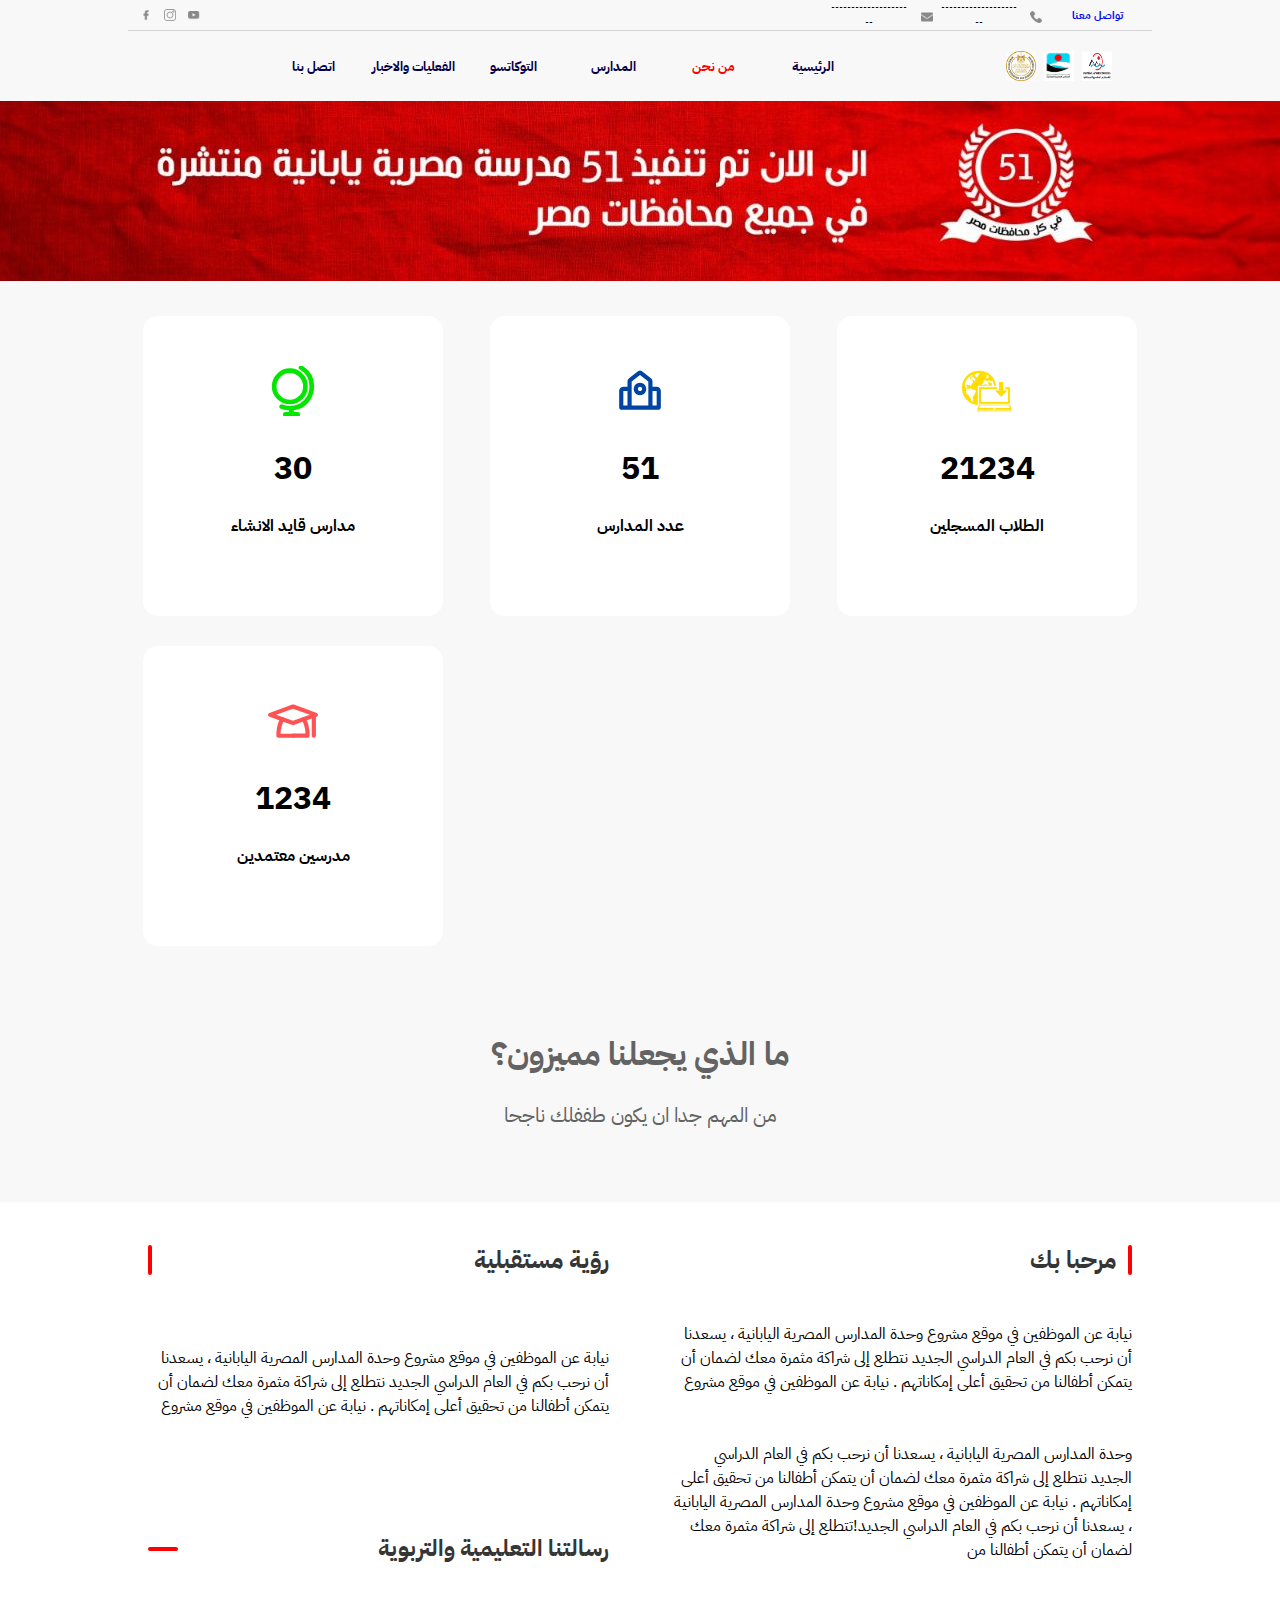
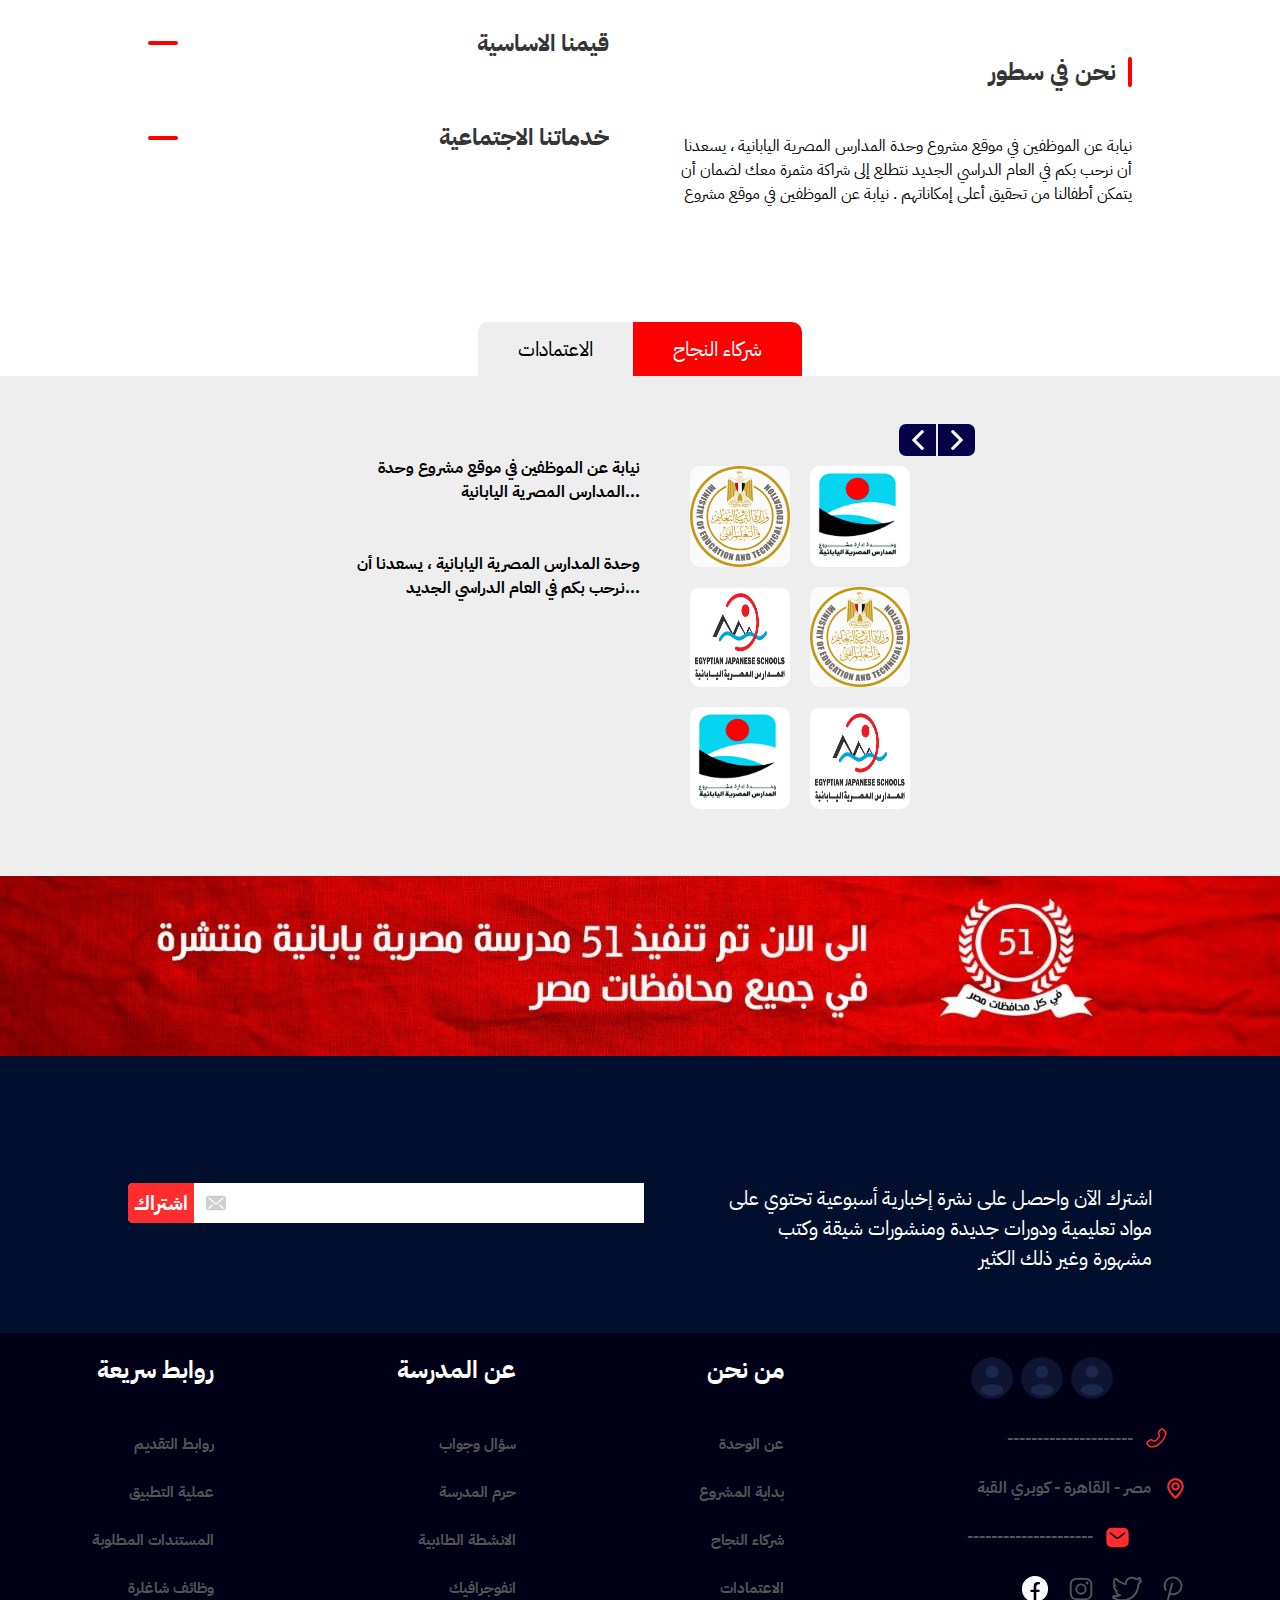
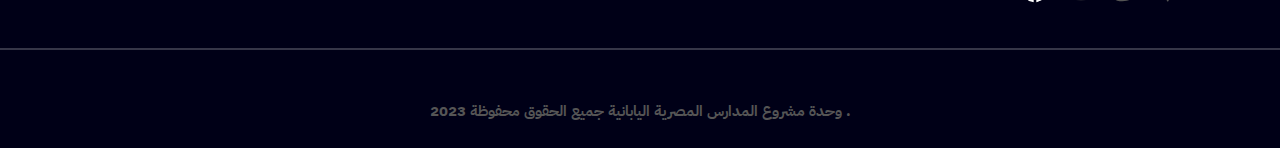
<file: we.html>
<!DOCTYPE html>
<html lang="ar">
<head>
    <meta charset="UTF-8">
    <meta name="viewport" content="width=device-width, initial-scale=1.0">
    <link rel="preconnect" href="https://fonts.googleapis.com">
    <link rel="preconnect" href="https://fonts.gstatic.com" crossorigin>
    <link href="https://fonts.googleapis.com/css2?family=Alexandria:wght@100..900&family=IBM+Plex+Sans+Arabic:wght@100;200;300;400;500;600;700&display=swap" rel="stylesheet">
    <link rel="stylesheet" href="config/styles/we.css">
    <title>من نحن</title>
    <link rel="icon" type="image/png" href="config/logos/logo.png">
</head>
<body>
    <center>
        <header>
            <div class="mail">
                <img src="config/images/facebook.png" alt="" class="im">
                <img src="config/images/instagram.png" alt="" class="im">
                <img src="config/images/youtube.png" alt="" class="ima">
                <div style="width: 65%;"></div>
                <h6>---------------------</h6>
                <img src="config/images/email.png" alt="" class="imr">
                <h6>---------------------</h6>
                <img src="config/images/phone-call.png" alt="" class="imr">
                <a href="#" class="tawos">تواصل معنا</a>
            </div>
            <div class="nav">
                <nav>
                    <ul class="menu" id="toggleDiv">
                        <li><a href="cull.html">اتصل بنا</a></li>
                        <li><a href="ehdass.html">الفعليات والاخبار</a></li>
                        <li><a href="tokatsu.html">التوكاتسو</a></li>
                        <li><a href="school.html">المدارس</a></li>
                        <li><a href="we.html" id="art">من نحن</a></li>
                        <li><a href="main.html">الرئيسية</a></li>
                    </ul>
                </nav>
                <div class="egy">
                    <img src="config/logos/logo1.jpg" alt="" style="width: 30px;">
                    <img src="config/logos/logo2.jpg" alt="" style="width: 30px;">
                    <img src="config/logos/logo3.png" alt="" style="width: 30px;">
                </div>
                <input type="checkbox" id="toggleCheckbox">
                <label for="toggleCheckbox" id="toggleButton"></label>
            </div>
        </header>
        <img src="config/img/photo_2024-07-08_22-12-28.jpg" alt="" class="phot">

        
        <div class="admin">
            <div class="glod">
                <img src="config/images/globe-alt-svgrepo-com.svg" alt="" width="50px">
                <h1>30</h1>
                <p>مدارس قايد الانشاء</p>
            </div>
            <div class="school">
                <img src="config/images/school-svgrepo-com.svg" alt="" width="50px">
                <h1>51</h1>
                <p>عدد المدارس</p>
            </div>
            <div class="insert">
                <img src="config/images/download-from-the-net-svgrepo-com.svg" alt="" width="50px">
                <h1>21234</h1>
                <p>الطلاب المسجلين</p>
            </div>
            <div class="tech">
                <img src="config/images/education-svgrepo-com.svg" alt="" width="50px">
                <h1>1234</h1>
                <p>مدرسين معتمدين</p>
            </div>
        </div>
        <br>
        <br>
        <h1 style="color: rgb(99, 99, 99);">ما الذي يجعلنا مميزون؟</h1>
        <p style="font-size: 20px;color: rgb(99, 99, 99);">من المهم جدا ان يكون طففلك ناجحا</p>
        <br>
        <br>
        <br>
        <div class="artst">
            <div class="altra">
                <div class="aml">
                    <div class="frnd">
                        <div class="loh"></div>
                        <h2>رؤية مستقبلية</h2>
                    </div>
                    <br>
                    <br>
                    <p>نيابة عن الموظفين في موقع مشروع وحدة المدارس المصرية اليابانية ، يسعدنا أن نرحب بكم في
                        العام الدراسي الجديد نتطلع إلى شراكة مثمرة معك لضمان أن يتمكن أطفالنا من تحقيق أعلى
                        إمكاناتهم . نيابة عن الموظفين في موقع مشروع</p>
                    <br>
                    <br>
                    <br>
                    <br>
                    <div class="ds">
                        <div class="sss"></div>
                        <a href="read.html">
                            <h2>رسالتنا التعليمية والتربوية</h2>
                        </a>
                    </div>
                    <br>
    
                    <div class="ds">
                        <div class="sss"></div>
                        <a href="read.html">
                            <h2>قيمنا الاساسية</h2>
                        </a>
                    </div>
                    <br>
    
                    <div class="ds">
                        <div class="sss"></div>
                        <a href="read.html">
                            <h2>خدماتنا الاجتماعية</h2>
                        </a>
                    </div>
                </div>
    
                <div class="xcb">
                    <div class="my">
                        <h2>مرحبا بك</h2>
                        <div class="loh"></div>
                    </div>
                    <br>
                    <p>نيابة عن الموظفين في موقع مشروع وحدة المدارس المصرية اليابانية ، يسعدنا أن نرحب بكم في العام الدراسي الجديد نتطلع إلى شراكة مثمرة معك لضمان أن يتمكن أطفالنا من تحقيق أعلى إمكاناتهم . نيابة عن الموظفين في موقع مشروع</p>
                    <br>
                    <br>
                    <p>وحدة المدارس المصرية اليابانية ، يسعدنا أن نرحب بكم في العام الدراسي الجديد نتطلع إلى شراكة مثمرة معك لضمان أن يتمكن أطفالنا من تحقيق أعلى إمكاناتهم . نيابة عن الموظفين في موقع مشروع وحدة المدارس المصرية اليابانية ، يسعدنا أن نرحب بكم في العام الدراسي الجديد!تتطلع إلى شراكة مثمرة معك لضمان أن يتمكن أطفالنا من</p>
                    <br>
                    <br>
                    <br>
                    <div class="my">
                        <h2>نحن في سطور</h2>
                        <div class="loh"></div>
                    </div>
                    <br>
                    <p>نيابة عن الموظفين في موقع مشروع وحدة المدارس المصرية اليابانية ، يسعدنا أن نرحب بكم في
                        العام الدراسي الجديد نتطلع إلى شراكة مثمرة معك لضمان أن يتمكن أطفالنا من تحقيق أعلى
                        إمكاناتهم . نيابة عن الموظفين في موقع مشروع</p>
    
                </div>
            </div>
            <br>
            <br>
            <br>
            <br>
            <div class="buters">
        <input type="button" class="click_one tab-button active" value="الاعتمادات" onclick="showDiv('content-1')">
        <input type="button" class="click_oner tab-button" value="شركاء النجاح" onclick="showDiv('content-2')">
    </div>
    <div class="add tab-content active" id="content-1">
        <br><br>
        <div class="button">
            <div class="ri">
                <img src="config/images/left-arrow.png" alt="">
            </div>
            <div class="lif">
                <img src="config/images/d.png" alt="">
            </div>
        </div>
        <div class="koa">
            <div class="mlz">
                <p>نيابة عن الموظفين في موقع مشروع وحدة المدارس المصرية اليابانية...</p>
                <br><br>
                <p>وحدة المدارس المصرية اليابانية ، يسعدنا أن نرحب بكم في العام الدراسي الجديد...</p>
            </div>
            <div class="ac">
                <img src="config/logos/logo1.jpg" alt="">
                <img src="config/logos/logo2.jpg" alt="">
                <img src="config/logos/logo3.png" alt="">
                <img src="config/logos/logo1.jpg" alt="">
                <img src="config/logos/logo2.jpg" alt="">
                <img src="config/logos/logo3.png" alt="">
            </div>
        </div>
    </div>
    <div class="add tab-content" id="content-2">
        <br><br>
        <div class="button">
            <div class="ri">
                <img src="config/images/left-arrow.png" alt="">
            </div>
            <div class="lif">
                <img src="config/images/d.png" alt="">
            </div>
        </div>
        <div class="koa">
            <div class="mlz">
                <p>نيابة عن الموظفين في موقع مشروع وحدة المدارس المصرية اليابانية...</p>
                <br><br>
                <p>وحدة المدارس المصرية اليابانية ، يسعدنا أن نرحب بكم في العام الدراسي الجديد...</p>
            </div>
            <div class="ac">
                <img src="config/logos/logo1.jpg" alt="">
                <img src="config/logos/logo2.jpg" alt="">
                <img src="config/logos/logo3.png" alt="">
                <img src="config/logos/logo1.jpg" alt="">
                <img src="config/logos/logo2.jpg" alt="">
                <img src="config/logos/logo3.png" alt="">
            </div>
        </div>
    </div>
        </div>
    </div>
    <div class="arm">
        <img src="config/img/photo_2024-07-08_22-12-28.jpg" alt="" width="100%">
        <div class="ary">
            <div class="aklo">
                <div class="proton">
                    <input type="button" value="اشتراك" id="buttonr">
                    <img src="config/images/email-14-svgrepo-com.svg" alt="" width="20px" style="margin-left: 12px;">
                    <input type="email" name="" id="email">
                </div>
                
                <p>اشترك الآن واحصل على نشرة إخبارية أسبوعية تحتوي على مواد تعليمية ودورات جديدة ومنشورات شيقة وكتب مشهورة وغير ذلك الكثير</p>
                
            </div>
        </div>
        <div class="elnhaia">
            <div class="links">
                <h2>روابط سريعة</h2>
                <br>
                <a href="#">روابط التقديم</a><br>
                <br>
                <a href="#">عملية التطبيق</a><br>
                <br>
                <a href="#">المستندات المطلوبة</a><br>
                <br>
                <a href="#">وظائف شاغلرة</a><br>
            </div>
            <div class="links">
                <h2>عن المدرسة</h2>
                <br>
                <a href="#">سؤال وجواب</a><br>
                <br>
                <a href="#">حرم المدرسة</a><br>
                <br>
                <a href="#">الانشطة الطلابية</a><br>
                <br>
                <a href="#">انفوجرافيك</a><br>
            </div>
            <div class="links">
                <h2>من نحن</h2>
                <br>
                <a href="#">عن الوحدة</a><br>
                <br>
                <a href="#">بداية المشروع</a><br>
                <br>
                <a href="#">شركاء النجاح</a><br>
                <br>
                <a href="#">الاعتمادات</a><br>
            </div>
            <div class="links">
                <div class="icr">
                    <img src="config/images/user-circle-svgrepo-com.svg" alt="" width="50px">
                    <img src="config/images/user-circle-svgrepo-com.svg" alt="" width="50px">
                    <img src="config/images/user-circle-svgrepo-com.svg" alt="" width="50px">
                </div>
                <br>
                <div class="phone" style="margin-left: 40px;">
                    <p>---------------------</p>
                    <img src="config/images/phone-svgrepo-com.svg" alt="" width="25px">
                </div>
                <br>
                <div class="phone" style="margin-left: 10px;">
                    <p>مصر - القاهرة - كوبري القبة</p>
                    <img src="config/images/location-pin-svgrepo-com copy.svg" alt="" width="25px">
                </div>
                <br>
                <div class="phone">
                    <p>---------------------</p>
                    <img src="config/images/email-svgrepo-com.svg" alt="" width="25px">
                </div>
                <br>
                <div class="agh">
                    <img src="config/images/facebook-svgrepo-com.svg" alt="">
                    <img src="config/images/instagram-svgrepo-com.svg" alt="">
                    <img src="config/images/twitter-svgrepo-com (1).svg" alt="">
                    <img src="config/images/pinterest-svgrepo-com.svg" alt="">
                </div>
            </div>
        </div>
        <div>
            <div class="asc">
                <div style="height: 2px;background-color: rgba(255, 255, 255, 0.212);"></div>
                <p>وحدة مشروع المدارس المصرية اليابانية جميع الحقوق محفوظة 2023 .</p>
            </div>
        </div>
    </div>
    <script src="config/script/we.js"></script>

</body>
</html>
</file>
<file: config/styles/style.css>
body {
    margin: 0;
    font-family: Arial, sans-serif;
    display: flex;
    justify-content: center;
    align-items: center;
    height: 100vh;
    background-color: #f0f0f0;
}

.welcome-container, .main-container {
    text-align: center;
}

h1 {
    font-size: 2rem;
    color: #333;
}
#menu-icon{
    display: none;
}

#toggleButton{
    display: none;
}
#toggleCheckbox{
    display: none;
}
@media (max-width: 1080px){
    .nav{
        width: 95%;
        transition: 0.12s;

    }
    .text_welcome{
        display: flex;
        flex-direction: column-reverse;
    }
    .photo{
        padding: 10%;
    }
}
@media (max-width: 910px){
    .mail{
        display: none;
      }
    #toggleCheckbox{
        display: block;
    }
    #toggleButton{
        display: block;
    }
    #menu-icon{
        display: block;
    }
    .nav{
        margin-top: 12px;
        justify-content: space-between;
    }
    
    .menu {
        visibility: hidden; 
        position: absolute;
        top: 13%;
        right: 2%;
        width: 270px;
        height: 65vh;
        background-color: #f7f7f7;
        display: grid;
        border-radius: 12px;
        box-shadow: 0 1px 50px rgb(179, 179, 179);
        z-index: 1000;
        grid-template-rows: auto; 
        padding: 20px;
        list-style-type: none; 
        transition: visibility 0.3s; 
    }
    .menu {
        visibility: hidden;
        opacity: 0; 
        transform: scale(0.8); 
        transition: visibility 0.3s, opacity 0.3s, transform 0.3s; 
        
    }
    
    .menu.visible {
        visibility: visible;
        opacity: 1;
        transform: scale(1);
    }
    
    
    #toggleCheckbox {
        display: none;
    }
    
    #toggleButton {
        width: 50px;
        height: 40px;
        background-image: url('list-ul-alt-svgrepo-com.svg'); 
        background-size: cover;
        border: none;
        cursor: pointer;
        margin-bottom: 20px;
        transition: background-image 0.3s;
        margin-top: 15px;
        margin-left: 5px;
    }
    
    #toggleCheckbox:checked + #toggleButton {
        background-image: url('close-svgrepo-com.svg'); 
    }
    
}
</file>
<file: config/styles/cull.css>
.ibm-plex-sans-arabic-thin {
    font-family: "IBM Plex Sans Arabic", sans-serif;
    font-weight: 100;
    font-style: normal;
  }
  
  .ibm-plex-sans-arabic-extralight {
    font-family: "IBM Plex Sans Arabic", sans-serif;
    font-weight: 200;
    font-style: normal;
  }
  
  .ibm-plex-sans-arabic-light {
    font-family: "IBM Plex Sans Arabic", sans-serif;
    font-weight: 300;
    font-style: normal;
  }
  
  .ibm-plex-sans-arabic-regular {
    font-family: "IBM Plex Sans Arabic", sans-serif;
    font-weight: 400;
    font-style: normal;
  }
  
  .ibm-plex-sans-arabic-medium {
    font-family: "IBM Plex Sans Arabic", sans-serif;
    font-weight: 500;
    font-style: normal;
  }
  
  .ibm-plex-sans-arabic-semibold {
    font-family: "IBM Plex Sans Arabic", sans-serif;
    font-weight: 600;
    font-style: normal;
  }
  
  .ibm-plex-sans-arabic-bold {
    font-family: "IBM Plex Sans Arabic", sans-serif;
    font-weight: 700;
    font-style: normal;
  }
*{
    font-family: "IBM Plex Sans Arabic", sans-serif;

}  
body{
    margin: 0;
    padding: 0;
    overflow-x: hidden;
    font-family: "IBM Plex Sans Arabic", sans-serif;
    background-color: rgb(248, 248, 248);
  }
  
  header {
    padding: 0px;
    width: 80%;
  }
  
  .mail {
    display: flex;
    align-items: center;
    justify-content: center;
    padding: 0px;
    border-bottom: 1px solid #d4d4d4;
    height: 30px;
  }
  
  .tawos {
    font-size: 11px;
    width: 50px;
  }
  
  .im, .ima, .imr {
    width: 12px;
    margin-left: 12px;
  }
  
  .ima, .imr {
    margin-top: 4px;
  }
  
  .mail h6 {
    font-weight: lighter;
    padding: 0px;
    font-size: 10px;
    margin-left: 7px;
  }
  
  .tawos {
    text-decoration: none;
    color: blue;
    font-weight: bold;
    width: 100px;
    padding: 8px;
  }
  
  ul {
    margin: 0;
    padding: 0;
    list-style: none;
  }
  
  nav {
    width: 85%;
    padding: 0px;
  }
  
  a {
    cursor: pointer;
    font-size: 15px;
  }
  
  .menu {
    margin: 0;
    padding: 0;
    display: flex;
    justify-content: center;
    align-items: stretch;
    height: 70px;
  }
  
  .menu li {
    display: inline-block;
    width: 100px;
    transition: all 0.3s ease-in-out;
  }
  
  .menu > li:hover > a {
    color: red;
  }
  
  .menu > li:hover > a::before {
    visibility: visible;
    scale: 1 1;
  }
  
  .menu > li:hover .submenu a {
    opacity: 1;
  }
  
  .menu > li .submenu a:hover {
    background: rgb(0 0 0 / 20%);
  }
  
  .egy {
    display: flex;
  }
  
  .egy img {
    margin-left: 8px;
  }
  
  .menu > li a {
    color: #050047;
    display: flex;
    font-weight: bold;
    font-weight: bold;
    align-items: center;
    justify-content: center;
    text-decoration: none;
    position: relative;
    height: 100%;
    width: 100px;
    font-size: 13px;
    font-weight: bold;

  }
  
  .menu > li > a::before {
    content: "";
    position: absolute;
    width: 100%;
    height: 8px;
    bottom: 3px;
    left: 0px;
    background-color: rgb(255, 0, 0);
    transition: all 0.2s ease-in-out;
    scale: 0 0;
    visibility: hidden;
  }
  
  .nav {
    display: flex;
    align-items: center;
  }
  
  #art{
    color: red;
    display: flex;
    font-weight: lighter;
    align-items: center;
    justify-content: center;
    text-decoration: none;
    position: relative;
    height: 100%;
    width: 100px;
    font-weight: bold;
  }
  .ka {
    width: 150px;
    background-color: transparent;
    color: rgb(107, 107, 107);
    border-radius: 50px;
    border: 1px rgb(107, 107, 107) solid;
    justify-content: center;
    display: flex;
    align-items: center;
    font-size: 10px;
    padding: 2px;
    height: 25px;
    font-weight: bold;
    text-decoration: none;
  }
  
  .ka:hover {
    color: rgb(46, 46, 46);
    border: 1px rgb(46, 46, 46) solid;
    transition: 0.20s;
  }  
  
  .admin {
    width: 80%;
    display: flex;
    justify-content:space-around; 
    align-items: center; 
    flex-wrap: wrap; 
    margin-top: 20px; 
    padding: 12px;
}
.admin div{
    width: 300px;
    height: 300px;
    background-color: #ffffff;
    border-radius: 15px;
}
.admin div img{
    margin-top: 50px;
}
.admin div p{
    font-weight: bold;
    color: rgb(95, 95, 95);
    font-size: 13px;
}
.glod:hover{
    box-shadow:  0 5px 0px rgb(0, 160, 48);
    transition: 0.50s;

}
.tech:hover{
    box-shadow:  0 5px 0px rgb(155, 0, 0);
    transition: 0.50s;

}
.insert:hover{
    box-shadow:  0 5px 0px rgb(137, 139, 0);
    transition: 0.50s;

}
.school:hover{
    box-shadow:  0 5px 0px rgb(0, 30, 129);
    transition: 0.50s;

}
.dsa{
    width: 80%;
}
.dgha{
    display: flex;
}
.dgha div{
    width: 100%;
    height: 500px;
}
.kali form {
  padding: 50px;
}
.map-container {
    width: 600px;
    height: 800pc;
    overflow: hidden;
    display: flex;
    margin: 50px;
    
    justify-content: flex-start;
}
.kali input{
    border: none;
    background-color: #f1f1f1;
    text-align: end;
    width: 100%;
    height: 30px;
    margin-top: 5px;
    padding: 10px;
}
.kali{
    text-align: end;
    width: 100%;
    padding: 12px;
}
textarea{
    border: none;
    background-color: #f1f1f1;
    text-align: end;
    width: 100%;
    height: 100px;
    margin-top: 5px;
    padding: 10px;
}
.wom{
    display: flex;
    justify-content: flex-end;
    padding: 0px;
    margin: 0px;
    width: 100%;
}

.aaa{
    border: none;
    background-color: red;
    color: white;
    font-size: 15px;
    width: 100px;
    padding: 10px;
    border-radius: 5px;
    margin-top: 12px;
    cursor: pointer;
}
.aaa:hover{
    background-color: #d4d4d4;
    color: black;
    transition: 0.30s;
}
.arm{
    width: 100%;
    background-color: #000f2e;
}
.ary{
    height: 30vh;
    width: 80%;
    color: white;
    display: flex;
    justify-content: space-between;
}
.proton{
    background-color: white;
    padding: 0px;
    display: flex;
    height: 40px;
    width: 200px;
    border-radius: 5px;

}
.aklo p{
  margin-top: 100px;
}
#buttonr{
    height: 100%;
    width: 100px;
    font-family: "IBM Plex Sans Arabic", sans-serif;
    font-size: 20px;
    display: flex;
    font-weight: bold;
    align-items: center;
    border: 0;
    background-color: #ff2d2d;
    border-radius: 5px 0 0 5px;
    color: white;
}
#email{
    text-align: right;
    border: 0;
    font-size: 20px;
    margin-left: 12px;
    padding-right: 12px;
}
.ary p{
    font-size: 20px;
    text-align: right;
}
.aklo{
    margin-top: 120px;
    display: flex;
}
.elnhaia{
    height: 35vh;
    background-color: #000017;
    display: flex;
    justify-content: space-around;

}
.elnhaia h2{
    color: white;
}
.links a{
    color: #555;
}
.links{
    text-align: right;
}
.links a:hover{
    color: #ff2d2d;
    transition: 0.20s;
}
.icr{
    display: flex;
    margin-top: 20px;
}
.phone p{
    color: #555;
    margin-right: 12px;
    font-weight: bold;
}
.phone{
    display: flex;
}
.agh img{
    width: 30px;
    margin-left: 12px;
    margin-top: 50px;
}
.asc{
    height: 100px;
    background-color: #000017;
}
.asc p{
    color: #555;
    font-size: 15px;
    font-weight: bold;
    margin-top: 50px;
}
a{
    text-decoration: none;
}
.phot img{
  width: 100%;
}
#menu-icon{
  display: none;
}

#toggleButton{
  display: none;
}
#toggleCheckbox{
  display: none;
}
@media (max-width: 1080px){
  .nav{
      width: 95%;
      transition: 0.12s;

  }
  #email{
    text-align: right;
    border: 0;
    font-size: 20px;
    margin-left: 12px;
    width: 190px;
}
  .text_welcome{
      display: flex;
      flex-direction: column-reverse;
  }
  .photo{
      padding: 10%;
  }
  .admin div{
    margin-top: 12px;
  }
  header{
    width: 99%;
  }
  .ary{
    display: grid;
  }
  .aklo{
    display: grid;
  }
}
@media (max-width: 1282px){
  .ary{
    height: 60vh;

  }
  .elnhaia{
    height: 60vh;
  }
}
@media (max-width: 910px){
  .mail{
    display: none;
  }
  #toggleCheckbox{
      display: block;
  }
  #toggleButton{
      display: block;
  }
  #menu-icon{
      display: block;
  }
  .wom{
    width: 100%;
  }
  .kali{
    width: 100%;
  }
  .dsa{
    width: 100%;
  }
  .kali input{
    border: none;
    background-color: #f1f1f1;
    text-align: end;
    width: 100%;
    height: 30px;
    margin-top: 5px;
    padding: 10px;
}
.textarea{
  width: 100px;
}
  .nav{
      margin-top: 12px;
      justify-content: space-between;
  }
  .dgha{
    display: grid;
    width: 99%;
  }
  .menu {
      visibility: hidden; /* مخفي في البداية */
      position: absolute;
      top: 13%;
      right: 2%;
      width: 270px;
      height: 65vh;
      background-color: #f7f7f7;
      display: grid;
      border-radius: 12px;
      box-shadow: 0 1px 50px rgb(179, 179, 179);
      z-index: 1000;
      grid-template-rows: auto; /* تعريف الصفوف */
      padding: 20px;
      list-style-type: none; /* إزالة نقاط القائمة */
      transition: visibility 0.3s; /* إضافة تأثير الانتقال */
  }
  .menu {
      visibility: hidden; /* مخفي في البداية */
      opacity: 0; /* تعيين الشفافية للتأثير */
      transform: scale(0.8); /* تعيين حجم أصغر للتأثير */
      transition: visibility 0.3s, opacity 0.3s, transform 0.3s; /* إضافة تأثيرات الانتقال */
      /* باقي الخصائص */
  }
  
  .menu.visible {
      visibility: visible;
      opacity: 1;
      transform: scale(1);
  }
  
  
  #toggleCheckbox {
      display: none;
  }
  
  #toggleButton {
      width: 50px;
      height: 40px;
      background-image: url('list-ul-alt-svgrepo-com.svg'); /* ضع مسار الصورة الأولى هنا */
      background-size: cover;
      border: none;
      cursor: pointer;
      margin-bottom: 20px;
      transition: background-image 0.3s;
      margin-top: 15px;
      margin-left: 5px;
  }
  
  #toggleCheckbox:checked + #toggleButton {
      background-image: url('close-svgrepo-com.svg'); /* ضع مسار الصورة الثانية هنا */
  }
  .admin{
    width: 95%;
    justify-content: center;
  }
  .admin div{
    margin-top: 12px;
  }
  .ary{
    margin-top: 0px;
    height: 40vh;
  }
}

@media (max-width: 499px){
  
  .add{
    height: 100vh;
  }
}

@media (max-width: 641px){
  .aklo{
    margin-top: 12px;
  }
}

@media (max-width: 486px){
  #toggleButton{
    height: 50px;
    width: 85px;
  }
}
@media (max-width: 438px){
  #toggleButton{
    height: 30px;
    width: 70px;
  }
}
@media (max-width: 375px){
  
  
}

@media (max-width: 555px){
  .elnhaia{
    display: grid;
    height: 180vh;
  }

}
</file>
<file: config/styles/ehdass.css>
.ibm-plex-sans-arabic-thin {
    font-family: "IBM Plex Sans Arabic", sans-serif;
    font-weight: 100;
    font-style: normal;
  }
  
  .ibm-plex-sans-arabic-extralight {
    font-family: "IBM Plex Sans Arabic", sans-serif;
    font-weight: 200;
    font-style: normal;
  }
  
  .ibm-plex-sans-arabic-light {
    font-family: "IBM Plex Sans Arabic", sans-serif;
    font-weight: 300;
    font-style: normal;
  }
  
  .ibm-plex-sans-arabic-regular {
    font-family: "IBM Plex Sans Arabic", sans-serif;
    font-weight: 400;
    font-style: normal;
  }
  
  .ibm-plex-sans-arabic-medium {
    font-family: "IBM Plex Sans Arabic", sans-serif;
    font-weight: 500;
    font-style: normal;
  }
  
  .ibm-plex-sans-arabic-semibold {
    font-family: "IBM Plex Sans Arabic", sans-serif;
    font-weight: 600;
    font-style: normal;
  }
  
  .ibm-plex-sans-arabic-bold {
    font-family: "IBM Plex Sans Arabic", sans-serif;
    font-weight: 700;
    font-style: normal;
  }
  
*{
    font-family: "IBM Plex Sans Arabic", sans-serif;

}

body{
    margin: 0;
    padding: 0;
    overflow-x: hidden;
    font-family: "IBM Plex Sans Arabic", sans-serif;
  }
  
  header {
    padding: 0px;
    width: 80%;
  }
  
  .mail {
    display: flex;
    align-items: center;
    justify-content: center;
    padding: 0px;
    border-bottom: 1px solid #d4d4d4;
    height: 30px;
  }
  
  .tawos {
    font-size: 11px;
    width: 50px;
  }
  
  .im, .ima, .imr {
    width: 12px;
    margin-left: 12px;
  }
  
  .ima, .imr {
    margin-top: 4px;
  }
  
  .mail h6 {
    font-weight: lighter;
    padding: 0px;
    font-size: 10px;
    margin-left: 7px;
  }
  
  .tawos {
    text-decoration: none;
    color: blue;
    font-weight: bold;
    width: 100px;
    padding: 8px;
  }
  
  ul {
    margin: 0;
    padding: 0;
    list-style: none;
  }
  
  nav {
    width: 85%;
    padding: 0px;
  }
  
  a {
    cursor: pointer;
    font-size: 15px;
  }
  
  .menu {
    margin: 0;
    padding: 0;
    display: flex;
    justify-content: center;
    align-items: stretch;
    height: 70px;
  }
  
  .menu li {
    display: inline-block;
    width: 100px;
    transition: all 0.3s ease-in-out;
  }
  
  .menu > li:hover > a {
    color: red;
  }
  
  .menu > li:hover > a::before {
    visibility: visible;
    scale: 1 1;
  }
  
  .menu > li:hover .submenu a {
    opacity: 1;
  }
  
  .menu > li .submenu a:hover {
    background: rgb(0 0 0 / 20%);
  }
  
  .egy {
    display: flex;
  }
  
  .egy img {
    margin-left: 8px;
  }
  
  .menu > li a {
    color: #050047;
    display: flex;
    font-weight: lighter;
    align-items: center;
    justify-content: center;
    text-decoration: none;
    position: relative;
    height: 100%;
    width: 100px;
    font-weight: bold;
    font-size: 13px;
  }
  
  .menu > li > a::before {
    content: "";
    position: absolute;
    width: 100%;
    height: 8px;
    bottom: 3px;
    left: 0px;
    background-color: rgb(255, 0, 0);
    transition: all 0.2s ease-in-out;
    scale: 0 0;
    visibility: hidden;
  }
  
  .nav {
    display: flex;
    align-items: center;
  }
  
  #art{
    display: flex;
    
    font-weight: lighter;
    align-items: center;
    justify-content: center;
    text-decoration: none;
    position: relative;
    height: 100%;
    width: 100px;
    font-weight: bold;
  }
  
  .ka {
    width: 150px;
    background-color: transparent;
    color: rgb(107, 107, 107);
    border-radius: 50px;
    border: 1px rgb(107, 107, 107) solid;
    justify-content: center;
    display: flex;
    align-items: center;
    font-size: 10px;
    padding: 2px;
    height: 25px;
  }
  
  .ka:hover {
    color: rgb(46, 46, 46);
    border: 1px rgb(46, 46, 46) solid;
    transition: 0.20s;
  }  

  .phot{
    display: flex;
    justify-content: center;
    width: 80%;
  }
  .shw{
    width: 80%;
}
.buttons input{
    height: 50px;
    width: 200px;
    border: 0;
    background-color: red;
    border-radius: 8px 8px 0 0;
    font-size: 20px;
    color: white;
    cursor: pointer;
}
.buttons input:hover{
    background-color: white;
    color: black;
    transition: 0.50s;
}
.kfc {
    width: 80%;
    margin: 0 auto;
    display: flex;
    flex-wrap: wrap;
    justify-content: space-between;
}

.event-card {
    position: relative;
    width: 412px;
    margin-bottom: 20px;
    background-color: white;
    border-radius: 8px;
    overflow: hidden;
    text-align: right;
    box-shadow: 0 4px 8px rgba(0, 0, 0, 0.1);
    margin-top: 18px;
    height: 505px;
}

.date {
    position: absolute;
    top: 10px;
    right: 305px;
    background-color: red;
    color: white;
    padding: 10px;
    border-radius: 8px;
    font-weight: bold;
}

.event-card img {
    width: 100%;
    height: auto;
}

.event-info {
    padding: 20px;
}

.event-info h2 {
    font-size: 18px;
    margin: 0 0 10px;
}

.event-info p {
    margin: 5px 0;
    color: #555;
}

.time {
    display: flex;
    width: 100%;
    justify-content: flex-end;
}

.time p {
    margin-right: 8px;
}

.akm {
    display: flex;
    align-items: center;
    margin-top: 12px;
    height: 200px;
    width: 800px;
    justify-content: flex-start;
    box-shadow: 0 0 12px 20px rgba(192, 192, 192, 0.151);
    border-radius: 8px;
    background-color: white;
}

.akm img {
    width: 200px;
    border-radius: 8px; 
}

.amr {
    padding: 20px;
    text-align: right;
}

.amr h2 {
    font-size: 18px;
    margin: 0 0 10px;
}

.amr p {
    margin: 5px 0;
    color: #555;
}

.galal {
    position: relative;
    width: 500px;
    height: 100%;
    border-radius: 8px;
}

.galal img {
    width: 100%;
    height: 100%;
    border-radius: 8px;

}

.data {
    position: absolute;
    bottom: 0px;
    right: 0px;
    background-color: red;
    color: white;
    border-radius: 8px;
    align-items: center;
    text-align: center;
    width: 80px;
    padding: 5px;
}

.datat {
    position: absolute;
    margin-left: 8px;
    margin-top: 8px;
    background-color: red;
    color: white;
    border-radius: 8px;
    align-items: center;
    text-align: center;
    width: 80px;
    
}
p{
    margin: 0;
    padding: 0;
}
.af{
    display: flex;
}
.ahta{
    width: 100%;
}
.tyt{
    width: 90%;
    background-color: #050047;
}




.lif {
    border-top-right-radius: 7px; 
    border-bottom-right-radius: 7px; 
    background-color: #050047;
    align-items: center;
    justify-content: center;
    text-align: center;
    padding: 6px;
    width: 25px;
    margin-left: 2px;
    display: flex;
    margin-right: 305px;
    height: 20px;
}

.ri{
    border-top-left-radius: 7px; 
    border-bottom-left-radius: 7px; 
    background-color: #050047;
    align-items: center;
    justify-content: center;
    text-align: center;
    padding: 6px;
    display: flex;
    height: 20px;
    width: 25px;
    margin-left: 12px;
}
.lif:hover{
    transition: 0.23s;
    background-color: rgb(255, 54, 54);
}
.ri:hover{
    transition: 0.23s;
    background-color: rgb(255, 54, 54);
}

.button a:hover{
    background-color: rgb(255, 57, 57);
    transition: 0.23s;
}
.button{
    display: flex;
    justify-content: center;
    align-items: center;
    width: 90%;
}
.button h3{
    width: 50px;
    color: rgba(0, 0, 0, 0.575);
}
.vlj{
    background-color: red;
    width: 6px;
    height: 30px;
    border-radius: 50px;
    margin-right: 12px;
}






.image-wrapper {
    position: relative;
    width: 250px;
}
.image-wrapper img {
    width: 100%;
    height: auto;
    display: block;
}
.bottom-right-div {
    position: absolute;
    bottom: 10px;
    right: 10px;
    padding: 5px 10px;
    background-color: rgb(255, 255, 255);
    color: rgb(0, 0, 0);
    width: 250px;
    display: flex;
    font-size: 14px;
    height: 50px;
    align-items: center;
    transition: background-color 0.3s ease;
}
.image-wrapper:hover .bottom-right-div {
    background-color: red; 
}

.center-div {
    position: absolute;
    top: 50%;
    left: 50%;
    transform: translate(-50%, -50%);
    padding: 20px;
    background-color: rgba(0, 2, 119, 0.7); 
    color: white;
    border-radius: 5px;
    font-size: 20px;
    display: none; 
    height: 80%;
    transition: all 0.3s ease; 
    width: 80%;
    
}
.image-wrapper:hover .center-div {
    display: flex; 
    align-items: center;
    justify-content: center;
}
.ac{
    margin-left: 5px;
    background-color: rgba(0, 0, 0, 0.096);
    height: 12px;
    
}
h4{
    height: 32px;
    width: 32px;
    background-color: #00000018;
    color: rgba(0, 0, 0, 0.479);
    display: flex;
    align-items: center;
    justify-content: center;
    margin-left: 2px;
    cursor: pointer;
}
h4:hover{
    background-color: red;
    color: white;
    transition: 0.50px;
}
.homer{
    width: 100%;
    background-color: #eeeeee;
    margin-top: 42px;
}
.alls{
    background-color: red;
    border-radius: 5px;
    color: white;
    padding: 10px 20px 10px 20px;
    width: 300px;
}
a{
    text-decoration: none;
    font-weight: bold;
    font-family: "IBM Plex Sans Arabic", sans-serif;
}
.thanks{
    width: 100%;
    background-color: white;
    height: 70vh;
}

#art{
    color: red;
    display: flex;
    font-weight: lighter;
    align-items: center;
    justify-content: center;
    text-decoration: none;
    position: relative;
    height: 100%;
    width: 100px;
  }
.hold{
    width: 100%;
    background-color: white;
}
.showar{
    display: flex;
    justify-content: flex-end;
}
.thanks{
    width: 80%;
    
}
.cat{
    display: flex;
    margin-top: 30px;
}


.lif {
    border-top-right-radius: 7px; 
    border-bottom-right-radius: 7px; 
    background-color: #050047;
    align-items: center;
    justify-content: center;
    text-align: center;
    padding: 6px;
    width: 25px;
    margin-left: 2px;
    margin-right: 305px;
}

.ri{
    border-top-left-radius: 7px; 
    border-bottom-left-radius: 7px; 
    background-color: #050047;
    align-items: center;
    justify-content: center;
    text-align: center;
    padding: 6px;
    width: 25px;
}
.lif:hover{
    transition: 0.23s;
    background-color: rgb(255, 54, 54);
}
.ri:hover{
    transition: 0.23s;
    background-color: rgb(255, 54, 54);
}
.button a{
    margin-right: 50px;
    align-items: center;
    color: white;
    background-color: #050047;
    padding: 8px;
    border-radius: 4px;
    text-decoration: none;
    font-weight: bold;
}
.button a:hover{
    background-color: rgb(255, 57, 57);
    transition: 0.23s;
}
.button{
    display: flex;
    justify-content: flex-end;
    align-items: center;

}
.button img{
    width: 20px;
}
.copy{
    align-items: center;
    display: flex;
    justify-content: space-between;
}


.kuti {
    display: flex;
    justify-content: space-between;
    width: 100%;
    margin-top: 50px;
}
.image-wrapper {
    position: relative;
    width: 30%;
}
.image-wrapper img {
    width: 100%;
    height: auto;
    display: block;
}
.bottom-right-div {
    position: absolute;
    bottom: 10px;
    right: 10px;
    padding: 5px 10px;
    background-color: rgb(255, 255, 255);
    color: rgb(0, 0, 0);
    width: 250px;
    display: flex;
    font-size: 14px;
    height: 50px;
    align-items: center;
    transition: background-color 0.3s ease;
}
.image-wrapper:hover .bottom-right-div {
    background-color: red; 
}
.center-div {
    position: absolute;
    top: 50%;
    left: 50%;
    transform: translate(-50%, -50%);
    padding: 20px;
    background-color: rgba(0, 2, 119, 0.7); 
    color: white;
    border-radius: 5px;
    font-size: 20px;
    display: none; 
    height: 80%;
    transition: all 0.3s ease; 
    width: 80%;
    
}
.image-wrapper:hover .center-div {
    display: flex; 
    align-items: center;
    justify-content: center;
}
.fhg{
    display: flex;
    width: 100%;
    background-color: transparent;
    justify-content: center;
    margin-top: 50px;
}
.fhg div{
    background-color: #ffffff;
    height: 10px;
    width: 10px;
    margin: 5px;
    border-radius: 50px;
    border: 1px rgb(102, 102, 102) solid;

}
.arm{
    width: 100%;
    background-color: #000f2e;
}
.ary{
    height: 30vh;
    width: 80%;
    color: white;
    display: flex;
    justify-content: space-between;
}
.proton{
    background-color: white;
    padding: 0px;
    display: flex;
    height: 40px;
    width: 200px;
    border-radius: 5px;

}
#buttonr{
    height: 100%;
    width: 100px;
    font-family: "IBM Plex Sans Arabic", sans-serif;
    font-size: 20px;
    display: flex;
    font-weight: bold;
    align-items: center;
    border: 0;
    background-color: #ff2d2d;
    border-radius: 5px 0 0 5px;
    color: white;
}
#email{
    text-align: right;
    border: 0;
    font-size: 20px;
    margin-left: 12px;
    padding-right: 12px;
}
.ary p{
    font-size: 20px;
    text-align: right;
    margin-left: 40%;
  }
.aklo{
    margin-top: 120px;
    display: flex;
}
.elnhaia{
    height: 35vh;
    background-color: #000017;
    display: flex;
    justify-content: space-around;

}
.elnhaia h2{
    color: white;
}
.links a{
    color: #555;
}
.links{
    text-align: right;
}
.links a:hover{
    color: #ff2d2d;
    transition: 0.20s;
}
.icr{
    display: flex;
    margin-top: 20px;
}
.phone p{
    color: #555;
    margin-right: 12px;
    font-weight: bold;
}
.phone{
    display: flex;
}
.agh img{
    width: 30px;
    margin-left: 12px;
}
.asc{
    height: 100px;
    background-color: #000017;
}
.asc p{
    color: #555;
    font-size: 15px;
    font-weight: bold;
    margin-top: 50px;
}

.ahnfk {
    width: 100%; 
    height: auto;
    max-width: 100%; 
    display: block; 
    border-radius: 8px; 
    margin: 0 auto; 
}
.image-container {
    position: relative;
    display: inline-block; 
}

.overlay-div {
    position: absolute;
    background-color: rgba(4, 0, 255, 0.589);
    border: 1px solid #ffffff00;
    border-radius: 5px;
    box-shadow: 0 0 10px rgba(0, 0, 0, 0.1);
    width: 80%;
    height: 80%;
    display: flex;
    padding: 12px;
    align-items: center;
}
.overlay-di{
    position: absolute;
    background-color: rgb(230, 0, 0);
    border: 1px solid #ffffff00;
    border-radius: 5px;
    box-shadow: 0 0 10px rgba(0, 0, 0, 0.1);
    text-align: center;
    padding: 12px;
    display: flex;
    width: 180px;
    height: 30px;
}
#sddsd{
display: none;
}
.image-container:hover #sddsd{
display: block;
transition: 0.23s;
}
.image-container:hover #afh{
background-color: red;
color: white;
transition: 0.20s;
}
.top-div {
    top: 50%;
    left: 50%;
    transform: translate(-50%, -50%);
}

.bottom-right-div {
    bottom: 10px;
    right: 10px;
}
#menu-icon{
    display: none;
}

#toggleButton{
    display: none;
}
#toggleCheckbox{
    display: none;
}
.jggj{
    height: 300px;
    width: 410px;
}
.fgha{
    width: 410px;
}


.tab-button.active {
    background-color: white;
    color: black;
    transition: 0.50s;
}

.tab-content {
    display: none;
}

.tab-content.active {
    display: flex;
}
.phone_photo{
    display: none;
}

@media (max-width: 1080px){
    .nav{
        width: 95%;
        transition: 0.12s;
  
    }
    .phone_photo{
        display: block;
    }
    .fgha{
        margin-left: 200px;
    }
    .button{
        margin-right: 20%;
    }
    .ahta{
        display: none;
    }
    .text_welcome{
        display: flex;
        flex-direction: column-reverse;
    }
    .photo{
        padding: 10%;
    }
    .buttons{
        width: 99%;
    }
    .shw{
        width: 90%;
    }
    .af{
        width: 99%;
        display: grid;
    }
    .bot{
        width: 99%;
    }
  }
  @media (max-width: 1244px){
    .ary{
      height: 50vh;
  
    }
    .elnhaia{
      height: 60vh;
    }
  }
  @media (max-width: 910px){
    .mail{
        display: none;
      }
    .fgha{
        margin-left: 50px;
    }
    .af{
        display: grid;
        justify-content: center;
    }
    .bottom-right-div {
        bottom: 15px;
        right: 60px;
    }
    .ahta{
        display: grid;
        justify-content: center;
        display: none;
    }
    .image-container{
        
    }
    #toggleCheckbox{
        display: block;
    }
    #toggleButton{
        display: block;
    }
    #menu-icon{
        display: block;
    }
    .nav{
        margin-top: 12px;
        justify-content: space-between;
    }
    
    .menu {
        visibility: hidden; /* مخفي في البداية */
        position: absolute;
        top: 13%;
        right: 2%;
        width: 270px;
        height: 100vh;
        background-color: #f7f7f7;
        display: grid;
        border-radius: 12px;
        box-shadow: 0 1px 50px rgb(179, 179, 179);
        z-index: 1000;
        grid-template-rows: auto; /* تعريف الصفوف */
        padding: 20px;
        list-style-type: none; /* إزالة نقاط القائمة */
        transition: visibility 0.3s; /* إضافة تأثير الانتقال */
    }
    .menu {
        visibility: hidden; /* مخفي في البداية */
        opacity: 0; /* تعيين الشفافية للتأثير */
        transform: scale(0.8); /* تعيين حجم أصغر للتأثير */
        transition: visibility 0.3s, opacity 0.3s, transform 0.3s; /* إضافة تأثيرات الانتقال */
        /* باقي الخصائص */
    }
    
    .menu.visible {
        visibility: visible;
        opacity: 1;
        transform: scale(1);
    }
    
    
    #toggleCheckbox {
        display: none;
    }
    
    #toggleButton {
        width: 50px;
        height: 40px;
        background-image: url('list-ul-alt-svgrepo-com.svg'); /* ضع مسار الصورة الأولى هنا */
        background-size: cover;
        border: none;
        cursor: pointer;
        margin-bottom: 20px;
        transition: background-image 0.3s;
        margin-top: 15px;
        margin-left: 5px;
    }
    
    #toggleCheckbox:checked + #toggleButton {
        background-image: url('close-svgrepo-com.svg'); /* ضع مسار الصورة الثانية هنا */
    }
    
  }
  
  @media (max-width: 1080px){
    .nav{
        width: 95%;
        transition: 0.12s;
  
    }
    .text_welcome{
        display: flex;
        flex-direction: column-reverse;
    }
    .photo{
        padding: 10%;
    }
    .mart{
        display: flex;
    }
    .jggj{
        width: 300px;
        height: 200px;
    }
    .davb{
        width: 300px;
        margin-right: 200px;
    }
  }
  @media (max-width: 910px){
    #toggleCheckbox{
        display: block;
    }
    #toggleButton{
        display: block;
    }
    #menu-icon{
        display: block;
    }
    .nav{
        margin-top: 12px;
        justify-content: space-between;
    }
    
    .menu {
        visibility: hidden; /* مخفي في البداية */
        position: absolute;
        top: 13%;
        right: 2%;
        width: 270px;
        height: 65vh;
        background-color: #f7f7f7;
        display: grid;
        border-radius: 12px;
        box-shadow: 0 1px 50px rgb(179, 179, 179);
        z-index: 1000;
        grid-template-rows: auto; /* تعريف الصفوف */
        padding: 20px;
        list-style-type: none; /* إزالة نقاط القائمة */
        transition: visibility 0.3s; /* إضافة تأثير الانتقال */
    }
    .menu {
        visibility: hidden; /* مخفي في البداية */
        opacity: 0; /* تعيين الشفافية للتأثير */
        transform: scale(0.8); /* تعيين حجم أصغر للتأثير */
        transition: visibility 0.3s, opacity 0.3s, transform 0.3s; /* إضافة تأثيرات الانتقال */
        /* باقي الخصائص */
    }
    
    .menu.visible {
        visibility: visible;
        opacity: 1;
        transform: scale(1);
    }
    
    
    #toggleCheckbox {
        display: none;
    }
    
    #toggleButton {
        width: 50px;
        height: 40px;
        background-image: url('list-ul-alt-svgrepo-com.svg'); /* ضع مسار الصورة الأولى هنا */
        background-size: cover;
        border: none;
        cursor: pointer;
        margin-bottom: 20px;
        transition: background-image 0.3s;
        margin-top: 15px;
        margin-left: 5px;
    }
    
    #toggleCheckbox:checked + #toggleButton {
        background-image: url('close-svgrepo-com.svg'); /* ضع مسار الصورة الثانية هنا */
    }
    .photo_face{
        width: 100%;
    }
    .flash{
        width: 100%;
    }
    .veiw{
        width: 100%;
        margin-top: 30px;
    }
    .thanks{
        width: 100%;
    }
    
    .bot{
        width: 100%;
    }
    .akm{
        width: 650px;
        height: 170px;
    }
    .event-card{
        width: 300px;
        height: 430px;
    }
    
  }
  @media (max-width: 1082px){
    #home{
      width: 99%;
    }
    .phot{
      width: 99%;
    }

    header{
      width: 100%;
    }
    .akm{
        display: grid;
        justify-content: center;
        margin-top: 20px;
        height: 400px;
        padding: 0px;
        width: 300px;
        overflow: auto;
        overflow-y: hidden;
        overflow-x: hidden;
  
    }
    .amr{
        width: 300px;
        margin-left: 75px;
    }
    .amr h2{
      font-size: 20px;
    }
    .amr p{
      width: 290px;
      font-size: 12px;
    }
   
    
    .ghs{
        margin: 0px;
        display: flex;
    }
    .time img{
        display: none;
    }
    .time p{
        font-size: 10px;
  
  
    }
  
    .amr{
        justify-content: center;
    }
  
    .data{
        margin-right: 105px;
        margin-bottom: 12px;
    }
    .akm img{
        height: 200px;
        width: 300px;
    }
    .kfc {
        width: 100%;
        margin: 0 auto;
        display: flex;
        flex-wrap: wrap;
        justify-content: center;
    }
    .copy{
        align-items: center;
        display: grid;
        width: 100%;
        justify-content: flex-end;
        flex-direction: row-reverse;
    }
    .flash{
        background-color: rgb(255, 58, 58);
        width: 100%;
    
    }
    .ary{
        display: grid;
    }
    .aklo{
        display: grid;
    }
  }
  @media (max-width: 667px){
    .elnhaia{
        display: grid;
        height: 150vh;
    }
    .man{
    }
  }
  @media (max-width: 653px){
    .man{
        display: grid;
        justify-content: center;
        height: 100vh;
    }
    .bot{
        margin-bottom: 100px;
        padding: 0;
    }
    .akm{
        margin-top: 0px;
        padding: 0px;
  
    }
    .veiw{
        display: grid;
    }
    .list div{
        background-color: rgba(0, 0, 0, 0.089);
        text-align: end;
        cursor: pointer;
        margin: 5px;
        text-align: center;
        width: 180px;
        padding: 0px;
        
        font-size: 13px;
    }
    .list div p{
    }
    .list{
        display: flex;
        justify-content: center;
        flex-direction: row;
        flex-wrap: wrap;
        margin-left: 50px;
    }
    .button{
        display: flex;
        justify-content: flex-start;
        align-items: center;
        width: 100%;
    
    }
    .cat{
        margin-left: 300px;
    }
    .kuti{
        display: flex;
        justify-content: center;
        flex-direction: row;
        flex-wrap: wrap;
    }
    .fjgp{
        width: 300px;
    }
    
    .center-div{
        padding: 0px;
    }
    .center-div p{
        font-size: 10px;
        margin-top: 0px;
    }
    #toggleButton{
        margin-right: 10px;
        width: 100px;
    }
  }
  @media (max-width: 667px){
    #toggleButton{
        margin-right: 10px;
        width: 80px;
        height: 40px;
    }
  }
  @media (max-width: 589px){
    image-wrapper img{
        width: 300px;
    }
    .navbar a{
      font-size: 10px;
    }
  }
  
  @media (max-width: 679px){
    
    .elnhaia{
      margin-top: 100px;
      height: 250vh;
    }
  }
  @media (max-width: 375px){
    .arm{
        margin-top: 120vh;
    }
  }
  @media (max-width: 1250px){
    .sjgl{
      display: none;
    }
    .buttonra a{
      border-radius: 5px;
    }
    .buttonra{
      display: flex;
      justify-content: center;
      flex-direction: row;
      flex-wrap: wrap;
    }
  }
  
  @media (max-width: 404px){
    .proton input{
      width: 200px;
    }
  }
  
  @media (max-width: 682px){
    .buttons input{
        height: 50px;
        width: 120px;
        border: 0;
        background-color: red;
        border-radius: 8px 8px 0 0;
        font-size: 15px;
        color: white;
        cursor: pointer;
        font-weight: bold;
    }
    .button{
        width: 300px;
        margin-right: 160px;
    }
    .mart{
        display: flex;
    }
    .jggj{
        width: 300px;
        height: 200px;
    }
    .bottom-right-div {
        bottom: 15px;
        right: 90px;
    }
    .fgha{
        width: 300px;
        height: 200px;
        margin-right: 50px;
    }
  }
  
  @media (max-width: 471px){
    #email{
        width: 150px;
    }
    .button{
        display: none;
    }
    .proton{
        background-color: white;
        padding: 0px;
        display: flex;
        height: 40px;
        width: 300px;
        border-radius: 5px;
    
    }
}

@media (max-width: 412px){
    .buttons input{
        height: 40px;
        width: 100px;
        border: 0;
        background-color: red;
        border-radius: 8px 8px 0 0;
        font-size: 12px;
        color: white;
        cursor: pointer;
        font-weight: bold;
    }
}
@media (max-width: 472){
    #email{
        width: 120px;
    }
}
</file>
<file: config/styles/main.css>
.ibm-plex-sans-arabic-thin {
  font-family: "IBM Plex Sans Arabic", sans-serif;
  font-weight: 100;
  font-style: normal;
}

.ibm-plex-sans-arabic-extralight {
  font-family: "IBM Plex Sans Arabic", sans-serif;
  font-weight: 200;
  font-style: normal;
}

.ibm-plex-sans-arabic-light {
  font-family: "IBM Plex Sans Arabic", sans-serif;
  font-weight: 300;
  font-style: normal;
}

.ibm-plex-sans-arabic-regular {
  font-family: "IBM Plex Sans Arabic", sans-serif;
  font-weight: 400;
  font-style: normal;
}

.ibm-plex-sans-arabic-medium {
  font-family: "IBM Plex Sans Arabic", sans-serif;
  font-weight: 500;
  font-style: normal;
}

.ibm-plex-sans-arabic-semibold {
  font-family: "IBM Plex Sans Arabic", sans-serif;
  font-weight: 600;
  font-style: normal;
}

.ibm-plex-sans-arabic-bold {
  font-family: "IBM Plex Sans Arabic", sans-serif;
  font-weight: 700;
  font-style: normal;
}


body{
    margin: 0;
    padding: 0;
    overflow-x: hidden;
    font-family: "IBM Plex Sans Arabic", sans-serif;
}

header {
    padding: 0px;
}

.mail {
    display: flex;
    align-items: center;
    justify-content: center;
    padding: 10px 20px;
    padding: 0px;
    border-bottom: 1px solid #d4d4d4;
    height: 30px;
}

.tawos {
    font-size: 11px;
    width: 50px;
}

.im {
    width: 12px;
    margin-left: 12px;
}

.ima {
    width: 12px;
    margin-left: 12px;
    margin-top: 4px;
}

.mail h6 {
    font-weight: lighter;
    padding: 0px;
    font-size: 10px;
    margin-left: 7px;
}

.imr {
    width: 12px;
    margin-left: 5px;
    margin-top: 4px;
}
.aed{
    display: flex;
    align-items: center;
}
.ghs{
    display: flex;
    align-items: center;
}

.tawos {
    text-decoration: none;
    color: blue;
    font-weight: bold;
    width: 100px;
    padding: 8px;
}

ul {
    margin: 0;
    padding: 0;
    list-style: none;
}

nav {
    width: 85%;
    padding: 0px;
}

a {
    cursor: pointer;
    font-size: 15px;
}

.menu {
    margin: 0;
    padding: 0;
    display: flex;
    justify-content: center;
    align-items: stretch;
    height: 70px;
}

.menu li {
    display: inline-block;
    width: 100px;
    transition: all 0.3s ease-in-out;
}

.menu > li:hover > a {
    color: red;
}

.menu > li:hover > a::before {
    visibility: visible;
    scale: 1 1;
}

.menu > li:hover .submenu a {
    opacity: 1;
}

.menu > li .submenu a:hover {
    background: rgb(0 0 0 / 20%);
}

.egy {
    display: flex;
}

.egy img {
    margin-left: 8px;
}

.menu > li a {
    color: #050047;
    display: flex;
    font-weight: lighter;
    align-items: center;
    justify-content: center;
    text-decoration: none;
    position: relative;
    height: 100%;
    width: 110px;
    font-weight: bold;
}

.menu > li > a::before {
    content: "";
    position: absolute;
    width: 100%;
    height: 8px;
    bottom: 3px;
    left: 0px;
    background-color: red;
    transition: all 0.2s ease-in-out;
    scale: 0 0;
    visibility: hidden;
}

.nav {
    display: flex;
    align-items: center;
    width: 80%;
}

.ka {
    width: 150px;
    background-color: transparent;
    color: rgb(107, 107, 107);
    border-radius: 50px;
    border: 1px rgb(107, 107, 107) solid;
    justify-content: center;
    display: flex;
    align-items: center;
    font-size: 10px;
    padding: 2px;
    height: 25px;
}

.ka:hover {
    color: rgb(46, 46, 46);
    border: 1px rgb(46, 46, 46) solid;
    transition: 0.20s;
}

.flash{
    background-color: rgb(255, 58, 58);
    width: 80%;

}
.man{
    width: 100%;
    height: 250px;
    display: flex;
    justify-content: space-between;
    align-items: center;
}
.box{
    display: flex;
    padding: 12px;
}


.icons{
    margin-left: 22px;
}
.text{
    align-items: center;
}
.welcome{
    display: flex;
    width: 100%;
    height: 100px;
    justify-content: center;
    margin-top: 60px;
}
.max{
    width: 100%;
    display: flex;
    justify-content: flex-end;
}
.front{
    padding: 5px;
    cursor: pointer;
}
.front:hover{
    background-color: white;
    color: #ffffff;
}
.back{
    padding: 0px;
}
.text p{
    text-align: end;
    font-size: 17px;
}
.text_welcome{
    display: flex;
    align-items: center;
    width: 80%;
}
.phot{
    width: 80%;
}
.photo{
    display: flex;
    padding: 10%;
}
.photo img{
    width: 150px;
}
.list input{
    background-color: rgb(216, 216, 216);
    padding: 20px;
    text-align: end;
    height: 115px;
    margin-top: 12px;
    cursor: pointer;
    width: 200px;
    border: 0px;
    font-size: 15px;
}
.ffff{
    text-align: end;
    margin-right: 50px;
}
.list input:hover{
    background-color: rgb(255, 60, 60);
    transition: 0.20s;
    color: white;
}
.veiw{
    display: flex;
    padding: 40px;
    width: 80%;
    flex-direction: row-reverse;
}
iframe{
    width: 250px;
    height: 250px;
    margin: 12px;
}
.back_image{
    background-image: url("../img/IMG-20240803-WA0000.jpg");
    background-size: cover;
    background-position: center;
    background-repeat: no-repeat;
}
.image-container {
    position: relative;
    width: 300px;
    height: 300px;
    margin: 8px;
    cursor: pointer;
}


.image-container img {
    display: block;
    width: 100%; 
    height: 100%; 

}


.image-container .overlay {
    position: absolute;
    top: 0;
    left: 0;
    width: 100%;
    height: 100%;
    background-color: transparent; 
    color: white;
    display: flex;
    align-items: end;
    font-size: 24px;
}
.show{
    width: 100%;
    display: flex;
    justify-content: center;
    flex-direction: row;
    flex-wrap: wrap;
}
.ham{
    position: absolute;
    top: 0;
    left: 0;
    width: 150px;
    height: 150px;
    background-color: transparent; 
    color: white; 
    display: flex;
    align-items: center;
    justify-content: center;
    font-size: 24px;
    display: none;
}

.button{
    display: flex;
    justify-content: flex-end;
    align-items: center;

}
.button img{
    width: 20px;
}
.ham, .overlay {
    position: absolute;
    top: 0;
    left: 0;
    width: 100%;
    height: 100%;
    display: flex;
    font-size: 24px;
    transition: opacity 0.5s ease, visibility 0.5s ease;
}

.ham {
    background-color: transparent; 
    color: white; 
    opacity: 0;
    visibility: hidden;
    
}

.overlay {
    background-color: rgba(0, 0, 0, 0.5); 
    color: white; 
    opacity: 1;
    visibility: visible;
}

.image-container:hover .ham {
    opacity: 1;
    visibility: visible;
}

.image-container:hover .overlay {
    opacity: 0;
    visibility: hidden;
}
.lif {
    border-top-right-radius: 7px; 
    border-bottom-right-radius: 7px; 
    background-color: #050047;
    align-items: center;
    justify-content: center;
    text-align: center;
    padding: 6px;
    width: 25px;
    margin-left: 2px;
    display: flex;
    margin-right: 305px;
}

.ri{
    border-top-left-radius: 7px; 
    border-bottom-left-radius: 7px; 
    background-color: #050047;
    align-items: center;
    justify-content: center;
    text-align: center;
    padding: 6px;
    display: flex;
    width: 25px;
}
.lif:hover{
    transition: 0.23s;
    background-color: rgb(255, 54, 54);
}
.ri:hover{
    transition: 0.23s;
    background-color: rgb(255, 54, 54);
}
.button a{
    margin-right: 50px;
    align-items: center;
    color: white;
    background-color: #050047;
    padding: 8px;
    border-radius: 4px;
}
.button a:hover{
    background-color: rgb(255, 57, 57);
    transition: 0.23s;
}

.kfc{
    width: 80%;
    margin: 0 auto;
    display: flex;
    flex-wrap: wrap;
    justify-content: space-between;
}


.nav-button.active {
    background-color: white;
    transition: 0.25s;
    color: #0b132b;
}

.content-section {
    display: none;
}

.content-section.active {
    display: flex;
}


.mm .buttons {
    display: flex;
    justify-content: center;
    margin: 0;
    background-color: #0b132b;
    height: 100px;
}

.mm input {
    margin-top: 65px;
    background-color: #ff2d2d;
    color: white;
    border: none;
    padding: 10px 20px;
    font-size: 20px;
    cursor: pointer;
    transition: background-color 0.3s;
    margin-left: 2px;
    border-radius: 8px 8px 0 0;
    width: 250px;

}
.mm input:hover{
    background-color: white;
    transition: 0.25s;
    color: #0b132b;
}

.mm{
    background-color: #0b132b;
    height: 200px;
    align-content: flex-end;
    align-items: flex-end;
    text-align: center;
}
.mm p{
    color: white;
    font-size: 18px;
}


.event-card {
    position: relative;
    width: 412px;
    margin-bottom: 20px;
    background-color: white;
    border-radius: 8px;
    overflow: hidden;
    text-align: right;
    box-shadow: 0 4px 8px rgba(0, 0, 0, 0.1);
    margin-top: 18px;
    height: 505px;
}

.date {
    position: absolute;
    top: 10px;
    right: 305px;
    background-color: red;
    color: white;
    padding: 10px;
    border-radius: 8px;
    font-weight: bold;
}

.event-card img {
    width: 100%;
    height: auto;
}

.event-info {
    padding: 20px;
}

.event-info h2 {
    font-size: 18px;
    margin: 0 0 10px;
}

.event-info p {
    margin: 5px 0;
    color: #555;
}

.time {
    display: flex;
    width: 100%;
    justify-content: flex-end;
}

.time p {
    margin-right: 8px;
}

.akm {
    display: flex;
    margin-top: 12px;
    height: 200px;
    width: 550px;
    justify-content: flex-start;
    box-shadow: 0 0 12px 20px rgba(192, 192, 192, 0.151);
    border-radius: 8px;
    background-color: white;
  }

.akm img {
    width: 200px;
    border-radius: 8px; 
}

.amr {
    padding: 20px;
    text-align: right;
}

.amr h2 {
    font-size: 18px;
    margin: 0 0 10px;
}

.amr p {
    margin: 5px 0;
    color: #555;
}

.galal {
    position: relative;
    width: 500px;
    height: 100%;
    border-radius: 8px;
}

.galal img {
    width: 100%;
    height: 100%;
    border-radius: 8px;

}

.data {
    position: absolute;
    bottom: 0px;
    right: 0px;
    background-color: red;
    color: white;
    border-radius: 8px;
    align-items: center;
    text-align: center;
    width: 80px;
    padding: 5px;
}

.datat {
    position: absolute;
    margin-left: 8px;
    margin-top: 8px;
    background-color: red;
    color: white;
    border-radius: 8px;
    align-items: center;
    text-align: center;
    width: 80px;
    
}
p{
    margin: 0;
    padding: 0;
}
.tar{
    display: flex;
    justify-content: center;
}
.tar h1{
    margin-left: 8px;
}
.homer{
    width: 100%;
    background-color: #eeeeee;
    margin-top: 42px;
}
.alls{
    background-color: red;
    border-radius: 5px;
    color: white;
    padding: 10px 20px 10px 20px;
    width: 300px;
}
a{
    text-decoration: none;
    font-weight: bold;
    font-family: "IBM Plex Sans Arabic", sans-serif;
}
.thanks{
    width: 100%;
    background-color: white;
    height: 60vh;
}

#art{
    color: red;
    display: flex;
    font-weight: lighter;
    align-items: center;
    justify-content: center;
    text-decoration: none;
    position: relative;
    height: 100%;
    width: 100px;
    font-weight: bold;
  }
.hold{
    width: 100%;
    background-color: white;
}
.showar{
    display: flex;
    justify-content: flex-end;
}
.thanks{
    width: 80%;
    
}
.cat{
    display: flex;
    margin-top: 30px;
}
.photo_face{
    width: 80%;
}

.lif {
    border-top-right-radius: 7px; 
    border-bottom-right-radius: 7px; 
    background-color: #050047;
    align-items: center;
    justify-content: center;
    text-align: center;
    padding: 6px;
    width: 25px;
    margin-left: 2px;
    margin-right: 305px;
}

.ri{
    border-top-left-radius: 7px; 
    border-bottom-left-radius: 7px; 
    background-color: #050047;
    align-items: center;
    justify-content: center;
    text-align: center;
    padding: 6px;
    width: 25px;
}
.lif:hover{
    transition: 0.23s;
    background-color: rgb(255, 54, 54);
}
.ri:hover{
    transition: 0.23s;
    background-color: rgb(255, 54, 54);
}
.button a{
    margin-right: 50px;
    align-items: center;
    color: white;
    background-color: #050047;
    padding: 8px;
    border-radius: 4px;
    text-decoration: none;
    font-weight: bold;
}
.button a:hover{
    background-color: rgb(255, 57, 57);
    transition: 0.23s;
}
.button{
    display: flex;
    justify-content: flex-end;
    align-items: center;

}
.button img{
    width: 20px;
}
.copy{
    align-items: center;
    display: flex;
    justify-content: space-between;
    flex-direction: row-reverse;
}

.kuti div{
    margin: 8px;
}
.kuti {
    display: flex;
    justify-content: center;
    align-items: center;
    flex-direction: row;
    flex-wrap: wrap;
    width: 100%;
    margin-top: 50px;
    height: auto;
}
.image-wrapper {
    position: relative;
    display: flex;
    justify-content: center;
    align-items: center;
}
.image-wrapper img {
    width: 250px;
    display: block;
}
.bottom-right-div {
    position: absolute;
    bottom: 10px;
    background-color: rgb(255, 255, 255);
    color: rgb(0, 0, 0);
    width: 200px;
    display: flex;
    font-size: 10px;
    padding: 0px;
    height: 50px;
    align-items: center;
    justify-content: center;
    transition: background-color 0.3s ease;
}
.image-wrapper:hover .bottom-right-div {
    background-color: red; 
}
.center-div {
    position: absolute;
    top: 45%;
    left: 47%;
    transform: translate(-50%, -50%);
    padding: 20px;
    background-color: rgba(0, 2, 119, 0.7); 
    color: white;
    border-radius: 5px;
    font-size: 20px;
    display: none; 
    height: 50%;
    transition: all 0.3s ease; 
    width: 80%;
    
}
.image-wrapper:hover .center-div {
    display: flex; 
    align-items: center;
    justify-content: center;
}
.fhg{
    display: flex;
    width: 100%;
    background-color: transparent;
    justify-content: center;
    margin-top: 0px;
}
.fhg div{
    background-color: #ffffff;
    height: 10px;
    width: 10px;
    margin: 5px;
    border-radius: 50px;
    border: 1px rgb(102, 102, 102) solid;

}
.arm{
    width: 100%;
    background-color: #000f2e;
}
.ary{
    height: 10vh;
    width: 100%;
    display: grid;
    color: white;
    justify-content: center;
}
.proton{
    background-color: white;
    padding: 0px;
    display: flex;
    height: 40px;
    width: 200px;
    border-radius: 5px;

}
#buttonr{
    height: 100%;
    width: 100px;
    font-family: "IBM Plex Sans Arabic", sans-serif;
    font-size: 20px;
    display: flex;
    font-weight: bold;
    align-items: center;
    border: 0;
    background-color: #ff2d2d;
    border-radius: 5px 0 0 5px;
    color: white;
}
#email{
    text-align: right;
    border: 0;
    font-size: 20px;
    margin-left: 12px;
    padding-right: 12px;
}
.ary p{
    font-size: 20px;
    text-align: right;
}
.aklo{
    margin-top: 120px;
    display: flex;
}
.elnhaia{
    height: 35vh;
    background-color: #000017;
    display: flex;
    margin-top: 100px;
    justify-content: space-around;

}
.elnhaia h2{
    color: white;
}
.links{
    height: 50vh;
}
.links a{
    color: #555;
}
.links{
    text-align: right;
}
.links a:hover{
    color: #ff2d2d;
    transition: 0.20s;
}
.icr{
    display: flex;
    margin-top: 20px;
}
.phone p{
    color: #555;
    margin-right: 12px;
    font-weight: bold;
}
.phone{
    display: flex;
}
.agh img{
    width: 30px;
    margin-left: 12px;
}
.asc{
    height: 150px;
    background-color: #000017;
}

.asc p{
    color: #555;
    font-size: 15px;
    font-weight: bold;
    margin-top: 50px;
}
#menu-icon{
    display: none;
}

#toggleButton{
    display: none;
}
#toggleCheckbox{
    display: none;
}
.tab-button.active {
    background-color: rgb(255, 60, 60);
    transition: 0.20s;
    color: white;
}
.tab-content {
    display: none;
}
.tab-content.active {
    width: 100%;
    display: flex;
    justify-content: center;
    flex-direction: row;
    flex-wrap: wrap;
    margin: 0px;
}
@media (max-width: 1080px){
    
    .nav{
        width: 95%;
        transition: 0.12s;

    }
    .text_welcome{
        display: flex;
        flex-direction: column-reverse;
    }
    .photo{
        padding: 10%;
    }
    
}
@media (max-width: 910px){
    .mail{
        display: none;
      }

    .phot{
        width: 99%;
    }
    #toggleCheckbox{
        display: block;
    }
    #toggleButton{
        display: block;
    }
    #menu-icon{
        display: block;
    }
    .nav{
        margin-top: 12px;
        justify-content: space-between;
    }
    
    .menu {
        visibility: hidden; /* مخفي في البداية */
        position: absolute;
        top: 13%;
        right: 2%;
        width: 270px;
        height: 65vh;
        background-color: #f7f7f7;
        display: grid;
        border-radius: 12px;
        box-shadow: 0 1px 50px rgb(179, 179, 179);
        z-index: 1000;
        grid-template-rows: auto; /* تعريف الصفوف */
        padding: 20px;
        list-style-type: none; /* إزالة نقاط القائمة */
        transition: visibility 0.3s; /* إضافة تأثير الانتقال */
    }
    .menu {
        visibility: hidden; /* مخفي في البداية */
        opacity: 0; /* تعيين الشفافية للتأثير */
        transform: scale(0.8); /* تعيين حجم أصغر للتأثير */
        transition: visibility 0.3s, opacity 0.3s, transform 0.3s; /* إضافة تأثيرات الانتقال */
        /* باقي الخصائص */
    }
    
    .menu.visible {
        visibility: visible;
        opacity: 1;
        transform: scale(1);
    }
    
    
    #toggleCheckbox {
        display: none;
    }
    
    #toggleButton {
        width: 50px;
        height: 40px;
        background-image: url('list-ul-alt-svgrepo-com.svg'); 
        background-size: cover;
        border: none;
        cursor: pointer;
        margin-bottom: 20px;
        transition: background-image 0.3s;
        margin-top: 15px;
        margin-left: 5px;
    }
    
    #toggleCheckbox:checked + #toggleButton {
        background-image: url('close-svgrepo-com.svg'); /* ضع مسار الصورة الثانية هنا */
    }
    .photo_face{
        width: 100%;
    }
    .flash{
        width: 100%;
    }
    .veiw{
        width: 100%;
        margin-top: 30px;
    }
    .thanks{
        width: 100%;
    }
    
    .bot{
        width: 100%;
    }
    
    
}
@media (max-width: 678px){
    .mm input{
        width: 150px;
    }
}
@media (max-width: 910px){
    .akm{
        display: grid;
        justify-content: center;
        margin-top: 20px;
        height: 450px;
        padding: 0px;
        width: 300px;
        overflow: auto;
        overflow-y: hidden;
        overflow-x: hidden;

    }
    .amr{
        width: 250px;
        margin-left: 95px;
    }
    
   
    .ghs{
        margin: 0px;
        display: flex;
    }
    .time img{
        display: none;
    }
    .time p{
        font-size: 10px;


    }

    .amr{
        justify-content: center;
    }

    .data{
        margin-right: 105px;
        margin-bottom: 12px;
    }
    .akm img{
        height: 200px;
        width: 300px;
    }

    .copy{
        align-items: center;
        display: grid;
        width: 100%;
        justify-content: flex-end;
        flex-direction: row-reverse;
    }
    .flash{
        background-color: rgb(255, 58, 58);
        width: 100%;
    
    }
    .ary{
        display: grid;
    }
    .aklo{
        display: grid;
    }
}
@media (max-width: 579px){
    .image-wrapper{
        width: 200px;
    }
    bottom-right-div p{
        width: 100px;
        color: #ff2d2d;
        display: none;
    }
}
    

@media (max-width: 667px){
    #toggleButton {
        margin-right: 10px;
        width: 50px;
        height: 40px;
      }

}
@media (max-width: 577px){
    .elnhaia{
        display: grid;
    }
    .arm{
        height: 500vh;
    }
    
}
@media (max-width: 451px){
    .mm input{
        width: 100px;
        font-size: 12px;
    }
}
@media (max-width: 1244px){
    .ary{
      height: 20vh;
  
    }
    .elnhaia{
      height: 500px;
    }

  }
@media (max-width: 653px){
    
    .man{
        display: grid;
        justify-content: center;
        height: 100vh;
    }
    .bot{
        margin-bottom: 100px;
        padding: 0;
    }
    .akm{
        margin-top: 20px;
        padding: 0px;

    }
    .veiw{
        display: grid;
    }
    .list input{
        background-color: rgba(0, 0, 0, 0.089);
        text-align: end;
        cursor: pointer;
        margin: 5px;
        text-align: center;
        width: 180px;
        padding: 0px;
        
        font-size: 13px;
    }
    .list{
        margin-right: 100px;
    }
    .button{
        margin-left: 100px;
    }
    .show{

        margin-right: 200px;
    }
    .list{
        display: flex;
        justify-content: center;
        flex-direction: row;
        flex-wrap: wrap;
        margin-left: 50px;
    }
    .button{
        display: flex;
        justify-content: flex-start;
        align-items: center;
        width: 100%;
    
    }
    .cat{
        margin-left: 300px;
    }
    .kuti{
        display: flex;
        justify-content: center;
        flex-direction: row;
        flex-wrap: wrap;
    }
    .fjgp{
        width: 300px;
    }
    
    .center-div{
        padding: 0px;
    }
    .center-div p{
        font-size: 10px;
        margin-top: 0px;
    }
    #toggleButton{
        margin-right: 10px;
        width: 50px;
    }
}
@media (max-width: 869px){
    .arm{
        margin-top: 0px;
        height: 20vh;

    }
    .asc{
        height: 25vh;
    }

}
@media (max-width: 1021px){
    .asc{
        height: 20vh;
    }

}
@media (max-width: 589px){
    image-wrapper img{
        width: 300px;
    }
    
}
@media (max-width: 1274px){
    .arm{
        margin-top: 45vh;
    }
    .thanks{
        height: 0vh;
    }
}

@media (max-width: 375px){
    
    .arm{
        margin-top: 120vh;
    }
    .elnhaia{
        display: grid;
        height: 90vh;
    }
}
@media (max-width: 428px){
    .arm{
        margin-top: 90vh;
    }
    .elnhaia{
        display: grid;
        height: 130vh;
    }
    
}
@media (max-width: 389px){
    #toggleButton{
        width: 15%;
    }
}
@media (max-width: 363px){
    #toggleButton{
        width: 20%;
    }
}
@media (max-width: 317px){
    #toggleButton{
        width: 25%;
    }
}
@media (max-width: 1087px){
    .arm{
        margin-top: 65vh;
        height: 80vh;
    }
    .elnhaia{
        height: 100vh;
    }
}
@media (max-width: 1244px){
    .elnhaia{
        height: 30vh;
    }
}
@media (max-width: 501px){
    .image-wrapper{
        width: 150px;
        margin: 12px;
    }
    .image-wrapper img{
        width: 160px;
    }
    .bottom-right-div{
        width: 140px;
        font-size: 7px;
        padding: 0;
        height: 30px;
        bottom: 0;
    }
}
@media (max-width: 679px){
.elnhaia {
  margin-top: 100px;
  height: 150vh;
}
.links{
    height: 40vh;
}
}
</file>
<file: config/styles/read.css>
.ibm-plex-sans-arabic-thin {
    font-family: "IBM Plex Sans Arabic", sans-serif;
    font-weight: 100;
    font-style: normal;
  }
  
  .ibm-plex-sans-arabic-extralight {
    font-family: "IBM Plex Sans Arabic", sans-serif;
    font-weight: 200;
    font-style: normal;
  }
  
  .ibm-plex-sans-arabic-light {
    font-family: "IBM Plex Sans Arabic", sans-serif;
    font-weight: 300;
    font-style: normal;
  }
  
  .ibm-plex-sans-arabic-regular {
    font-family: "IBM Plex Sans Arabic", sans-serif;
    font-weight: 400;
    font-style: normal;
  }
  
  .ibm-plex-sans-arabic-medium {
    font-family: "IBM Plex Sans Arabic", sans-serif;
    font-weight: 500;
    font-style: normal;
  }
  
  .ibm-plex-sans-arabic-semibold {
    font-family: "IBM Plex Sans Arabic", sans-serif;
    font-weight: 600;
    font-style: normal;
  }
  
  .ibm-plex-sans-arabic-bold {
    font-family: "IBM Plex Sans Arabic", sans-serif;
    font-weight: 700;
    font-style: normal;
  }
*{
    font-family: "IBM Plex Sans Arabic", sans-serif;

}  
body{
    margin: 0;
    padding: 0;
    overflow-x: hidden;
    font-family: "IBM Plex Sans Arabic", sans-serif;
    background-color: rgb(248, 248, 248);
  }
  
  header {
    padding: 0px;
    width: 80%;
  }
  
  .mail {
    display: flex;
    align-items: center;
    justify-content: center;
    padding: 0px;
    border-bottom: 1px solid #d4d4d4;
    height: 30px;
  }
  
  .tawos {
    font-size: 11px;
    width: 50px;
  }
  
  .im, .ima, .imr {
    width: 12px;
    margin-left: 12px;
  }
  
  .ima, .imr {
    margin-top: 4px;
  }
  
  .mail h6 {
    font-weight: lighter;
    padding: 0px;
    font-size: 10px;
    margin-left: 7px;
  }
  
  .tawos {
    text-decoration: none;
    color: blue;
    font-weight: bold;
    width: 100px;
    padding: 8px;
  }
  
  ul {
    margin: 0;
    padding: 0;
    list-style: none;
  }
  
  nav {
    width: 85%;
    padding: 0px;
  }
  
  a {
    cursor: pointer;
    font-size: 15px;
  }
  
  .menu {
    margin: 0;
    padding: 0;
    display: flex;
    justify-content: center;
    align-items: stretch;
    height: 70px;
  }
  
  .menu li {
    display: inline-block;
    width: 100px;
    transition: all 0.3s ease-in-out;
  }
  
  .menu > li:hover > a {
    color: red;
  }
  
  .menu > li:hover > a::before {
    visibility: visible;
    scale: 1 1;
  }
  
  .menu > li:hover .submenu a {
    opacity: 1;
  }
  
  .menu > li .submenu a:hover {
    background: rgb(0 0 0 / 20%);
  }
  
  .egy {
    display: flex;
  }
  
  .egy img {
    margin-left: 8px;
  }
  
  .menu > li a {
    color: #050047;
    display: flex;
    font-weight: lighter;
    align-items: center;
    justify-content: center;
    text-decoration: none;
    position: relative;
    height: 100%;
    width: 100px;
  }
  
  .menu > li > a::before {
    content: "";
    position: absolute;
    width: 100%;
    height: 8px;
    bottom: 3px;
    left: 0px;
    background-color: rgb(255, 0, 0);
    transition: all 0.2s ease-in-out;
    scale: 0 0;
    visibility: hidden;
  }
  
  .nav {
    display: flex;
    align-items: center;
  }
  
  #art{
    color: red;
    display: flex;
    font-weight: lighter;
    align-items: center;
    justify-content: center;
    text-decoration: none;
    position: relative;
    height: 100%;
    width: 100px;
  }
  
  .ka {
    width: 150px;
    background-color: transparent;
    color: rgb(107, 107, 107);
    border-radius: 50px;
    border: 1px rgb(107, 107, 107) solid;
    justify-content: center;
    display: flex;
    align-items: center;
    font-size: 10px;
    padding: 2px;
    height: 25px;
  }
  
  .ka:hover {
    color: rgb(46, 46, 46);
    border: 1px rgb(46, 46, 46) solid;
    transition: 0.20s;
  }  
  
  .img_home {
    display: flex;
    justify-content: center;
  }
  
  .img_home img {
    border-radius: 8px;
  }
  
  .navbar {
    display: flex;
    justify-content: space-around;
    background-color: #f8f8f8;
    padding: 10px 0;
    width: 80%;
  }
  
  .navbar a {
    text-decoration: none;
    color: #000;
    position: relative;
    padding: 10px;
  }
  
  .navbar a:hover, .navbar a.active {
    color: red;
  }
  
  .navbar a::after {
    content: '';
    display: block;
    width: 0;
    height: 2px;
    background: red;
    transition: width 0.3s;
    position: absolute;
    bottom: -2px;
    left: 50%;
    transform: translateX(-50%);
  }
  
  .navbar a:hover::after, .navbar a.active::after {
    width: 100%;
  }
  .phot{
    border-radius: 12px;
    width: 80%;
  }
  .alls{
    display: flex;
}
.iso{
    display: flex;
}
.socia{
    margin-left: 12px;
    display: flex;
    height: 30px;
    align-items: center;
    border-radius: 3px;
    padding: 5px;
    cursor: pointer;
}
.socia p{
    margin-left: 5px;
    color: white;
    font-weight: bold;

}
#facebook{
    background-color: #37569c;
}
#twitter{
    background-color: #54a9eb;
}
#linkedin{
    background-color: #0075b3;
}
.sasd{
    margin-left: 12px;
    display: flex;
    width: 40px;
    height: 40px;
    justify-content: center;
    cursor: pointer;
    border-radius: 3px;
}
.asaa p{
    height: 0px;
    color: black;

}
#asaa{
    background-color: white;

}
#whatsapp{
    background-color: #0081fc;
}
#messenger{
    background-color: #24d265;
}
#email{
    background-color: #eff1f2;
}
.alls{
    width: 80%;
    display: flex;
    justify-content: space-between;
    align-items: center;
}
.ten{
    display: flex;
    align-items: center;
}
.ten p{
    margin-right: 12px;
}
.ten img{
    margin-right: 12px;
}
.nun{
    height: 80px;
    border-radius: 12px 12px 0 0;
    background-color: red;
    width: 100px;
    color: white;
    font-family:monospace;
    padding: 6px;
    align-items: center;
}
.nun h1{
    font-size: 25px;
    margin: 0px;
    padding: 0px;
}
.vone{
    display: flex;

}




.ahta{
    width: 100%;
}
.tyt{
    width: 90%;
    background-color: #050047;
}




.lif {
    border-top-right-radius: 7px; 
    border-bottom-right-radius: 7px; 
    background-color: #050047;
    align-items: center;
    justify-content: center;
    text-align: center;
    padding: 6px;
    width: 25px;
    margin-left: 2px;
    display: flex;
    height: 20px;
}

.ri{
    border-top-left-radius: 7px; 
    border-bottom-left-radius: 7px; 
    background-color: #050047;
    align-items: center;
    justify-content: center;
    text-align: center;
    padding: 6px;
    display: flex;
    height: 20px;
    width: 25px;
}
.lif:hover{
    transition: 0.23s;
    background-color: rgb(255, 54, 54);
}
.ri:hover{
    transition: 0.23s;
    background-color: rgb(255, 54, 54);
}

.button a:hover{
    background-color: rgb(255, 57, 57);
    transition: 0.23s;
}
.button{
    display: flex;
    justify-content: center;
    align-items: center;
}
.button h3{
    width: 100px;
    color: rgba(0, 0, 0, 0.575);
}
.vlj{
    background-color: red;
    width: 6px;
    height: 30px;
    border-radius: 50px;
    margin-right: 12px;
}




.image-container {
    position: relative;
    display: inline-block; 
}

.overlay-div {
    position: absolute;
    background-color: rgba(4, 0, 255, 0.589);
    border: 1px solid #ffffff00;
    border-radius: 5px;
    box-shadow: 0 0 10px rgba(0, 0, 0, 0.1);
    width: 80%;
    height: 80%;
    display: flex;
    padding: 12px;
    align-items: center;
}
.overlay-di{
    position: absolute;
    background-color: rgb(230, 0, 0);
    border: 1px solid #ffffff00;
    border-radius: 5px;
    box-shadow: 0 0 10px rgba(0, 0, 0, 0.1);
    text-align: center;
    padding: 12px;
    display: flex;
}
#sddsd{
display: none;
}
.image-container:hover #sddsd{
display: block;
transition: 0.23s;
}
.image-container:hover #afh{
background-color: red;
color: white;
transition: 0.20s;
}
.top-div {
    top: 50%;
    left: 50%;
    transform: translate(-50%, -50%);
}

.bottom-right-div {
    bottom: 10px;
    right: 10px;
}

.vone{
    width: 80%;
}

.tess{
    width: 90%;
    padding: 20px;
}
.tess p{
    font-family: "IBM Plex Sans Arabic", sans-serif;
    font-size: 18px;
    text-align: right;
}
.af{
    display: flex;
    width: 100%;
    justify-content: space-between;
}


.arm{
    width: 100%;
    background-color: #000f2e;
}
.ary{
    height: 30vh;
    width: 80%;
    color: white;
    display: flex;
    justify-content: space-between;
}
.proton{
    background-color: white;
    padding: 0px;
    display: flex;
    height: 40px;
    width: 200px;
    border-radius: 5px;

}
#buttonr{
    height: 100%;
    width: 100px;
    font-family: "IBM Plex Sans Arabic", sans-serif;
    font-size: 20px;
    display: flex;
    font-weight: bold;
    align-items: center;
    border: 0;
    background-color: #ff2d2d;
    border-radius: 5px 0 0 5px;
    color: white;
}
#email{
    text-align: right;
    border: 0;
    font-size: 20px;
    margin-left: 12px;
    padding-right: 12px;
}
.ary p{
  font-size: 20px;
  text-align: right;
  margin-left: 400px;
}
.aklo{
    margin-top: 120px;
    display: grid;
}
.elnhaia{
    height: 35vh;
    background-color: #000017;
    display: flex;
    justify-content: space-around;

}
.elnhaia h2{
    color: white;
}
.links a{
    color: #555;
}
.links{
    text-align: right;
}
.links a:hover{
    color: #ff2d2d;
    transition: 0.20s;
}
.icr{
    display: flex;
    margin-top: 20px;
}
.phone p{
    color: #555;
    margin-right: 12px;
    font-weight: bold;
}
.phone{
    display: flex;
}
.agh img{
    width: 30px;
    margin-left: 12px;
}
.asc{
    height: 100px;
    background-color: #000017;
}
.asc p{
    color: #555;
    font-size: 15px;
    font-weight: bold;
    margin-top: 50px;
}

.ahnfk {
    width: 100%; /* Adjust width as needed */
    height: auto; /* Maintain aspect ratio */
    max-width: 100%; /* Ensure image does not exceed its container */
    display: block; /* Ensures proper block-level display */
    border-radius: 8px; /* Optional: Adds rounded corners */
    margin: 0 auto; /* Optional: Centers the image */
}
.image-container {
    position: relative;
    display: inline-block; /* لضمان أن يكون الحاوية على حدة عنصر صورة */
}


a{
    text-decoration: none;
}

#menu-icon{
  display: none;
}

#toggleButton{
  display: none;
}
#toggleCheckbox{
  display: none;
}
.chil{
  width: 80%;
}
@media (max-width: 1080px){
  .nav{
      width: 95%;
      transition: 0.12s;

  }
  header{
    width: 95%;
  }
  .phot{
    width: 95%;
  }
  .alls{
    width: 95%;
  }
  .chil{
    width: 95%;
  }
  .vone{
    width: 95%;
  }
}
@media (max-width: 960px){
  #toggleCheckbox{
    display: block;
}
#toggleButton{
    display: block;
}
#menu-icon{
    display: block;
}
.nav{
    margin-top: 12px;
    justify-content: space-between;
}

.menu {
    visibility: hidden; /* مخفي في البداية */
    position: absolute;
    top: 13%;
    right: 2%;
    width: 270px;
    height: 65vh;
    background-color: #f7f7f7;
    display: grid;
    border-radius: 12px;
    box-shadow: 0 1px 50px rgb(179, 179, 179);
    z-index: 1000;
    grid-template-rows: auto; /* تعريف الصفوف */
    padding: 20px;
    list-style-type: none; /* إزالة نقاط القائمة */
    transition: visibility 0.3s; /* إضافة تأثير الانتقال */
}
.menu {
    visibility: hidden; /* مخفي في البداية */
    opacity: 0; /* تعيين الشفافية للتأثير */
    transform: scale(0.8); /* تعيين حجم أصغر للتأثير */
    transition: visibility 0.3s, opacity 0.3s, transform 0.3s; /* إضافة تأثيرات الانتقال */
    /* باقي الخصائص */
}

.menu.visible {
    visibility: visible;
    opacity: 1;
    transform: scale(1);
}


#toggleCheckbox {
    display: none;
}

#toggleButton {
    width: 50px;
    height: 40px;
    background-image: url('list-ul-alt-svgrepo-com.svg'); /* ضع مسار الصورة الأولى هنا */
    background-size: cover;
    border: none;
    cursor: pointer;
    margin-bottom: 20px;
    transition: background-image 0.3s;
    margin-top: 15px;
    margin-left: 5px;
}

#toggleCheckbox:checked + #toggleButton {
    background-image: url('close-svgrepo-com.svg'); /* ضع مسار الصورة الثانية هنا */
}

}

@media (max-width: 865px){
  .iso p{
    display: none;
  }

}
@media (max-width: 865px){
  .iso div{
    display: none;
  }
  .af{
    display: grid;
  }

}
@media (max-width: 641px){
  .elnhaia{
    display: grid;
    height: 150vh;
    margin-top: 50px;
  }

}

@media (max-width: 545px){
  #email{
    width: 200px;
  }
  header{
    width: 100%;
  }
  .phot{
    width: 100%;
  }
  .alls{
    width: 100%;
  }
  .chil{
    width: 100%;
  }
  .vone{
    width: 100%;
  }

}
@media (max-width: 377px){
  .elnhaia{

    margin-top: 70px;
  }
}
@media (max-width: 375px){
  .elnhaia{
    margin-top: 110px;
    height: 180vh;
  }
}
@media (max-width: 693px){
  #toggleButton{
    width: 70px;
    height: 50px;
  }
}
@media (max-width: 587px){
  #toggleButton{
    padding: 0px;
  }
  .egy{
    display: none;
  }
}
</file>
<file: config/styles/school.css>
.ibm-plex-sans-arabic-thin {
    font-family: "IBM Plex Sans Arabic", sans-serif;
    font-weight: 100;
    font-style: normal;
  }
  
  .ibm-plex-sans-arabic-extralight {
    font-family: "IBM Plex Sans Arabic", sans-serif;
    font-weight: 200;
    font-style: normal;
  }
  
  .ibm-plex-sans-arabic-light {
    font-family: "IBM Plex Sans Arabic", sans-serif;
    font-weight: 300;
    font-style: normal;
  }
  
  .ibm-plex-sans-arabic-regular {
    font-family: "IBM Plex Sans Arabic", sans-serif;
    font-weight: 400;
    font-style: normal;
  }
  
  .ibm-plex-sans-arabic-medium {
    font-family: "IBM Plex Sans Arabic", sans-serif;
    font-weight: 500;
    font-style: normal;
  }
  
  .ibm-plex-sans-arabic-semibold {
    font-family: "IBM Plex Sans Arabic", sans-serif;
    font-weight: 600;
    font-style: normal;
  }
  
  .ibm-plex-sans-arabic-bold {
    font-family: "IBM Plex Sans Arabic", sans-serif;
    font-weight: 700;
    font-style: normal;
  }
  *{
    font-family: "IBM Plex Sans Arabic", sans-serif;

  }
  
  body{
      margin: 0;
      padding: 0;
      overflow-x: hidden;
      font-family: "IBM Plex Sans Arabic", sans-serif;
  }
  header{
      padding: 0px;
      width: 80%;
  }
  .mail{
      display: flex;
      align-items: center;
      justify-content: center;
      padding: 10px 20px;
      padding: 0px;
      border-bottom: 1px solid #d4d4d4;
      height: 30px;
  }
  .tawos{
      font-size: 11px;
      width: 50px;
  }
  .im{
      width: 12px;
      margin-left: 12px;
  }
  .ima{
      width: 12px;
      margin-left: 12px;
      margin-top: 4px;
  }
  .mail h6{
      font-weight: lighter;
      padding: 0px;
      font-size: 10px;
      margin-left: 7px;
  }
  .imr{
      width: 12px;
      margin-left: 5px;
      margin-top: 4px;
  }
  .tawos{
      text-decoration: none;
      color: blue;
      font-weight: bold;
      width: 100px;
      padding: 8px;
  }
  
  
  
    ul {
      margin: 0;
      padding: 0;
      list-style: none;
    }
    
    nav {
      width: 85%;
      padding: 0px;
    }
    
    a {
      cursor: pointer;
      font-size: 15px;
    }
    
    .menu {
      margin: 0;
      padding: 0;
      display: flex;
      justify-content: center;
      align-items: stretch;
      height: 70px;
    }
    
    .menu li {
      display: inline-block;
      width: 100px;
      transition: all 0.3s ease-in-out;
    }
  
    .menu > li:hover > a {
      color: red;
    }
    
    .menu > li:hover > a::before {
      visibility: visible;
      scale: 1 1;
    }
    
  
  
    .menu > li:hover .submenu a {
      opacity: 1;
    }
    
    .menu > li .submenu a:hover {
      background: rgb(0 0 0 / 20%);
    }
    .egy{
      display: flex;
    }
    .egy img{
      margin-left: 8px;
    }
    .menu > li a {
      color: #050047;
      display: flex;
      font-weight: lighter;
      align-items: center;
      justify-content: center;
      text-decoration: none;
      position: relative;
      height: 100%;
      width: 100px;
      font-weight: bold;
      font-size: 13px;
    }
    
    .menu > li > a::before {
      content: "";
      position: absolute;
      width: 100%;
      height: 8px;
      bottom: 3px;
      left: 0px;
      background-color: red;
      transition: all 0.2s ease-in-out;
      scale: 0 0;
      visibility: hidden;
    }
  .nav{
      display: flex;
      align-items: center;
  }
  .ka{
    width: 150px;
    background-color: transparent;
    color: rgb(107, 107, 107);
    border-radius: 50px;
    border: 1px rgb(107, 107, 107) solid;
    justify-content: center;
    display: flex;
    align-items: center;
    font-size: 10px;
    padding: 2px;
    height: 25px;
    text-decoration: none;
}
.ka:hover{
    color: rgb(46, 46, 46);
    border: 1px rgb(46, 46, 46) solid;
    transition: 0.20s;

}
.flater{
    width: 80%;
    height: 250px;
    background-color: #89e2e8;
    display: flex;
    justify-content: space-between;
    align-items: center;
}
.flater img{
    height: 100%;
}
.center{
    width: 100%;
    display: flex;
    justify-content: center;
}
.shw{
    width: 80%;
}
#art{
    color: red;
    display: flex;
    font-weight: lighter;
    align-items: center;
    justify-content: center;
    text-decoration: none;
    position: relative;
    height: 100%;
    font-weight: bold;
    width: 100px;
  }
  .buttons{
    display: flex;
    justify-content: center;
  }
.buttons input{
    height: 50px;
    width: 200px;
    border: 0;
    background-color: red;
    border-radius: 8px 8px 0 0;
    font-size: 20px;
    color: white;
    margin: 2px;
    cursor: pointer;
}
.buttons input:hover{
    background-color: white;
    color: black;
    transition: 0.50s;
}
.he{
    background-color: #ffffff;
}
.list{

    padding: 10px;
}
.list input{
    height: 50px;
    width: 200px;
    border: 0;
    background-color: rgba(236, 236, 236, 0.164);
    font-size: 20px;
    color: rgb(5, 0, 75);
    cursor: pointer;
    border: 2px rgba(192, 192, 192, 0.068) solid;
    text-align: right;
    padding: 10px;
    border-radius: 8px;
    margin-top: 2px;
}
.list input:hover{
    background-color: red;
    color: white;
    transition: 0.50s;
}
.adf{
    display: flex;
    justify-content:space-between;
    flex-direction: row-reverse;
}
.pdf{
    width: 100%;
    display: flex;
    justify-content: center;
    flex-direction: row-reverse;
    flex-wrap: wrap;
}
.box{
    width: 250px;
    height: 220px;
    background-color: rgb(255, 255, 255);
    border-radius: 8px;
    margin: 12px;
    border: 2px rgba(0, 0, 0, 0.048) solid;
    cursor: pointer;

}
a{
    text-decoration: none;
}
.box img{
    width: 100%;
    border-radius: 7px;
}
.box p{
    color: rgb(5, 0, 75);
    text-align: right;
    padding: 7px;
}
.arm{
    width: 100%;
    background-color: #000f2e;
}
.ary{
    height: 30vh;
    width: 80%;
    color: white;
    display: flex;
    justify-content: space-between;
}
.proton{
    background-color: white;
    padding: 0px;
    display: flex;
    height: 40px;
    width: 200px;
    border-radius: 5px;

}
#buttonr{
    height: 100%;
    width: 100px;
    font-family: "IBM Plex Sans Arabic", sans-serif;
    font-size: 20px;
    display: flex;
    font-weight: bold;
    align-items: center;
    border: 0;
    background-color: #ff2d2d;
    border-radius: 5px 0 0 5px;
    color: white;
}
#email{
    text-align: right;
    border: 0;
    font-size: 20px;
    margin-left: 12px;
    padding-right: 12px;
}
.ary p{
  font-size: 20px;
  text-align: right;
  margin-left: 400px;
}
.aklo{
    margin-top: 120px;
    display: flex;
}
.elnhaia{
    height: 35vh;
    background-color: #000017;
    display: flex;
    justify-content: space-around;

}
.elnhaia h2{
    color: white;
}
.links a{
    color: #555;
}
.links{
    text-align: right;
}
.links a:hover{
    color: #ff2d2d;
    transition: 0.20s;
}
.icr{
    display: flex;
    margin-top: 20px;
}
.phone p{
    color: #555;
    margin-right: 12px;
    font-weight: bold;
}
.phone{
    display: flex;
}
.agh img{
    width: 30px;
    margin-left: 12px;
}
.asc{
    height: 100px;
    background-color: #000017;
}
.asc p{
    color: #555;
    font-size: 15px;
    font-weight: bold;
    margin-top: 50px;
}
#menu-icon{
    display: none;
}

#toggleButton{
    display: none;
}
#toggleCheckbox{
    display: none;
}
.phot{
    width: 100%;
  }
  .phot{
    width: 80%;
  }

  .button.acti{
    background-color: white;
    color: black;
    transition: 0.50s;
  }
  .content {
    display: none;
  }

  .content.acti {
    display: flex;
    justify-content:space-between;
    flex-direction: row-reverse;
    
  }


  .tab-button.active{
    background-color: red;
    color: white;
    transition: 0.50s;
  }
  .tab-content {
    display: none;
  }

  .tab-content.active {
      display: flex;
      width: 100%;
      justify-content: center;
      flex-direction: row-reverse;
      flex-wrap: wrap;
    
  }
  



  .t-button.ive{
    background-color: red;
    color: white;
    transition: 0.50s;
  }
  .ta-content {
    display: none;
  }

  .ta-content.ive {
      display: flex;
      width: 100%;
      justify-content: center;
      flex-direction: row-reverse;
      flex-wrap: wrap;
    
  }
@media (max-width: 1080px){
    .nav{
        width: 95%;
        transition: 0.12s;

    }
    .text_welcome{
        display: flex;
        flex-direction: column-reverse;
    }
    .photo{
        padding: 10%;
    }
}
@media (max-width: 1244px){
  .ary{
    height: 50vh;

  }
  .elnhaia{
    height: 60vh;
  }
}
@media (max-width: 910px){
  .mail{
    display: none;
  }
    #toggleCheckbox{
        display: block;
    }
    #toggleButton{
        display: block;
    }
    #menu-icon{
        display: block;
    }
    .nav{
        margin-top: 12px;
        justify-content: space-between;
    }
    
    .menu {
        visibility: hidden; /* مخفي في البداية */
        position: absolute;
        top: 13%;
        right: 2%;
        width: 270px;
        height: 65vh;
        background-color: #f7f7f7;
        display: grid;
        border-radius: 12px;
        box-shadow: 0 1px 50px rgb(179, 179, 179);
        z-index: 1000;
        grid-template-rows: auto; /* تعريف الصفوف */
        padding: 20px;
        list-style-type: none; /* إزالة نقاط القائمة */
        transition: visibility 0.3s; /* إضافة تأثير الانتقال */
    }
    .menu {
        visibility: hidden; /* مخفي في البداية */
        opacity: 0; /* تعيين الشفافية للتأثير */
        transform: scale(0.8); /* تعيين حجم أصغر للتأثير */
        transition: visibility 0.3s, opacity 0.3s, transform 0.3s; /* إضافة تأثيرات الانتقال */
        /* باقي الخصائص */
    }
    
    .menu.visible {
        visibility: visible;
        opacity: 1;
        transform: scale(1);
    }
    
    
    #toggleCheckbox {
        display: none;
    }
    
    #toggleButton {
        width: 50px;
        height: 40px;
        background-image: url('list-ul-alt-svgrepo-com.svg'); /* ضع مسار الصورة الأولى هنا */
        background-size: cover;
        border: none;
        cursor: pointer;
        margin-bottom: 20px;
        transition: background-image 0.3s;
        margin-top: 15px;
        margin-left: 5px;
    }
    
    #toggleCheckbox:checked + #toggleButton {
        background-image: url('close-svgrepo-com.svg'); /* ضع مسار الصورة الثانية هنا */
    }
    
}
@media (max-width: 944px){

}
@media (max-width: 1080px){
  header{
    width: 100%;
  }
  .aklo{
    display: grid;
  }
  #email{
    text-align: right;
    border: 0;
    font-size: 20px;
    margin-left: 12px;
    width: 200px;
}
  .nav{
      width: 95%;
      transition: 0.12s;


  }
  .koa{
    width: 100%;
  }

  .text_welcome{
      display: flex;
      flex-direction: column-reverse;
  }
  .phot{
    display: flex;
    justify-content: center;
    width: 100%;
  }
  .ary{
    display: grid;
  }
  
}
@media (max-width: 910px){
  .xcb{
    width: 89%;
  }
  .aml{
    width: 89%;
  }
  #toggleCheckbox{
      display: block;
  }
  #toggleButton{
      display: block;
  }
  #menu-icon{
      display: block;
  }
  .nav{
      margin-top: 12px;
      justify-content: space-between;
  }
  
  .menu {
      visibility: hidden; /* مخفي في البداية */
      position: absolute;
      top: 13%;
      right: 2%;
      width: 270px;
      height: 65vh;
      background-color: #f7f7f7;
      display: grid;
      border-radius: 12px;
      box-shadow: 0 1px 50px rgb(179, 179, 179);
      z-index: 1000;
      grid-template-rows: auto; /* تعريف الصفوف */
      padding: 20px;
      list-style-type: none; /* إزالة نقاط القائمة */
      transition: visibility 0.3s; /* إضافة تأثير الانتقال */
  }
  .menu {
      visibility: hidden; /* مخفي في البداية */
      opacity: 0; /* تعيين الشفافية للتأثير */
      transform: scale(0.8); /* تعيين حجم أصغر للتأثير */
      transition: visibility 0.3s, opacity 0.3s, transform 0.3s; /* إضافة تأثيرات الانتقال */
      /* باقي الخصائص */
  }
  
  .menu.visible {
      visibility: visible;
      opacity: 1;
      transform: scale(1);
  }
  
  
  #toggleCheckbox {
      display: none;
  }
  
  #toggleButton {
      width: 50px;
      height: 40px;
      background-image: url('list-ul-alt-svgrepo-com.svg'); /* ضع مسار الصورة الأولى هنا */
      background-size: cover;
      border: none;
      cursor: pointer;
      margin-bottom: 20px;
      transition: background-image 0.3s;
      margin-top: 15px;
      margin-left: 5px;
  }
  
  #toggleCheckbox:checked + #toggleButton {
      background-image: url('close-svgrepo-com.svg'); /* ضع مسار الصورة الثانية هنا */
  }
  .altra{
    display: grid;
    width: 100%;
    justify-content: end;
  }
  .adf{
    display: grid;
    flex-direction: column;
  }
  .list{
    display: flex;
    justify-content: space-between; 
    align-items: center; 
    flex-wrap: wrap; 
    width: 100%;
  }
  .adf{
    width: 100%;
  }
  .he{
    width: 90%;
  }
  .shw{
    width: 100%;
  }
  .list button{
    height: 50px;
    width: 150px;
    border: 0;
    background-color: rgba(236, 236, 236, 0.164);
    font-size: 15px;
    color: rgb(5, 0, 75);
    font-weight: bold;
    cursor: pointer;
    border: 2px rgba(192, 192, 192, 0.068) solid;
    text-align: right;
    padding: 10px;
    border-radius: 8px;
    margin-top: 2px;
}
}

@media (max-width: 824px){
  .admin div{
    margin-left: 200px;
  }
}
@media (max-width: 692px){
  .admin div{
    margin-left: 0px;
  }
  .elnhaia{
    display: grid;
    height:140vh;
  }
  .nav{
    width: 98%;
  }
  #toggleButton{
    height: 50px;
    width: 75px;
  }
}


@media (max-width: 499px){
  
  .add{
    height: 100vh;
  }
}

@media (max-width: 641px){
  .aklo{
    margin-top: 12px;
  }
}

@media (max-width: 486px){
  #toggleButton{
    height: 50px;
    width: 85px;
  }
}
@media (max-width: 438px){
  #toggleButton{
    height: 50px;
    width: 105px;
  }
}
@media (max-width: 375px){
  .asc{
  }
  .elnhaia{
    height: 180vh;
  }
}

@media (max-width: 555px){
    .box{
        width: 150px;
        height: 120px;
        background-color: rgb(255, 255, 255);
        border-radius: 8px;
        margin: 12px;
        border: 2px rgba(0, 0, 0, 0.048) solid;
        cursor: pointer;
        margin: 25px;
    
    }
    a{
        text-decoration: none;
    }
    .box img{
        width: 100%;
        border-radius: 7px;
    }
    .box p{
        color: rgb(5, 0, 75);
        text-align: right;
        padding: 7px;
    }
}
</file>
<file: config/styles/page_2.css>
body{
  margin: 0;
  padding: 0;
  overflow-x: hidden;
  font-family: "IBM Plex Sans Arabic", sans-serif;
}

header {
  padding: 0px;
  width: 80%;
}

.mail {
  display: flex;
  align-items: center;
  justify-content: center;
  padding: 0px;
  border-bottom: 1px solid #d4d4d4;
  height: 30px;
}

.tawos {
  font-size: 11px;
  width: 50px;
}

.im, .ima, .imr {
  width: 12px;
  margin-left: 12px;
}

.ima, .imr {
  margin-top: 4px;
}

.mail h6 {
  font-weight: lighter;
  padding: 0px;
  font-size: 10px;
  margin-left: 7px;
}

.tawos {
  text-decoration: none;
  color: blue;
  font-weight: bold;
  width: 100px;
  padding: 8px;
}

ul {
  margin: 0;
  padding: 0;
  list-style: none;
}

nav {
  width: 85%;
  padding: 0px;
}

a {
  cursor: pointer;
  font-size: 15px;
}

.menu {
  margin: 0;
  padding: 0;
  display: flex;
  justify-content: center;
  align-items: stretch;
  height: 70px;
}

.menu li {
  display: inline-block;
  width: 100px;
  transition: all 0.3s ease-in-out;
}

.menu > li:hover > a {
  color: red;
}

.menu > li:hover > a::before {
  visibility: visible;
  scale: 1 1;
}

.menu > li:hover .submenu a {
  opacity: 1;
}

.menu > li .submenu a:hover {
  background: rgb(0 0 0 / 20%);
}

.egy {
  display: flex;
}

.egy img {
  margin-left: 8px;
}

.menu > li a {
  color: #050047;
  display: flex;
  font-weight: lighter;
  align-items: center;
  justify-content: center;
  text-decoration: none;
  position: relative;
  height: 100%;
  font-weight: bold;
  font-size: 13px;
  width: 100px;
}

.menu > li > a::before {
  content: "";
  position: absolute;
  width: 100%;
  height: 8px;
  bottom: 3px;
  left: 0px;
  background-color: rgb(255, 0, 0);
  transition: all 0.2s ease-in-out;
  scale: 0 0;
  visibility: hidden;
}

.nav {
  display: flex;
  align-items: center;
}

#art{
  color: red;
  display: flex;
  font-weight: lighter;
  align-items: center;
  justify-content: center;
  text-decoration: none;
  position: relative;
  height: 100%;
  width: 100px;
  font-weight: bold;
}

.ka {
  width: 150px;
  background-color: transparent;
  color: rgb(107, 107, 107);
  border-radius: 50px;
  border: 1px rgb(107, 107, 107) solid;
  justify-content: center;
  display: flex;
  align-items: center;
  font-size: 10px;
  padding: 2px;
  height: 25px;
}

.ka:hover {
  color: rgb(46, 46, 46);
  border: 1px rgb(46, 46, 46) solid;
  transition: 0.20s;
}  

.img_home {
  display: flex;
  justify-content: center;
}

.img_home img {
  border-radius: 8px;
}

.navbar {
  display: flex;
  justify-content: space-around;
  background-color: #f8f8f8;
  padding: 10px 0;
  width: 80%;
}




.tab-content {
  display: none;

}

.tab-content.active {
  display: block;
}


.navbar a {
  text-decoration: none;
  color: #000;
  position: relative;
  padding: 10px;
}

.navbar a:hover, .navbar a.active {
  color: red;
}

.navbar a::after {
  content: '';
  display: block;
  width: 0;
  height: 2px;
  background: red;
  transition: width 0.3s;
  position: absolute;
  bottom: -2px;
  left: 50%;
  transform: translateX(-50%);
}

.navbar a:hover::after, .navbar a.active::after {
  width: 100%;
}

.content div {
  display: none;
}

.content div.active {
  display: block;
}

.ho {
  display: flex;
  justify-content: center;
}

.hop {
  display: flex;
  justify-content: center;
  margin-top: 200px;
}

.welcome {
  display: flex;
  width: 100%;
  height: 100px;
  justify-content: center;
  margin-top: 60px;
}

#ghj {
  display: flex;
  justify-content: center;
  width: 200px;
}

#ghj h1 {
  margin-right: 12px;
  padding: 0;

}

.ds p {
  margin: 0;
  padding: 0;
  text-align: right;
  margin-right: 12px;
  font-size: 15px;
  font-weight: bold;
  color: #353535;
}

.text {
  flex: 1;
}

.text p {
  margin: 0 12px 12px 0;
  font-size: 14px;
  line-height: 1.6;
  color: #353535;
}
.phot{
  width: 80%;
}
.cdgh{
  width: 100%;
}
.text_welcome {
  display: flex;
  align-items: center;
  width: 80%;
  margin-top: 20px;
}

.photo{
  display: flex;
  padding: 20px;
}
.photo img{
  width: 100px;
}
.ds{
  width: 80%;
}
.da{
  width: 100%;
  background-color: #fafafa;
  
}
.buttonra input{
  margin: 2px;
  border: 0px;
  text-decoration: none;
  padding: 10px 40px 10px 40px;
  background-color: #eaeaea;
  color: #555555;
  border-radius: 8px 8px 0 0;
  font-weight: bold;
}
.buttonra input:hover{
  background-color: red;
  color: white;
  transition: 0.40s;
}
.homer{
  width: 100%;
  background-color: #fafafa;
  margin-top: 42px;
}
.alls{
  background-color: red;
  border-radius: 5px;
  color: white;
  padding: 10px 20px 10px 20px;
  width: 300px;
}
a{
  text-decoration: none;
  font-weight: bold;
  font-family: "IBM Plex Sans Arabic", sans-serif;
}
.thanks{
  width: 100%;
  background-color: white;
  height: 100vh;
}


.hold{
  width: 100%;
  background-color: white;
}
.showar{
  display: flex;
  justify-content: flex-end;
}
.thanks{
  width: 80%;
  
}
.cat{
  display: flex;
  margin-top: 30px;
}


.lif {
  border-top-right-radius: 7px; 
  border-bottom-right-radius: 7px; 
  background-color: #050047;
  align-items: center;
  justify-content: center;
  text-align: center;
  padding: 6px;
  width: 25px;
  margin-left: 2px;
  margin-right: 305px;
  display: flex;
  align-items: center;
}

.ri{
  border-top-left-radius: 7px; 
  border-bottom-left-radius: 7px; 
  background-color: #050047;
  align-items: center;
  justify-content: center;
  text-align: center;
  padding: 6px;
  width: 25px;
  display: flex;
  align-items: center;
}
.lif:hover{
  transition: 0.23s;
  background-color: rgb(255, 54, 54);
}
.ri:hover{
  transition: 0.23s;
  background-color: rgb(255, 54, 54);
}
.button a{
  margin-right: 50px;
  align-items: center;
  color: white;
  background-color: #050047;
  padding: 8px;
  border-radius: 4px;
  text-decoration: none;
  font-weight: bold;
}
.button a:hover{
  background-color: rgb(255, 57, 57);
  transition: 0.23s;
}
.button{
  display: flex;
  justify-content: flex-end;
  align-items: center;

}
.button img{
  width: 20px;
}
.copy{
  align-items: center;
  display: flex;
  justify-content: space-between;
}


.kuti {
  display: flex;
  justify-content: space-between;
  width: 100%;
  margin-top: 50px;
}
.image-wrapper {
  position: relative;
  width: 30%;
}
.image-wrapper img {
  width: 100%;
  height: auto;
  display: block;
}
.bottom-right-div {
  position: absolute;
  bottom: 10px;
  right: 10px;
  padding: 5px 10px;
  background-color: rgb(255, 255, 255);
  color: rgb(0, 0, 0);
  width: 250px;
  display: flex;
  font-size: 14px;
  height: 50px;
  align-items: center;
  transition: background-color 0.3s ease;
}
.image-wrapper:hover .bottom-right-div {
  background-color: red; 
}
.center-div {
  position: absolute;
  top: 50%;
  left: 50%;
  transform: translate(-50%, -50%);
  padding: 20px;
  background-color: rgba(0, 2, 119, 0.7); 
  color: white;
  border-radius: 5px;
  font-size: 20px;
  display: none; 
  height: 80%;
  transition: all 0.3s ease; 
  width: 80%;
  
}
.image-wrapper:hover .center-div {
  display: flex; 
  align-items: center;
  justify-content: center;
}
.fhg{
  display: flex;
  width: 100%;
  background-color: transparent;
  justify-content: center;
  margin-top: 50px;
}
.fhg div{
  background-color: #ffffff;
  height: 10px;
  width: 10px;
  margin: 5px;
  border-radius: 50px;
  border: 1px rgb(102, 102, 102) solid;

}
.arm{
  width: 100%;
  background-color: #000f2e;
}
.ary{
  height: 30vh;
  width: 80%;
  color: white;
  display: flex;
  justify-content: space-between;
}
.proton {
  background-color: white;
  padding: 0px;
  display: flex;
  height: 40px;
  width: 200px;
  border-radius: 5px;
}

#buttonr{
  height: 100%;
  width: 100px;
  font-family: "IBM Plex Sans Arabic", sans-serif;
  font-size: 20px;
  display: flex;
  font-weight: bold;
  align-items: center;
  border: 0;
  background-color: #ff2d2d;
  border-radius: 5px 0 0 5px;
  color: white;
}
#email {
  text-align: right;
  border: 0;
  font-size: 20px;
  margin-left: 12px;
  padding-right: 12px;
}
.ary p{
  font-size: 20px;
  text-align: right;
  margin-left: 400px;
}
.aklo{
  margin-top: 120px;
  display: flex;
}
.elnhaia{
  height: 35vh;
  background-color: #000017;
  display: flex;
  justify-content: space-around;

}
.elnhaia h2{
  color: white;
}
.links a{
  color: #555;
}
.links{
  text-align: right;
}
.links a:hover{
  color: #ff2d2d;
  transition: 0.20s;
}
.icr{
  display: flex;
  margin-top: 20px;
}
.phone p{
  color: #555;
  margin-right: 12px;
  font-weight: bold;
}
.phone{
  display: flex;
}
.agh img{
  width: 30px;
  margin-left: 12px;
}
.asc{
  height: 100px;
  background-color: #000017;
}
.asc p{
  color: #555;
  font-size: 15px;
  font-weight: bold;
  margin-top: 50px;
}

/*__________________________________________________________________________________________________________________*/
/*__________________________________________________________________________________________________________________*/
/*__________________________________________________________________________________________________________________*/
/*__________________________________________________________________________________________________________________*/
/*__________________________________________________________________________________________________________________*/
/*__________________________________________________________________________________________________________________*/
/*__________________________________________________________________________________________________________________*/
/*__________________________________________________________________________________________________________________*/
/*__________________________________________________________________________________________________________________*/
/*__________________________________________________________________________________________________________________*/
/*__________________________________________________________________________________________________________________*/
/*__________________________________________________________________________________________________________________*/
/*__________________________________________________________________________________________________________________*/
/*__________________________________________________________________________________________________________________*/
/*__________________________________________________________________________________________________________________*/
/*__________________________________________________________________________________________________________________*/

.kfc {
    width: 80%;
    margin: 0 auto;
    display: flex;
    flex-wrap: wrap;
    justify-content: space-between;
}

.event-card {
    position: relative;
    width: 312px;
    margin-bottom: 20px;
    background-color: white;
    border-radius: 8px;
    overflow: hidden;
    text-align: right;
    box-shadow: 0 4px 8px rgba(0, 0, 0, 0.1);
    margin-top: 18px;
    height: 450px;
}

.date {
    position: absolute;
    top: 10px;
    right: 305px;
    background-color: red;
    color: white;
    padding: 10px;
    border-radius: 8px;
    font-weight: bold;
}

.event-card img {
    width: 100%;
    height: auto;
}

.event-info {
    padding: 20px;
}

.event-info h2 {
    font-size: 18px;
    margin: 0 0 10px;
}

.event-info p {
    margin: 5px 0;
    color: #555;
}

.time {
    display: flex;
    width: 100%;
    justify-content: flex-end;
}

.time p {
    margin-right: 8px;
}

.akm {
    display: flex;
    margin-top: 12px;
    height: 200px;
    width: 650px;
    justify-content: flex-start;
    box-shadow: 0 0 12px 20px rgba(192, 192, 192, 0.151);
    border-radius: 8px;
    background-color: white;
}

.akm img {
    width: 200px;
    border-radius: 8px; 
}

.amr {
    padding: 20px;
    text-align: right;
}

.amr h2 {
    font-size: 18px;
    margin: 0 0 10px;
}

.amr p {
    margin: 5px 0;
    color: #555;
}

.galal {
    position: relative;
    width: 500px;
    height: 100%;
    border-radius: 8px;
}

.galal img {
    width: 100%;
    height: 100%;
    border-radius: 8px;

}

.data {
    position: absolute;
    bottom: 0px;
    right: 0px;
    background-color: red;
    color: white;
    border-radius: 8px;
    align-items: center;
    text-align: center;
    width: 80px;
    padding: 5px;
}

.datat {
    position: absolute;
    margin-left: 8px;
    margin-top: 8px;
    background-color: red;
    color: white;
    border-radius: 8px;
    align-items: center;
    text-align: center;
    width: 80px;
    
}
p{
    margin: 0;
    padding: 0;
}
.tar{
    display: flex;
    justify-content: center;
}
.tar h1{
    margin-left: 8px;
}
.homer{
    width: 100%;
    background-color: #eeeeee;
    margin-top: 42px;
}
.alls{
    background-color: red;
    border-radius: 5px;
    color: white;
    padding: 10px 20px 10px 20px;
    width: 300px;
}
a{
    text-decoration: none;
    font-weight: bold;
    font-family: "IBM Plex Sans Arabic", sans-serif;
}
.thanks{
    width: 100%;
    background-color: white;
    height: 70vh;
}


.hold{
    width: 100%;
    background-color: white;
}
.showar{
    display: flex;
    justify-content: flex-end;
}
.thanks{
    width: 80%;
    
}
.cat{
    display: flex;
    margin-top: 30px;
}


.lif {
    border-top-right-radius: 7px; 
    border-bottom-right-radius: 7px; 
    background-color: #050047;
    align-items: center;
    justify-content: center;
    text-align: center;
    padding: 6px;
    width: 25px;
    margin-left: 2px;
    margin-right: 305px;
}

.ri{
    border-top-left-radius: 7px; 
    border-bottom-left-radius: 7px; 
    background-color: #050047;
    align-items: center;
    justify-content: center;
    text-align: center;
    padding: 6px;
    width: 25px;
}
.lif:hover{
    transition: 0.23s;
    background-color: rgb(255, 54, 54);
}
.ri:hover{
    transition: 0.23s;
    background-color: rgb(255, 54, 54);
}
.button a{
    margin-right: 50px;
    align-items: center;
    color: white;
    background-color: #050047;
    padding: 8px;
    border-radius: 4px;
    text-decoration: none;
    font-weight: bold;
}
.button a:hover{
    background-color: rgb(255, 57, 57);
    transition: 0.23s;
}
.button{
    display: flex;
    justify-content: flex-end;
    align-items: center;

}
.button img{
    width: 20px;
}
.copy{
    align-items: center;
    display: flex;
    justify-content: space-between;
}


.kuti {
    display: flex;
    justify-content: space-between;
    width: 100%;
    margin-top: 50px;
}
.image-wrapper {
    position: relative;
    width: 30%;
}
.image-wrapper img {
    width: 100%;
    height: auto;
    display: block;
}
.bottom-right-div {
    position: absolute;
    bottom: 10px;
    right: 10px;
    padding: 5px 10px;
    background-color: rgb(255, 255, 255);
    color: rgb(0, 0, 0);
    width: 250px;
    display: flex;
    font-size: 14px;
    height: 50px;
    align-items: center;
    transition: background-color 0.3s ease;
}
.image-wrapper:hover .bottom-right-div {
    background-color: red; 
}
.center-div {
    position: absolute;
    top: 50%;
    left: 50%;
    transform: translate(-50%, -50%);
    padding: 20px;
    background-color: rgba(0, 2, 119, 0.7); 
    color: white;
    border-radius: 5px;
    font-size: 20px;
    display: none; 
    height: 80%;
    transition: all 0.3s ease; 
    width: 80%;
    
}
.image-wrapper:hover .center-div {
    display: flex; 
    align-items: center;
    justify-content: center;
}
.fhg{
    display: flex;
    width: 100%;
    background-color: transparent;
    justify-content: center;
    margin-top: 50px;
}
.fhg div{
    background-color: #ffffff;
    height: 10px;
    width: 10px;
    margin: 5px;
    border-radius: 50px;
    border: 1px rgb(102, 102, 102) solid;

}
.arm{
    width: 100%;
    background-color: #000f2e;
}
.ary{
  height: 30vh;
  width: 80%;
  color: white;
  display: flex;
  justify-content: space-between;
}
.proton{
    background-color: white;
    padding: 0px;
    display: flex;
    height: 40px;
    width: 200px;
    border-radius: 5px;

}
#buttonr{
    height: 100%;
    width: 100px;
    font-family: "IBM Plex Sans Arabic", sans-serif;
    font-size: 20px;
    display: flex;
    font-weight: bold;
    align-items: center;
    border: 0;
    background-color: #ff2d2d;
    border-radius: 5px 0 0 5px;
    color: white;
}
#email{
    text-align: right;
    border: 0;
    font-size: 20px;
    margin-left: 12px;
    padding-right: 12px;
}
.ary p{
    font-size: 20px;
    text-align: right;
}
.aklo{
    margin-top: 120px;
    display: flex;
}
.elnhaia{
    height: 35vh;
    background-color: #000017;
    display: flex;
    justify-content: space-around;

}
.elnhaia h2{
    color: white;
}
.links a{
    color: #555;
}
.links{
    text-align: right;
}
.links a:hover{
    color: #ff2d2d;
    transition: 0.20s;
}
.icr{
    display: flex;
    margin-top: 20px;
}
.phone p{
    color: #555;
    margin-right: 12px;
    font-weight: bold;
}
.phone{
    display: flex;
}
.agh img{
    width: 30px;
    margin-left: 12px;
}
.asc{
    height: 100px;
    background-color: #000017;
}
.asc p{
    color: #555;
    font-size: 15px;
    font-weight: bold;
    margin-top: 50px;
}
#menu-icon{
  display: none;
}
#gjj{
  flex-direction: row-reverse;
}

#toggleButton{
  display: none;
}
#toggleCheckbox{
  display: none;
}



.nav-button.active {
  background-color: red;
  color: white;
  transition: 0.40s;
}

.content-section {
  display: none;
}

.content-section.active {
  display: flex;
}

@media (max-width: 637px){
  .elnhaia{
  }
  
}

@media (max-width: 1080px){
  .nav{
      width: 95%;
      transition: 0.12s;

  }
  .text_welcome{
      display: flex;
      flex-direction: column-reverse;
  }
  .photo{
      padding: 10%;
  }
}
@media (max-width: 910px){
  #toggleCheckbox{
      display: block;
  }
  #toggleButton{
      display: block;
  }
  #menu-icon{
      display: block;
  }
  .nav{
      margin-top: 12px;
      justify-content: space-between;
  }
  
  .menu {
      visibility: hidden; /* مخفي في البداية */
      position: absolute;
      top: 13%;
      right: 2%;
      width: 270px;
      height: 65vh;
      background-color: #f7f7f7;
      display: grid;
      border-radius: 12px;
      box-shadow: 0 1px 50px rgb(179, 179, 179);
      z-index: 1000;
      grid-template-rows: auto; /* تعريف الصفوف */
      padding: 20px;
      list-style-type: none; /* إزالة نقاط القائمة */
      transition: visibility 0.3s; /* إضافة تأثير الانتقال */
  }
  .menu {
      visibility: hidden; /* مخفي في البداية */
      opacity: 0; /* تعيين الشفافية للتأثير */
      transform: scale(0.8); /* تعيين حجم أصغر للتأثير */
      transition: visibility 0.3s, opacity 0.3s, transform 0.3s; /* إضافة تأثيرات الانتقال */
      /* باقي الخصائص */
  }
  
  .menu.visible {
      visibility: visible;
      opacity: 1;
      transform: scale(1);
  }
  
  
  #toggleCheckbox {
      display: none;
  }
  
  #toggleButton {
      width: 50px;
      height: 40px;
      background-image: url('list-ul-alt-svgrepo-com.svg'); /* ضع مسار الصورة الأولى هنا */
      background-size: cover;
      border: none;
      cursor: pointer;
      margin-bottom: 20px;
      transition: background-image 0.3s;
      margin-top: 15px;
      margin-left: 5px;
  }
  
  #toggleCheckbox:checked + #toggleButton {
      background-image: url('close-svgrepo-com.svg'); /* ضع مسار الصورة الثانية هنا */
  }
  
}

@media (max-width: 1080px){
  .nav{
      width: 95%;
      transition: 0.12s;

  }
  .text_welcome{
      display: flex;
      flex-direction: column-reverse;
  }
  .photo{
      padding: 10%;
  }
  
}
@media (max-width: 910px){
  #toggleCheckbox{
      display: block;
  }
  #toggleButton{
      display: block;
  }
  #menu-icon{
      display: block;
  }
  .nav{
      margin-top: 12px;
      justify-content: space-between;
  }
  .mail{
    display: none;
  }
  .menu {
      visibility: hidden; /* مخفي في البداية */
      position: absolute;
      top: 9%;
      right: 2%;
      width: 270px;
      height: 65vh;
      background-color: #f7f7f7;
      display: grid;
      border-radius: 12px;
      box-shadow: 0 1px 50px rgb(179, 179, 179);
      z-index: 1000;
      grid-template-rows: auto; /* تعريف الصفوف */
      padding: 20px;
      list-style-type: none; /* إزالة نقاط القائمة */
      transition: visibility 0.3s; /* إضافة تأثير الانتقال */
  }
  .menu {
      visibility: hidden; /* مخفي في البداية */
      opacity: 0; /* تعيين الشفافية للتأثير */
      transform: scale(0.8); /* تعيين حجم أصغر للتأثير */
      transition: visibility 0.3s, opacity 0.3s, transform 0.3s; /* إضافة تأثيرات الانتقال */
      /* باقي الخصائص */
  }
  
  .menu.visible {
      visibility: visible;
      opacity: 1;
      transform: scale(1);
  }
  
  
  #toggleCheckbox {
      display: none;
  }
  
  #toggleButton {
      width: 50px;
      height: 40px;
      background-image: url('list-ul-alt-svgrepo-com.svg'); /* ضع مسار الصورة الأولى هنا */
      background-size: cover;
      border: none;
      cursor: pointer;
      margin-bottom: 20px;
      transition: background-image 0.3s;
      margin-top: 15px;
      margin-left: 5px;
  }
  
  #toggleCheckbox:checked + #toggleButton {
      background-image: url('close-svgrepo-com.svg'); /* ضع مسار الصورة الثانية هنا */
  }
  .photo_face{
      width: 100%;
  }
  .flash{
      width: 100%;
  }
  .veiw{
      width: 100%;
      margin-top: 30px;
  }
  .thanks{
      width: 100%;
  }
  
  .bot{
      width: 100%;
  }
  .akm{
      width: 650px;
      height: 170px;
  }
  .event-card{
      width: 300px;
      height: 430px;
  }
  
}
@media (max-width: 1082px){
  .ds{
    width: 99%;
  }
  .phot{
    width: 99%;
  }
  header{
    width: 100%;
  }
  .akm{
      display: grid;
      justify-content: center;
      margin-top: 20px;
      height: 400px;
      padding: 0px;
      width: 300px;
      overflow: auto;
      overflow-y: hidden;
      overflow-x: hidden;

  }
  .amr{
      width: 300px;
      margin-left: 75px;
  }
  .amr h2{
    font-size: 20px;
  }
  .amr p{
    width: 290px;
    font-size: 12px;
  }
 
  
  .ghs{
      margin: 0px;
      display: flex;
  }
  .time img{
      display: none;
  }
  .time p{
      font-size: 10px;


  }

  .amr{
      justify-content: center;
  }

  .data{
      margin-right: 105px;
      margin-bottom: 12px;
  }
  .akm img{
      height: 200px;
      width: 300px;
  }
  .kfc {
      width: 100%;
      margin: 0 auto;
      display: flex;
      flex-wrap: wrap;
      justify-content: center;
  }
  .copy{
      align-items: center;
      display: grid;
      width: 100%;
      justify-content: flex-end;
      flex-direction: row-reverse;
  }
  .flash{
      background-color: rgb(255, 58, 58);
      width: 100%;
  
  }
  .ary{
      display: grid;
  }
  .aklo{
      display: grid;
  }
}
@media (max-width: 667px){
  .elnhaia{
      display: grid;
      height: 150vh;
  }
  .man{
  }
}
@media (max-width: 653px){
  .man{
      display: grid;
      justify-content: center;
      height: 100vh;
  }
  .bot{
      margin-bottom: 100px;
      padding: 0;
  }
  .akm{
      margin-top: 0px;
      padding: 0px;

  }
  .veiw{
      display: grid;
  }
  .list div{
      background-color: rgba(0, 0, 0, 0.089);
      text-align: end;
      cursor: pointer;
      margin: 5px;
      text-align: center;
      width: 180px;
      padding: 0px;
      
      font-size: 13px;
  }
  .list div p{
  }
  .list{
      display: flex;
      justify-content: center;
      flex-direction: row;
      flex-wrap: wrap;
      margin-left: 50px;
  }
  .button{
      display: flex;
      justify-content: flex-start;
      align-items: center;
      width: 100%;
  
  }
  .cat{
      margin-left: 300px;
  }
  .kuti{
      display: flex;
      justify-content: center;
      flex-direction: row;
      flex-wrap: wrap;
  }
  .fjgp{
      width: 300px;
  }
  
  .center-div{
      padding: 0px;
  }
  .center-div p{
      font-size: 10px;
      margin-top: 0px;
  }
  #toggleButton{
      margin-right: 10px;
      width: 100px;
  }
}
@media (max-width: 667px){
  #toggleButton{
      margin-right: 10px;
      width: 80px;
      height: 40px;
  }
}
@media (max-width: 589px){
  image-wrapper img{
      width: 300px;
  }
  .navbar a{
    font-size: 10px;
  }
}


@media (max-width: 1274px){
  .elnhaia{
    height: 60vh;
  }
}
@media (max-width: 679px){
  .arm{
  }
  .elnhaia{
    margin-top: 100px;
    height: 170vh;
  }
}
@media (max-width: 375px){
  .arm{
      margin-top: 120vh;
  }
}
@media (max-width: 1250px){
  .sjgl{
    display: none;
  }
  .buttonra input{
    border-radius: 5px;
  }
  .buttonra{
    display: flex;
    justify-content: center;
    flex-direction: row;
    flex-wrap: wrap;
  }
}

@media (max-width: 404px){
  .proton input{
    width: 200px;
  }
}
</file>
<file: config/styles/we.css>
.ibm-plex-sans-arabic-thin {
    font-family: "IBM Plex Sans Arabic", sans-serif;
    font-weight: 100;
    font-style: normal;
  }
  
  .ibm-plex-sans-arabic-extralight {
    font-family: "IBM Plex Sans Arabic", sans-serif;
    font-weight: 200;
    font-style: normal;
  }
  
  .ibm-plex-sans-arabic-light {
    font-family: "IBM Plex Sans Arabic", sans-serif;
    font-weight: 300;
    font-style: normal;
  }
  
  .ibm-plex-sans-arabic-regular {
    font-family: "IBM Plex Sans Arabic", sans-serif;
    font-weight: 400;
    font-style: normal;
  }
  
  .ibm-plex-sans-arabic-medium {
    font-family: "IBM Plex Sans Arabic", sans-serif;
    font-weight: 500;
    font-style: normal;
  }
  
  .ibm-plex-sans-arabic-semibold {
    font-family: "IBM Plex Sans Arabic", sans-serif;
    font-weight: 600;
    font-style: normal;
  }
  
  .ibm-plex-sans-arabic-bold {
    font-family: "IBM Plex Sans Arabic", sans-serif;
    font-weight: 700;
    font-style: normal;
  }
*{
    font-family: "IBM Plex Sans Arabic", sans-serif;

}  
body{
    margin: 0;
    padding: 0;
    overflow-x: hidden;
    font-family: "IBM Plex Sans Arabic", sans-serif;
    background-color: rgb(248, 248, 248);
  }
  
  header {
    padding: 0px;
    width: 80%;
  }
  
  .mail {
    display: flex;
    align-items: center;
    justify-content: center;
    padding: 0px;
    border-bottom: 1px solid #d4d4d4;
    height: 30px;
  }
  
  .tawos {
    font-size: 11px;
    width: 50px;
  }
  
  .im, .ima, .imr {
    width: 12px;
    margin-left: 12px;
  }
  
  .ima, .imr {
    margin-top: 4px;
  }
  
  .mail h6 {
    font-weight: lighter;
    padding: 0px;
    font-size: 10px;
    margin-left: 7px;
  }
  
  .tawos {
    text-decoration: none;
    color: blue;
    font-weight: bold;
    width: 100px;
    padding: 8px;
  }
  
  ul {
    margin: 0;
    padding: 0;
    list-style: none;
  }
  
  nav {
    width: 85%;
    padding: 0px;
  }
  
  a {
    cursor: pointer;
    font-size: 15px;
  }
  
  .menu {
    margin: 0;
    padding: 0;
    display: flex;
    justify-content: center;
    align-items: stretch;
    height: 70px;
  }
  
  .menu li {
    display: inline-block;
    width: 100px;
    transition: all 0.3s ease-in-out;
  }
  
  .menu > li:hover > a {
    color: red;
  }
  
  .menu > li:hover > a::before {
    visibility: visible;
    scale: 1 1;
  }
  
  .menu > li:hover .submenu a {
    opacity: 1;
  }
  
  .menu > li .submenu a:hover {
    background: rgb(0 0 0 / 20%);
  }
  
  .egy {
    display: flex;
  }
  
  .egy img {
    margin-left: 8px;
  }
  
  .menu > li a {
    color: #050047;
    display: flex;
    font-weight: lighter;
    align-items: center;
    justify-content: center;
    text-decoration: none;
    position: relative;
    height: 100%;
    font-weight: bold;
    width: 100px;
    font-size: 13px;
  }
  
  .menu > li > a::before {
    content: "";
    position: absolute;
    width: 100%;
    height: 8px;
    bottom: 3px;
    left: 0px;
    background-color: rgb(255, 0, 0);
    transition: all 0.2s ease-in-out;
    scale: 0 0;
    visibility: hidden;
  }
  
  .nav {
    display: flex;
    align-items: center;
  }
  
  #art{
    color: red;
    display: flex;
    font-weight: lighter;
    align-items: center;
    justify-content: center;
    text-decoration: none;
    position: relative;
    font-weight: bold;
    height: 100%;
    width: 100px;
  }
  
  .ka {
    width: 150px;
    background-color: transparent;
    color: rgb(107, 107, 107);
    border-radius: 50px;
    border: 1px rgb(107, 107, 107) solid;
    justify-content: center;
    display: flex;
    align-items: center;
    font-size: 10px;
    padding: 2px;
    height: 25px;
  }
  
  .ka:hover {
    color: rgb(46, 46, 46);
    border: 1px rgb(46, 46, 46) solid;
    transition: 0.20s;
  }  
  
  .img_home {
    display: flex;
    justify-content: center;
  }
  
  .img_home img {
    border-radius: 8px;
  }
  
  .navbar {
    display: flex;
    justify-content: space-around;
    background-color: #f8f8f8;
    padding: 10px 0;
    width: 80%;
  }
  
  .navbar a {
    text-decoration: none;
    color: #000;
    position: relative;
    padding: 10px;
  }
  
  .navbar a:hover, .navbar a.active {
    color: red;
  }
  
  .navbar a::after {
    content: '';
    display: block;
    width: 0;
    height: 2px;
    background: red;
    transition: width 0.3s;
    position: absolute;
    bottom: -2px;
    left: 50%;
    transform: translateX(-50%);
  }
  
  .navbar a:hover::after, .navbar a.active::after {
    width: 100%;
  }
  
  .content div {
    display: none;
  }
  
  .content div.active {
    display: block;
  }
  
  .ho {
    display: flex;
    justify-content: center;
  }
  
  .hop {
    display: flex;
    justify-content: center;
    margin-top: 200px;
  }
  
  .welcome {
    display: flex;
    width: 100%;
    height: 100px;
    justify-content: center;
    margin-top: 60px;
  }
  
  #ghj {
    display: flex;
    justify-content: center;
    width: 200px;
  }
  
  #ghj h1 {
    margin-right: 12px;
    padding: 0;
  
  }
  
  #home p {
    margin: 0;
    padding: 0;
    text-align: right;
    margin-right: 12px;
    font-size: 15px;
    font-weight: bold;
    color: #353535;
  }
  
  .text {
    flex: 1;
  }
  
  .text p {
    margin: 0 12px 12px 0;
    font-size: 14px;
    line-height: 1.6;
    color: #353535;
  }
  
  .text_welcome {
    display: flex;
    align-items: center;
    width: 80%;
    margin-top: 20px;
  }
  
  .photo{
    display: flex;
    padding: 100%;
  }
  .photo img{
    width: 100px;
  }
  #home{
    width: 80%;
  }
  .da{
    width: 100%;
    background-color: #fafafa;
    
  }
  .buttonra a{
    margin: 2px;
    text-decoration: none;
    padding: 10px 40px 10px 40px;
    background-color: #eaeaea;
    color: #555555;
    border-radius: 8px 8px 0 0;
    font-weight: bold;
  }
  .buttonra a:hover{
    background-color: red;
    color: white;
    transition: 0.40s;
  }
  .homer{
    width: 100%;
    background-color: #eeeeee;
    margin-top: 42px;
  }
  .alls{
    background-color: red;
    border-radius: 5px;
    color: white;
    padding: 10px 20px 10px 20px;
    width: 300px;
  }
  a{
    text-decoration: none;
    font-weight: bold;
    font-family: "IBM Plex Sans Arabic", sans-serif;
  }
  .thanks{
    width: 100%;
    background-color: white;
    height: 100vh;
  }
  
  
  .hold{
    width: 100%;
    background-color: white;
  }
  .showar{
    display: flex;
    justify-content: flex-end;
  }
  .thanks{
    width: 80%;
    
  }
  .cat{
    display: flex;
    margin-top: 30px;
  }
  
  
  .lif {
    border-top-right-radius: 7px; 
    border-bottom-right-radius: 7px; 
    background-color: #050047;
    align-items: center;
    justify-content: center;
    text-align: center;
    padding: 6px;
    width: 25px;
    margin-left: 2px;
    margin-right: 305px;
    display: flex;
    align-items: center;
  }
  
  .ri{
    border-top-left-radius: 7px; 
    border-bottom-left-radius: 7px; 
    background-color: #050047;
    align-items: center;
    justify-content: center;
    text-align: center;
    padding: 6px;
    width: 25px;
    display: flex;
    align-items: center;
  }
  .lif:hover{
    transition: 0.23s;
    background-color: rgb(255, 54, 54);
  }
  .ri:hover{
    transition: 0.23s;
    background-color: rgb(255, 54, 54);
  }
  .button a{
    margin-right: 50px;
    align-items: center;
    color: white;
    background-color: #050047;
    padding: 8px;
    border-radius: 4px;
    text-decoration: none;
    font-weight: bold;
  }
  .button a:hover{
    background-color: rgb(255, 57, 57);
    transition: 0.23s;
  }
  .button{
    display: flex;
    justify-content: flex-end;
    align-items: center;
  
  }
  .button img{
    width: 20px;
  }
  .copy{
    align-items: center;
    display: flex;
    justify-content: space-between;
  }
  
  
  .kuti {
    display: flex;
    justify-content: space-between;
    width: 100%;
    margin-top: 50px;
  }
  .image-wrapper {
    position: relative;
    width: 30%;
  }
  .image-wrapper img {
    width: 100%;
    height: auto;
    display: block;
  }
  .bottom-right-div {
    position: absolute;
    bottom: 10px;
    right: 10px;
    padding: 5px 10px;
    background-color: rgb(255, 255, 255);
    color: rgb(0, 0, 0);
    width: 250px;
    display: flex;
    font-size: 14px;
    height: 50px;
    align-items: center;
    transition: background-color 0.3s ease;
  }
  .image-wrapper:hover .bottom-right-div {
    background-color: red; 
  }
  .center-div {
    position: absolute;
    top: 50%;
    left: 50%;
    transform: translate(-50%, -50%);
    padding: 20px;
    background-color: rgba(0, 2, 119, 0.7); 
    color: white;
    border-radius: 5px;
    font-size: 20px;
    display: none; 
    height: 80%;
    transition: all 0.3s ease; 
    width: 80%;
    
  }
  .image-wrapper:hover .center-div {
    display: flex; 
    align-items: center;
    justify-content: center;
  }
  .fhg{
    display: flex;
    width: 100%;
    background-color: transparent;
    justify-content: center;
    margin-top: 50px;
  }
  .fhg div{
    background-color: #ffffff;
    height: 10px;
    width: 10px;
    margin: 5px;
    border-radius: 50px;
    border: 1px rgb(102, 102, 102) solid;
  
  }
  .arm{
    width: 100%;
    background-color: #000f2e;
  }
  .ary{
    height: 30vh;
    width: 80%;
    color: white;
    display: flex;
    justify-content: space-between;
  }
  .proton{
    background-color: white;
    padding: 0px;
    display: flex;
    height: 40px;
    width: 200px;
    border-radius: 5px;
  
  }
  #buttonr{
    height: 100%;
    width: 100px;
    font-family: "IBM Plex Sans Arabic", sans-serif;
    font-size: 20px;
    display: flex;
    font-weight: bold;
    align-items: center;
    background-color: #ff2d2d;
    border-radius: 5px 0 0 5px;
    color: white;
  }

  #email{
    text-align: right;
    border: 0;
    font-size: 20px;
    margin-left: 12px;
  }
  .ary p{
    font-size: 20px;
    text-align: right;
    margin-left: 400px;
  }
  .aklo{
    margin-top: 120px;
    display: flex;
  }
  .elnhaia{
    height: 35vh;
    background-color: #000017;
    display: flex;
    justify-content: space-around;
  
  }
  .elnhaia h2{
    color: white;
  }
  .links a{
    color: #555;
  }
  .links{
    text-align: right;
  }
  .links a:hover{
    color: #ff2d2d;
    transition: 0.20s;
  }
  .icr{
    display: flex;
    margin-top: 20px;
  }
  .phone p{
    color: #555;
    margin-right: 12px;
    font-weight: bold;
  }
  .phone{
    display: flex;
  }
  .agh img{
    width: 30px;
    margin-left: 12px;
  }
  .asc{
    height: 100px;
    background-color: #000017;
  }
  .asc p{
    color: #555;
    font-size: 15px;
    font-weight: bold;
    margin-top: 50px;
  }
  
  /*__________________________________________________________________________________________________________________*/
  /*__________________________________________________________________________________________________________________*/
  /*__________________________________________________________________________________________________________________*/
  /*__________________________________________________________________________________________________________________*/
  /*__________________________________________________________________________________________________________________*/
  /*__________________________________________________________________________________________________________________*/
  /*__________________________________________________________________________________________________________________*/
  /*__________________________________________________________________________________________________________________*/
  /*__________________________________________________________________________________________________________________*/
  /*__________________________________________________________________________________________________________________*/
  /*__________________________________________________________________________________________________________________*/
  /*__________________________________________________________________________________________________________________*/
  /*__________________________________________________________________________________________________________________*/
  /*__________________________________________________________________________________________________________________*/
  /*__________________________________________________________________________________________________________________*/
  /*__________________________________________________________________________________________________________________*/
  
  .kfc {
      width: 80%;
      margin: 0 auto;
      display: flex;
      flex-wrap: wrap;
      justify-content: space-between;
  }
  
  .event-card {
      position: relative;
      width: 412px;
      margin-bottom: 20px;
      background-color: white;
      border-radius: 8px;
      overflow: hidden;
      text-align: right;
      box-shadow: 0 4px 8px rgba(0, 0, 0, 0.1);
      margin-top: 18px;
      height: 505px;
  }
  
  .date {
      position: absolute;
      top: 10px;
      right: 305px;
      background-color: red;
      color: white;
      padding: 10px;
      border-radius: 8px;
      font-weight: bold;
  }
  
  .event-card img {
      width: 100%;
      height: auto;
  }
  
  .event-info {
      padding: 20px;
  }
  
  .event-info h2 {
      font-size: 18px;
      margin: 0 0 10px;
  }
  
  .event-info p {
      margin: 5px 0;
      color: #555;
  }
  
  .time {
      display: flex;
      width: 100%;
      justify-content: flex-end;
  }
  
  .time p {
      margin-right: 8px;
  }
  
  .akm {
      display: flex;
      margin-top: 12px;
      height: 250px;
      width: 800px;
      justify-content: flex-start;
      box-shadow: 0 0 12px 20px rgba(192, 192, 192, 0.151);
      border-radius: 8px;
      background-color: white;
  }
  
  .akm img {
      width: 200px;
      border-radius: 8px; 
  }
  
  .amr {
      padding: 20px;
      text-align: right;
  }
  
  .amr h2 {
      font-size: 18px;
      margin: 0 0 10px;
  }
  
  .amr p {
      margin: 5px 0;
      color: #555;
  }
  
  .galal {
      position: relative;
      width: 500px;
      height: 100%;
      border-radius: 8px;
  }
  
  .galal img {
      width: 100%;
      height: 100%;
      border-radius: 8px;
  
  }
  
  .data {
      position: absolute;
      bottom: 0px;
      right: 0px;
      background-color: red;
      color: white;
      border-radius: 8px;
      align-items: center;
      text-align: center;
      width: 80px;
      padding: 5px;
  }
  
  .datat {
      position: absolute;
      margin-left: 8px;
      margin-top: 8px;
      background-color: red;
      color: white;
      border-radius: 8px;
      align-items: center;
      text-align: center;
      width: 80px;
      
  }
  p{
      margin: 0;
      padding: 0;
  }
  .tar{
      display: flex;
      justify-content: center;
  }
  .tar h1{
      margin-left: 8px;
  }
  .homer{
      width: 100%;
      background-color: #eeeeee;
      margin-top: 42px;
  }
  .alls{
      background-color: red;
      border-radius: 5px;
      color: white;
      padding: 10px 20px 10px 20px;
      width: 300px;
  }
  a{
      text-decoration: none;
      font-weight: bold;
      font-family: "IBM Plex Sans Arabic", sans-serif;
  }
  .thanks{
      width: 100%;
      background-color: white;
      height: 70vh;
  }
  
  
  .hold{
      width: 100%;
      background-color: white;
  }
  .showar{
      display: flex;
      justify-content: flex-end;
  }
  .thanks{
      width: 80%;
      
  }
  .cat{
      display: flex;
      margin-top: 30px;
  }
  
  
  .lif {
      border-top-right-radius: 7px; 
      border-bottom-right-radius: 7px; 
      background-color: #050047;
      align-items: center;
      justify-content: center;
      text-align: center;
      padding: 6px;
      width: 25px;
      margin-left: 2px;
      margin-right: 305px;
  }
  
  .ri{
      border-top-left-radius: 7px; 
      border-bottom-left-radius: 7px; 
      background-color: #050047;
      align-items: center;
      justify-content: center;
      text-align: center;
      padding: 6px;
      width: 25px;
  }
  .lif:hover{
      transition: 0.23s;
      background-color: rgb(255, 54, 54);
  }
  .ri:hover{
      transition: 0.23s;
      background-color: rgb(255, 54, 54);
  }
  .button a{
      margin-right: 50px;
      align-items: center;
      color: white;
      background-color: #050047;
      padding: 8px;
      border-radius: 4px;
      text-decoration: none;
      font-weight: bold;
  }
  .button a:hover{
      background-color: rgb(255, 57, 57);
      transition: 0.23s;
  }
  .button{
      display: flex;
      justify-content: flex-end;
      align-items: center;
  
  }
  .button img{
      width: 20px;
  }
  .copy{
      align-items: center;
      display: flex;
      justify-content: space-between;
  }
  
  
  .kuti {
      display: flex;
      justify-content: space-between;
      width: 100%;
      margin-top: 50px;
  }
  .image-wrapper {
      position: relative;
      width: 30%;
  }
  .image-wrapper img {
      width: 100%;
      height: auto;
      display: block;
  }
  .bottom-right-div {
      position: absolute;
      bottom: 10px;
      right: 10px;
      padding: 5px 10px;
      background-color: rgb(255, 255, 255);
      color: rgb(0, 0, 0);
      width: 250px;
      display: flex;
      font-size: 14px;
      height: 50px;
      align-items: center;
      transition: background-color 0.3s ease;
  }
  .image-wrapper:hover .bottom-right-div {
      background-color: red; 
  }
  .center-div {
      position: absolute;
      top: 50%;
      left: 50%;
      transform: translate(-50%, -50%);
      padding: 20px;
      background-color: rgba(0, 2, 119, 0.7); 
      color: white;
      border-radius: 5px;
      font-size: 20px;
      display: none; 
      height: 80%;
      transition: all 0.3s ease; 
      width: 80%;
      
  }
  .image-wrapper:hover .center-div {
      display: flex; 
      align-items: center;
      justify-content: center;
  }
  .fhg{
      display: flex;
      width: 100%;
      background-color: transparent;
      justify-content: center;
      margin-top: 50px;
  }
  .fhg div{
      background-color: #ffffff;
      height: 10px;
      width: 10px;
      margin: 5px;
      border-radius: 50px;
      border: 1px rgb(102, 102, 102) solid;
  
  }
  .arm{
      width: 100%;
      background-color: #000f2e;
  }
  .ary{
      height: 30vh;
      width: 80%;
      color: white;
      display: flex;
      justify-content: space-between;
  }
  .proton{
      background-color: white;
      padding: 0px;
      display: flex;
      height: 40px;
      width: 200px;
      border-radius: 5px;
  
  }
  #buttonr{
      height: 100%;
      width: 100px;
      font-family: "IBM Plex Sans Arabic", sans-serif;
      font-size: 20px;
      display: flex;
      font-weight: bold;
      align-items: center;
      border: 0;
      background-color: #ff2d2d;
      border-radius: 5px 0 0 5px;
      color: white;
  }
  #email{
      text-align: right;
      border: 0;
      font-size: 20px;
      margin-left: 12px;
  }
  .ary p{
      font-size: 20px;
      text-align: right;
  }
  .aklo{
      margin-top: 120px;
      display: flex;
  }
  .elnhaia{
      height: 35vh;
      background-color: #000017;
      display: flex;
      justify-content: space-around;
  
  }
  .elnhaia h2{
      color: white;
  }
  .links a{
      color: #555;
  }
  .links{
      text-align: right;
  }
  .links a:hover{
      color: #ff2d2d;
      transition: 0.20s;
  }
  .icr{
      display: flex;
      margin-top: 20px;
  }
  .phone p{
      color: #555;
      margin-right: 12px;
      font-weight: bold;
  }
  .phone{
      display: flex;
  }
  .agh img{
      width: 30px;
      margin-left: 12px;
  }
  .asc{
      height: 100px;
      background-color: #000017;
  }
  .asc p{
      color: #555;
      font-size: 15px;
      font-weight: bold;
      margin-top: 50px;
  }
  .phot{
    display: flex;
    justify-content: center;
    width: 100%;
  }
  .admin {
    width: 80%;
    display: flex;
    justify-content: space-between; 
    align-items: center; 
    flex-wrap: wrap; 
    margin-top: 20px; 
}
.admin div{
    width: 300px;
    height: 300px;
    background-color: #ffffff;
    border-radius: 15px;
  margin: 15px;
  }
.admin div img{
    margin-top: 50px;
}
.admin div p{
    font-weight: bold;
}

.tech:hover{
    box-shadow:  0 5px 0px rgb(155, 0, 0);
    transition: 0.50s;

}
.insert:hover{
    box-shadow:  0 5px 0px rgb(137, 139, 0);
    transition: 0.50s;

}
.school:hover{
    box-shadow:  0 5px 0px rgb(0, 30, 129);
    transition: 0.50s;

}
.glod:hover{
    box-shadow:  0 5px 0px rgb(0, 160, 48);
    transition: 0.50s;

}
.artst{
    width: 100%;
    background-color: #ffffff;

}
.altra{
    display: flex;
    background-color: #ffffff;
    width: 80%;
    justify-content: space-between;
}
.aml{
    width: 45%;
    height: 100%;
    background-color: rgb(255, 255, 255);
    padding: 20px;
}
.xcb{
    width: 45%;
    height: 100%;
    background-color: rgb(255, 255, 255);
    padding: 20px;
}
.loh{
    background-color: red;
    height: 30px;
    width: 4px;
    border-radius: 50px;
}
.my{
    display: flex;
    align-items: center;
    justify-content: flex-end;
}
.my h2{
    margin-right: 12px;
    color: #353535;
}
.xcb p{
    text-align: right;
}
.frnd{
    display: flex;
    align-items: center;
    justify-content: space-between;
    padding: px;
}
.frnd h2{

    color: #353535;
}
.aml p{
    text-align: right;
}
.aml{
    padding: 20px;
}
.ds{
    display: flex;
    justify-content: space-between;
    align-items: center;
}
.sss{
    background-color: red;
    height: 4px;
    width: 30px;
    border-radius: 50px;
}
.ds h2{
    color: #353535;
}
.tab-content {
  display: none;
}
.tab-content.active {
  display: block;
}
.tab-button.active {
  background-color: #eeeeee;
  color: #000;
  transition: 0.50s;
}

.buters{
    display: flex;
    width: 100%;
    justify-content: center;
    align-items: center;
}
.buters input{
    padding: 12px 40px 12px 40px;
    background-color: red;
    font-size: 20px;
    color: white;
    border: 0px;

}
.click_one{
    border-radius: 10px 0 0 0;
}
.click_oner{
    border-radius: 0 10px 0 0;
}
.buters input:hover{
    background-color: #eeeeee;
    color: #000;
    transition: 0.50s;
}
.add{
    background-color: #eeeeee;
    height: 500px;
}
.koa{
    display: flex;
    width: 50%;
}
.koa div{
    width: 50%;
}
.ac img{
    width: 100px;
    margin: 10px;
    border-radius: 10px;
}
.ac{
    display: flex;
    justify-content: center;
    flex-direction: row;
    flex-wrap: wrap;
    width: 50%;
}
.mlz p{
    text-align: right;
    font-weight: bold;
}
#menu-icon{
  display: none;
}

#toggleButton{
  display: none;
}
#toggleCheckbox{
  display: none;
}

@media (max-width: 1244px){
  .ary{
    height: 50vh;

  }
  .elnhaia{
    height: 60vh;
  }
}
@media (max-width: 1080px){
  header{
    width: 100%;
    background-color: transparent;
  }
  .aklo{
    display: grid;
  }
  #email{
    text-align: right;
    border: 0;
    font-size: 20px;
    margin-left: 12px;
    width: 200px;
}
  .nav{
      width: 95%;
      transition: 0.12s;


  }
  .koa{
    width: 100%;
  }

  .text_welcome{
      display: flex;
      flex-direction: column-reverse;
  }
  .phot{
    display: flex;
    justify-content: center;
    width: 100%;
  }
  .ary{
    display: grid;
  }
  
}
@media (max-width: 910px){
  .mail{
    display: none;
  }
  .xcb{
    width: 89%;
  }
  .aml{
    width: 89%;
  }
  #toggleCheckbox{
      display: block;
  }
  #toggleButton{
      display: block;
  }
  #menu-icon{
      display: block;
  }
  .nav{
      margin-top: 12px;
      justify-content: space-between;
  }
  
  .menu {
      visibility: hidden; /* مخفي في البداية */
      position: absolute;
      top: 13%;
      right: 2%;
      width: 270px;
      height: 65vh;
      background-color: #f7f7f7;
      display: grid;
      border-radius: 12px;
      box-shadow: 0 1px 50px rgb(179, 179, 179);
      z-index: 1000;
      grid-template-rows: auto; /* تعريف الصفوف */
      padding: 20px;
      list-style-type: none; /* إزالة نقاط القائمة */
      transition: visibility 0.3s; /* إضافة تأثير الانتقال */
  }
  .menu {
      visibility: hidden; /* مخفي في البداية */
      opacity: 0; /* تعيين الشفافية للتأثير */
      transform: scale(0.8); /* تعيين حجم أصغر للتأثير */
      transition: visibility 0.3s, opacity 0.3s, transform 0.3s; /* إضافة تأثيرات الانتقال */
      /* باقي الخصائص */
  }
  
  .menu.visible {
      visibility: visible;
      opacity: 1;
      transform: scale(1);
  }
  
  
  #toggleCheckbox {
      display: none;
  }
  
  #toggleButton {
      width: 50px;
      height: 40px;
      background-image: url('list-ul-alt-svgrepo-com.svg'); /* ضع مسار الصورة الأولى هنا */
      background-size: cover;
      border: none;
      cursor: pointer;
      margin-bottom: 20px;
      transition: background-image 0.3s;
      margin-top: 15px;
      margin-left: 5px;
  }
  
  #toggleCheckbox:checked + #toggleButton {
      background-image: url('close-svgrepo-com.svg'); /* ضع مسار الصورة الثانية هنا */
  }
  .altra{
    display: grid;
    width: 100%;
    justify-content: end;
  }
}

@media (max-width: 824px){
  .admin div{
    margin-left: 200px;
  }
}
@media (max-width: 692px){
  .admin div{
    margin-left: 0px;
  }
  .elnhaia{
    display: grid;
    height:140vh;
  }
  .nav{
    width: 98%;
  }
  #toggleButton{
    height: 50px;
    width: 75px;
  }
}


@media (max-width: 499px){
  
  .add{
    height: 100vh;
  }
}

@media (max-width: 641px){
  .aklo{
    margin-top: 12px;
  }
}

@media (max-width: 486px){
  #toggleButton{
    height: 50px;
    width: 85px;
  }
}
@media (max-width: 438px){
  #toggleButton{
    height: 50px;
    width: 105px;
  }
}
@media (max-width: 375px){
  .asc{
  }
  .elnhaia{
    height: 180vh;
  }
}
</file>
